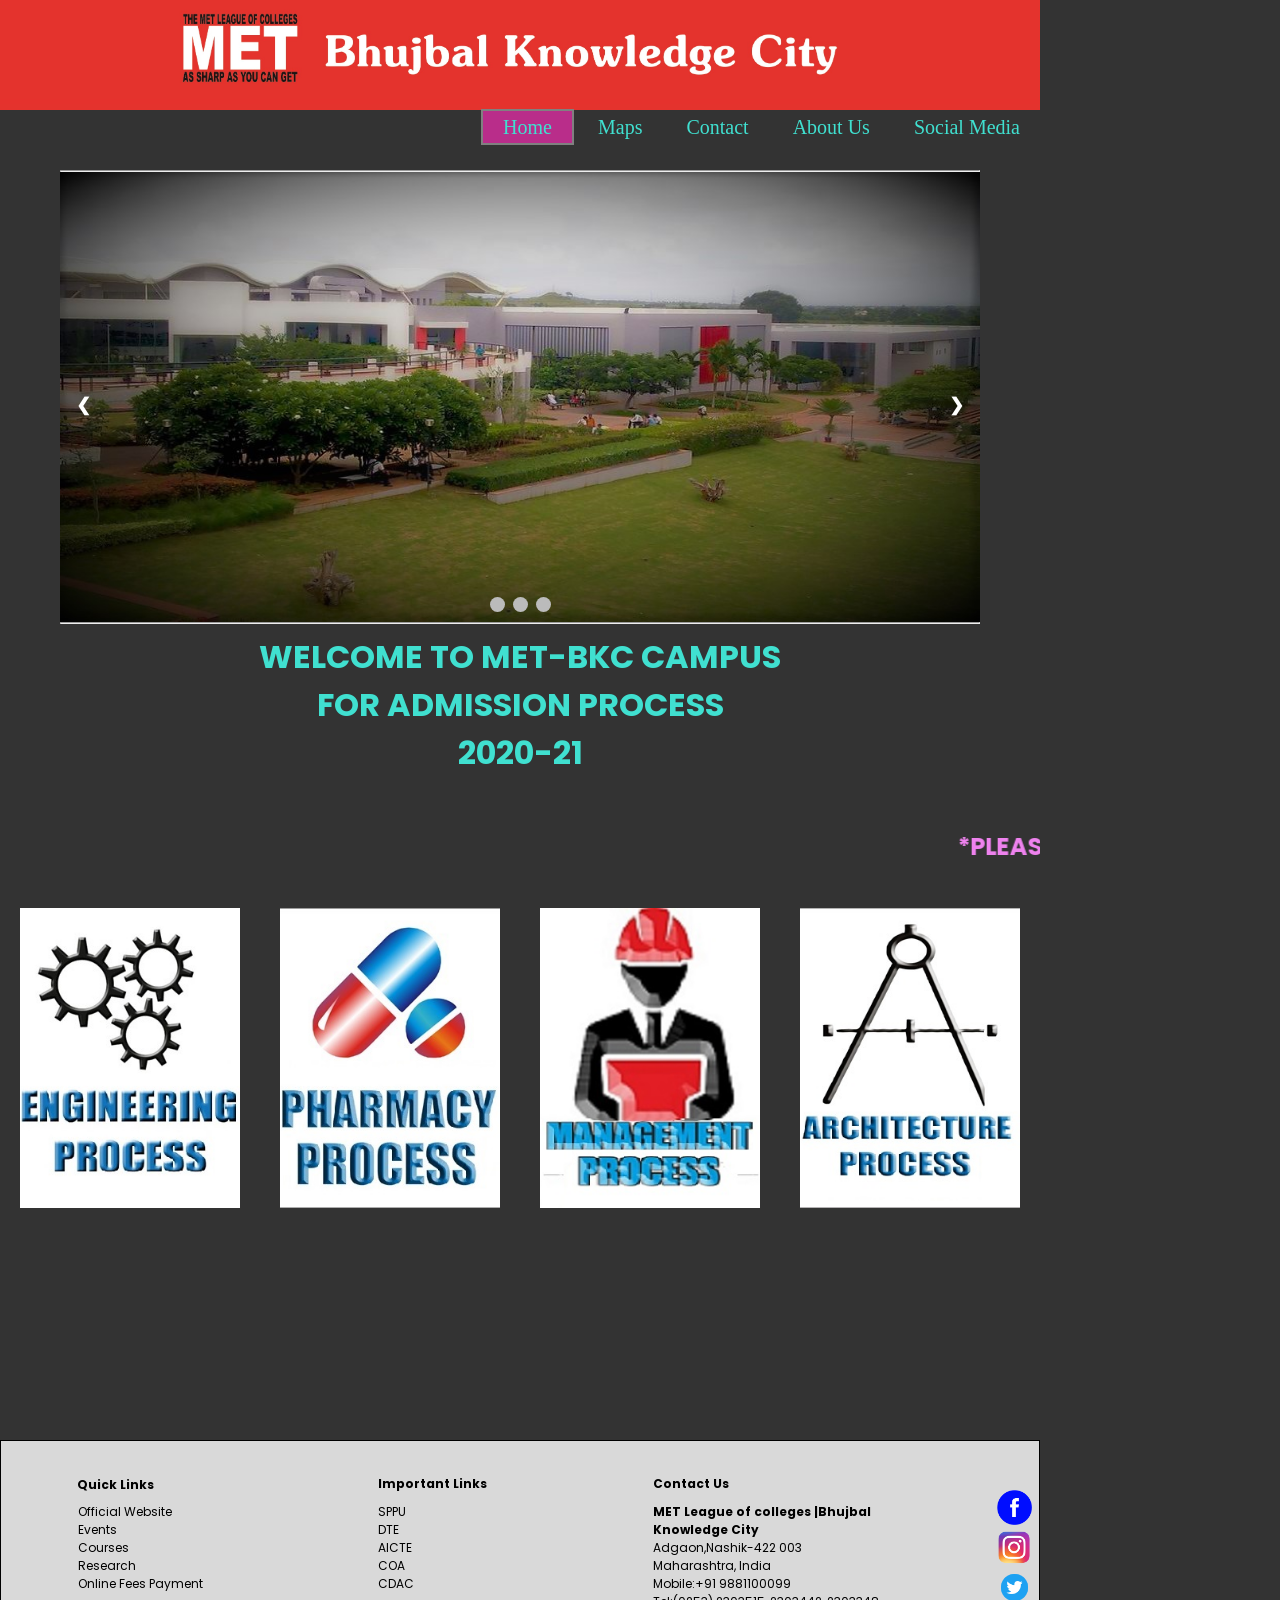
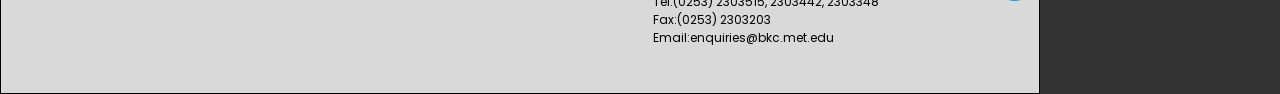
<file: index.htm>
<!DOCTYPE html>
<html lang="en">
<head>
    <meta charset="UTF-8">
    <title>COLLEGE ADMISSION PROJECT</title>
    <meta name="viewport" content="width=device-width, initial-scale=1">
    <link href="style.css" rel="stylesheet">
  
<body bgcolor="#333333">
    <img src="metlogo2.jpg" class="bg1" height="150px" width="100%">
    
        <div class="menu">
            <ul class="nav-menu">
                <li class ="active"><a href="index.htm">Home</a></li>
                <li> <a href="maps.html">Maps</a></li>
                <li> <a href="contact.html">Contact</a></li>
                <li> <a href="about us.html ">About Us</a></li>
                <li> <a href="SocialMedia.html">Social Media</a></li>
            </ul>
        </div>

<div class="slideshow-container">

<hr style="width=100%;">
<div class="mySlides fade">
  <img src="sld1.jpg" style="width:100%" height="450px">
  
</div>

<div class="mySlides fade">
  <img src="sld2.jpg" class="imn" style="width:100%" height="450px">
  </div>

<div class="mySlides fade">
  <img src="sld3.jpg" style="width:100%" height="450px">
</div>
<hr>

<a class="prev" onclick="plusSlides(-1)">&#10094;</a>
<a class="next" onclick="plusSlides(1)">&#10095;</a>

</div>
<br>

<div style="text-align:center">
  <span class="dot" onclick="currentSlide(1)"></span> 
  <span class="dot" onclick="currentSlide(2)"></span> 
  <span class="dot" onclick="currentSlide(3)"></span> 
</div>

<script>
var slideIndex = 1;
showSlides(slideIndex);

function plusSlides(n) {
  showSlides(slideIndex += n);
}

function currentSlide(n) {
  showSlides(slideIndex = n);
}

function showSlides(n) {
  var i;
  var slides = document.getElementsByClassName("mySlides");
  var dots = document.getElementsByClassName("dot");
  if (n > slides.length) {slideIndex = 1}    
  if (n < 1) {slideIndex = slides.length}
  for (i = 0; i < slides.length; i++) {
      slides[i].style.display = "none";  
  }
  for (i = 0; i < dots.length; i++) {
      dots[i].className = dots[i].className.replace(" active", "");
  }
  slides[slideIndex-1].style.display = "block";  
  dots[slideIndex-1].className += " active";
  }
var myIndex = 0;
carousel();

function carousel() {
  var i;
  var x = document.getElementsByClassName("mySlides");
  for (i = 0; i < x.length; i++) {
    x[i].style.display = "none";  
  }
  myIndex++;
  if (myIndex > x.length) {myIndex = 1}    
  x[myIndex-1].style.display = "block";  
  setTimeout(carousel, 2000); // Change image every 2 seconds
}
</script>


        <div class="Welcome">
             <font size="3" color="turquoise">
             <h1 align="center" >WELCOME TO MET-BKC CAMPUS</h1>
             <h1 align="center" >FOR ADMISSION PROCESS</h1>
             <h1 align="center">2020-21</h1></font>
        </div>
        
        <div class="marquee">
            <marquee ><h2>*PLEASE SELECT YOUR ADMISSION COURSE MENTIONED BELOW* *READ INSTRUCTIONS CAREFULLY*  *INCASE OF ANY PROBLEM IN THE WEBSITE PLEASE CONTACT ON 1800-1200-XXX OR VISIT TO NEAR BY STAFF*</h2></marquee>
        </div>
        <div class="container">
            <div class="box">
                <div class="imgBx">
                    <img src="3.jpg">
                </div>
                <div class="content">
                    <h2>ENGINEERING</h2>
                    <p>Proceed for the admission by clicking on Proceed button given below
                    </p>
                    <a href="registration.html">PROCEED</a>
                </div>
            </div>
            <div class="box">
                <div class="imgBx">
                    <img src="2.jpg">
                </div>
                <div class="content">
                    <h2>PHARMACY</h2>
                    <p>Proceed for the admission by clicking on Proceed button given below
                    </p>
                    <a href="#">PROCEED</a>
                </div>
            </div>
            <div class="box">
                <div class="imgBx">
                    <img src="1.jpg">
                </div>
                <div class="content">
                    <h2>MANAGEMENT</h2>
                    <p>Proceed for the admission by clicking on Proceed button given below
                    </p>
                    <a href="#">PROCEED</a>
                </div>
            </div>
            <div class="box">
                <div class="imgBx">
                    <img src="4.jpg">
                </div>
                <div class="content">
                    <h2>ARCHITECHTURE</h2>
                    <p>Proceed for the admission by clicking on Proceed button given below
                    </p>
                    <a href="#">PROCEED</a>
                </div>
            </div>
        </div>

        
        <b class="btm4"><h4>Quick Links</h4></b>
        <p class="btm0">
            <a href="https://metbhujbalknowledgecity.ac.in/">Official Website </br></a>
            <a href="http://metbhujbalknowledgecity.ac.in/bkcevents.php" >Events </br></a>
            <a href="http://metbhujbalknowledgecity.ac.in/index.php/courses/"> Courses </br></a>
            <a href="http://metbhujbalknowledgecity.ac.in/index.php/research/"> Research</br></a>
            <a href="http://onlinepay.metbhujbalknowledgecity.ac.in/" >Online Fees Payment</br></a>
        </p>

        <b class="btm5"><h4>Important Links</h4></b>
        <p class="btm7">
            <a href="http://unipune.ac.in/"> SPPU</br></a>
            <a href="https://www.dtemaharashtra.gov.in/">DTE</br></a>
            <a href="https://www.aicte-india.org/"> AICTE</br></a>
            <a href="https://www.coa.gov.in/"> COA</br></a>
            <a href="https://cdac.in/"> CDAC</br></a>
        </p>


        <b class="btm6"><h4>Contact Us</h4></b>
        <p class="btm3"> <b>MET League of colleges |Bhujbal</br>
            Knowledge City</b></br>
            Adgaon,Nashik-422 003</br>
            Maharashtra, India</br>
            Mobile:+91 9881100099</br>
            Tel:(0253) 2303515, 2303442, 2303348</br>
            Fax:(0253) 2303203</br>
            Email:enquiries@bkc.met.edu
        </p>
        <a href="https://www.facebook.com/metbkc/">
            <img src="facebook1.png" class="fcb"></a></br>
        <a href="https://www.instagram.com/metbhujbalknowledgecity/?hl=en">
            <img src="instagram.png" class="ism"></a></br>
        <a href="https://twitter.com/metbkc?lang=en">
            <img src="twitter.png" class="ttr"></a>

        
        <div/>
</body>
</head>
</html>
</file>
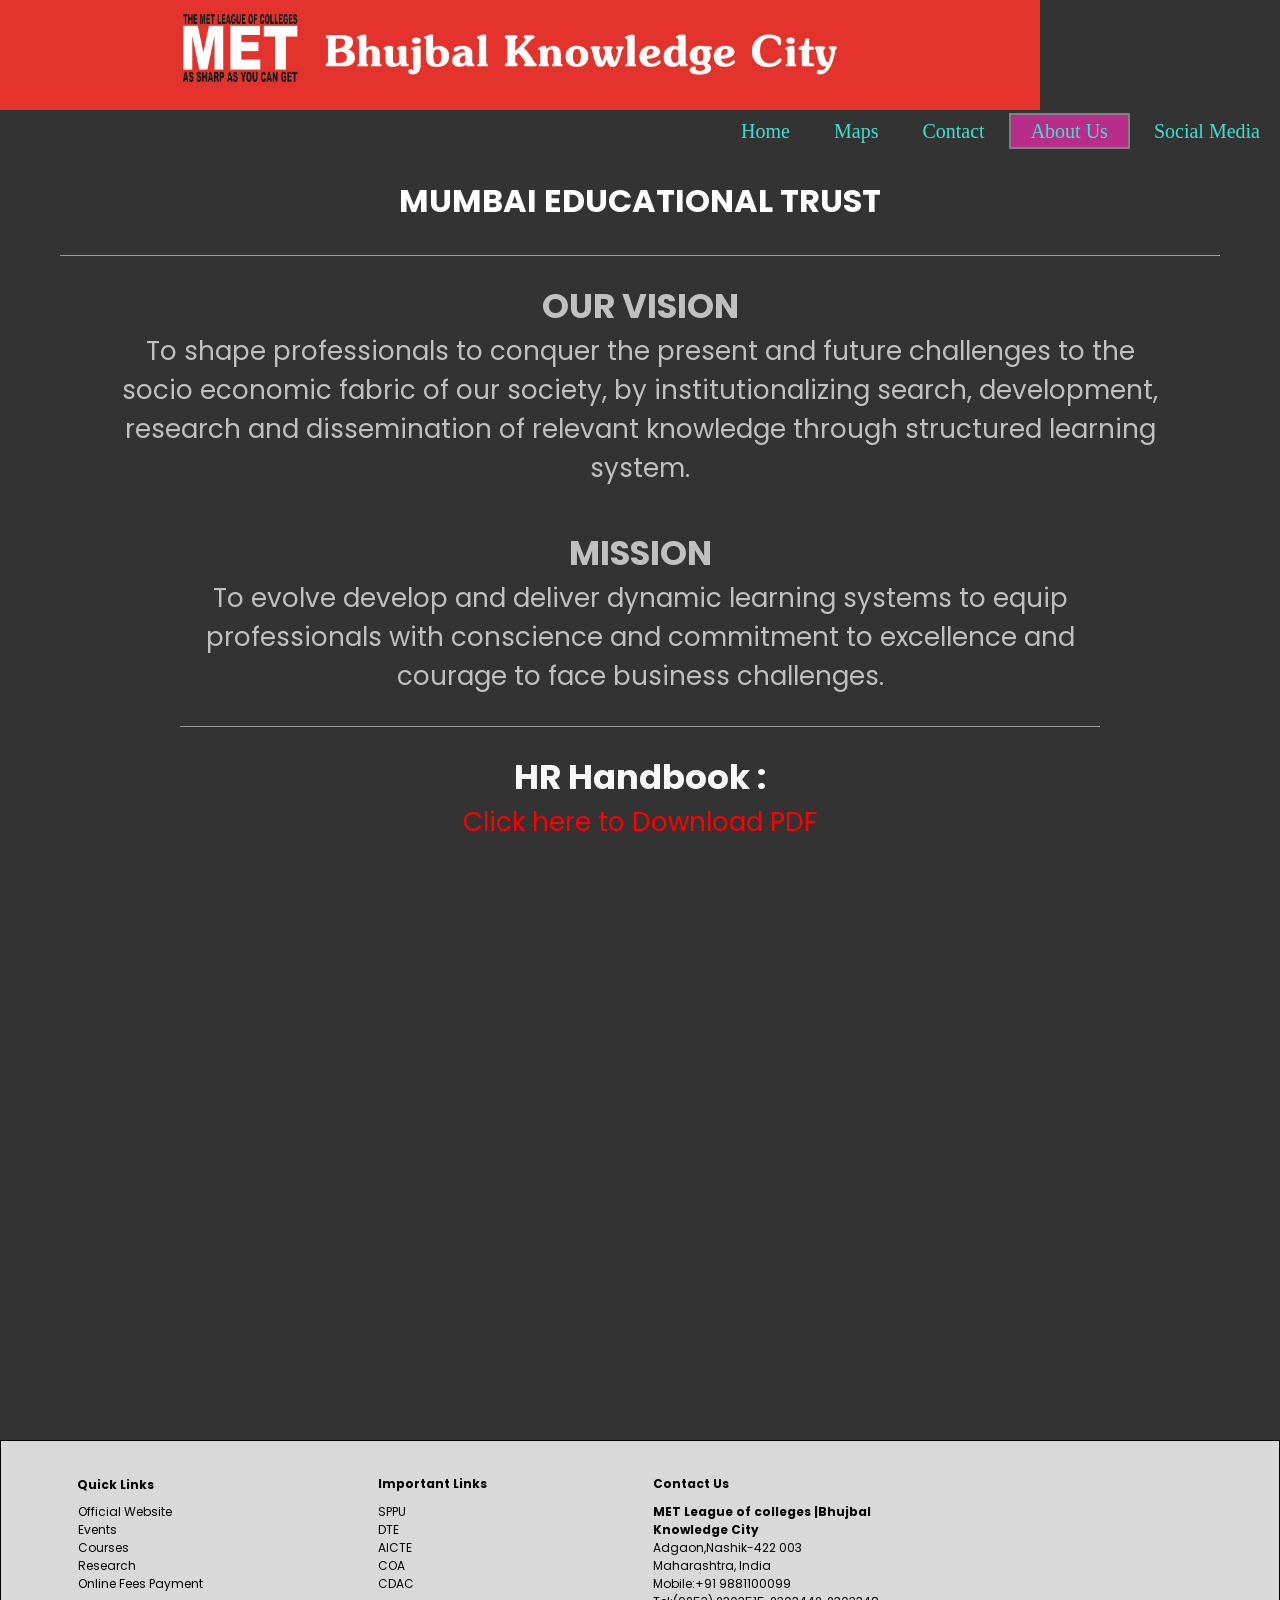
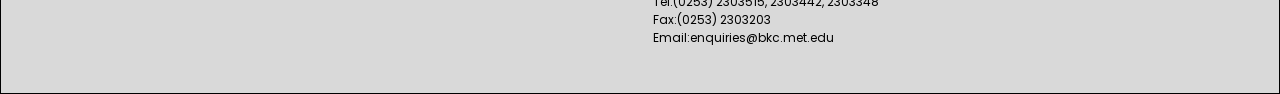
<file: about us.html>
<!DOCTYPE html>
<html lang="en">
<head>
    <meta charset="UTF-8">
    <title>About Us</title>
    <meta name="viewport" content="width=device-width, initial-scale=1">
    <link href="about us.css" rel="stylesheet">
    <style>
  
        @media only screen and (max-width: 360px) {
  .center 
  { 
    position: relative;
    height: 135px;
    width: 135px;
    right: 340px;
        }
  .bg1 {  
            height:110px; width: 680px;
      }
  .btm4  {top:1840px; font-size: 12px; padding: 35px 76px 75px;}
  .btm0  {top:1900px; left:75px;}
  .btm5  {top:1872px; left:275px; font-size: 12px;}
  .btm7  {top:1900px; left:275px;}
  .btm6 {top:1872px; left:450px; font-size: 12px;}
  .btm3 {top:1900px; left:450px;}
}
    @media only screen and (max-width: 640px) {
  .center 
  { 
    position: relative;
    height: 135px;
    width: 135px;
    right: 340px;
        }
  .bg1 {  
            height:110px; width: 640px;
      }
  .btm4  {top:1840px; font-size: 12px; padding: 35px 76px 75px;}
  .btm0  {top:1900px; left:75px;}
  .btm5  {top:1872px; left:275px; font-size: 12px;}
  .btm7  {top:1900px; left:275px;}
  .btm6 {top:1872px; left:450px; font-size: 12px;}
  .btm3 {top:1900px; left:450px;}
}
    @media only screen and (max-width: 411px) {
  .center 
  { 
    position: relative;
    height: 135px;
    width: 135px;
    right: 340px;
        }
  .bg1 {  
            height:110px; width: 640px;
      }
  .btm4  {top:1840px; font-size: 12px; padding: 35px 76px 75px;}
  .btm0  {top:1900px; left:75px;}
  .btm5  {top:1872px; left:275px; font-size: 12px;}
  .btm7  {top:1900px; left:275px;}
  .btm6 {top:1872px; left:450px; font-size: 12px;}
  .btm3 {top:1900px; left:450px;}
}
@media only screen and (max-width: 731px) {
  .center 
  { 
    position: relative;
    height: 135px;
    width: 135px;
    right: 340px;
        }
  .bg1 {  
            height:110px; width: 740px;
      }
  .btm4  {top:1840px; font-size: 12px; padding: 35px 76px 75px;}
  .btm0  {top:1900px; left:75px;}
  .btm5  {top:1872px; left:275px; font-size: 12px;}
  .btm7  {top:1900px; left:275px;}
  .btm6 {top:1872px; left:450px; font-size: 12px;}
  .btm3 {top:1900px; left:450px;}
}
@media only screen and (max-width: 823px) {
  .center 
  { 
    position: relative;
    height: 135px;
    width: 135px;
    right: 340px;
        }

  .bg1 {  
            height:110px; width: 830px;
      }
  .btm4  {top:1840px; font-size: 12px; padding: 35px 76px 75px;}
  .btm0  {top:1900px; left:75px;}
  .btm5  {top:1872px; left:315px; font-size: 12px;}
  .btm7  {top:1900px; left:315px;}
  .btm6 {top:1872px; left:550px; font-size: 12px;}
  .btm3 {top:1900px; left:550px;}
}
@media only screen and (min-width:1024px) {
  .center 
  { 
    position: relative;
    height: 135px;
    width: 135px;
    right: 340px;
        }
  .bg1 {  
            height:110px; width: 1040px;
      }
  .btm4  {top:1440px; font-size: 12px; padding: 35px 76px 75px;}
  .btm0  {top:1500px; left:75px;}
  .btm5  {top:1472px; left:375px; font-size: 12px;}
  .btm7  {top:1500px; left:375px;}
  .btm6 {top:1472px; left:650px; font-size: 12px;}
  .btm3 {top:1500px; left:650px;}
}
@media only screen and (min-width:1366px) { 
  .center 
  { 
    position: relative;
    height: 135px;
    width: 135px;
    right: 340px;
        }
  .bg1 {  
            height:150px; width: 100%;
      }
  .btm4  {top:1440px; font-size: 12px; padding: 35px 76px 75px;}
  .btm0  {top:1500px; left:75px;}
  .btm5  {top:1472px; left:475px; font-size: 12px;}
  .btm7  {top:1500px; left:475px;}
  .btm6 {top:1472px; left:850px; font-size: 12px;}
  .btm3 {top:1500px; left:850px;}
}
  

    </style>

   
<body bgcolor="#333333">
    <img src="metlogo2.jpg" class="bg1" height="150px" width="100%">
    
        <div class="menu">
            <ul class="nav-menu">
                <li ><a href="index.htm">Home</a></li>
                <li> <a href="maps.html">Maps</a></li>
                <li> <a href="contact.html">Contact</a></li>
                <li class="active"> <a href="about us.html ">About Us</a></li>
                <li> <a href="SocialMedia.html">Social Media</a></li>
            </ul>
        </div>
         <b class="btm4"><h4 class="tag">Quick Links</h4></b>
        <p class="btm0">
            <a href="https://metbhujbalknowledgecity.ac.in/">Official Website </br></a>
            <a href="http://metbhujbalknowledgecity.ac.in/bkcevents.php" >Events </br></a>
            <a href="http://metbhujbalknowledgecity.ac.in/index.php/courses/"> Courses </br></a>
            <a href="http://metbhujbalknowledgecity.ac.in/index.php/research/"> Research</br></a>
            <a href="http://onlinepay.metbhujbalknowledgecity.ac.in/" >Online Fees Payment</br></a>
        </p>

        <b class="btm5"><h4 class="tag">Important Links</h4></b>
        <p class="btm7">
            <a href="http://unipune.ac.in/"> SPPU</br></a>
            <a href="https://www.dtemaharashtra.gov.in/">DTE</br></a>
            <a href="https://www.aicte-india.org/"> AICTE</br></a>
            <a href="https://www.coa.gov.in/"> COA</br></a>
            <a href="https://cdac.in/"> CDAC</br></a>
        </p>


        <b class="btm6"><h4 class="tag">Contact Us</h4></b>
        <p class="btm3"> <b class="tag">MET League of colleges |Bhujbal</br>
            Knowledge City</b></br>
            Adgaon,Nashik-422 003</br>
            Maharashtra, India</br>
            Mobile:+91 9881100099</br>
            Tel:(0253) 2303515, 2303442, 2303348</br>
            Fax:(0253) 2303203</br>
            Email:enquiries@bkc.met.edu
        </p>
        <div class="cnt1">
        <h1 class="hd">MUMBAI EDUCATIONAL TRUST</h1>
        <div class="hr">
            <hr size="1">
        </div>
    
        <div class="fc">
            <h2 class="abc">OUR VISION</h2>
            <pr class="abc1">To shape professionals to conquer the present and future challenges to the socio economic fabric of our society, by institutionalizing search, development,
            research and dissemination of relevant knowledge through structured learning system.</pr>
        <div/>
    <div class="mc">
        <h2 class="abc2">MISSION</h2>
        <pr class="abc3">To evolve develop and deliver dynamic learning systems to equip professionals with conscience and commitment to excellence and courage to face business
        challenges.</pr>
    <div/>
        <div class="hr1">
            <hr size="1">
        </div>
    <div class="handbook">
        <h2 class="abc4">HR Handbook :</h2>
        <a class="abc5" href="https://metbhujbalknowledgecity.ac.in/MET%20DATA/HR%20Hand%20Book.pdf">Click here to Download PDF</a>
    </div>

    
       
        
        
</body>
</head>
</html>
</file>
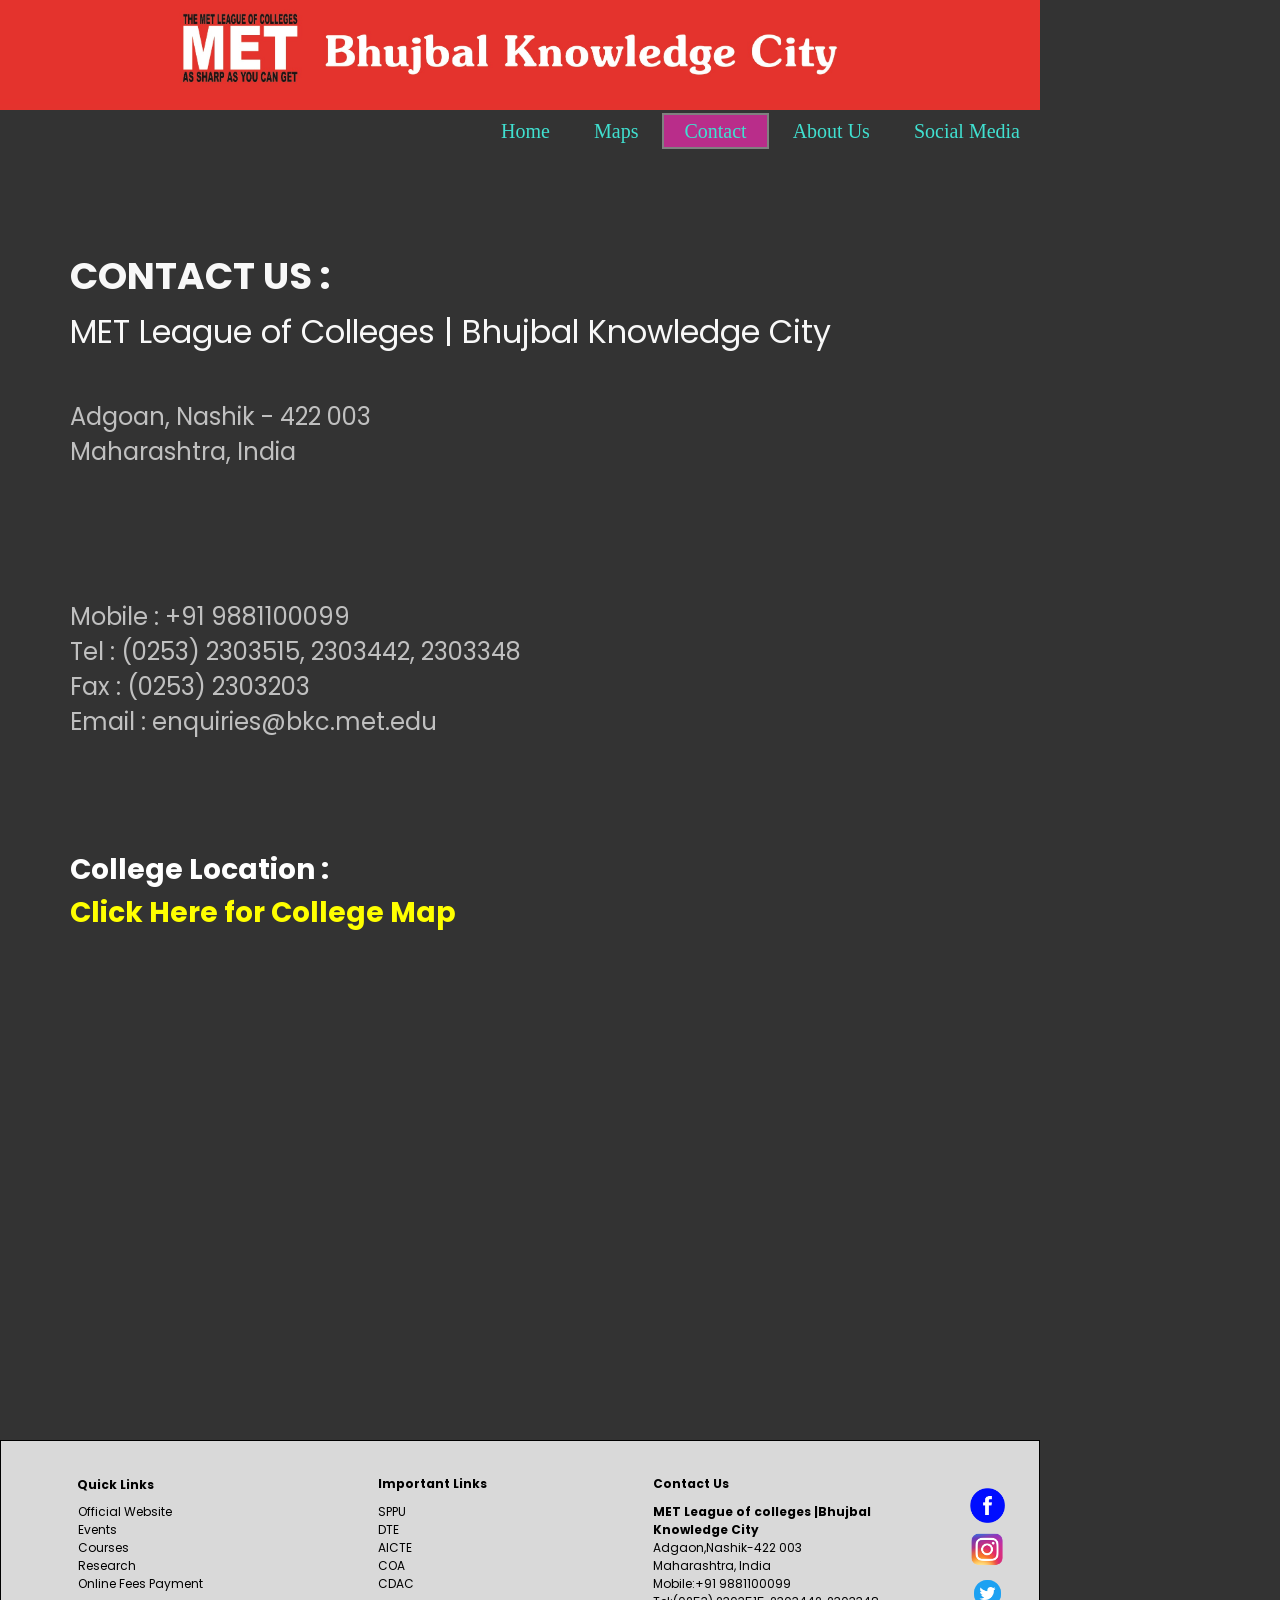
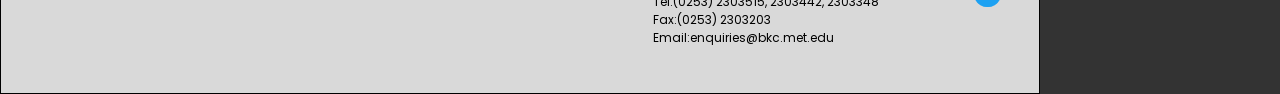
<file: contact.html>
<!DOCTYPE html>
<html lang="en">
<head>
    <meta charset="UTF-8">
    <title>CONTACT US</title>
    <meta name="viewport" content="width=device-width, initial-scale=1">
    <link href="contact.css" rel="stylesheet">
    <style>
             @media only screen and (max-width: 360px) {
  .center 
  { 
    position: relative;
    height: 135px;
    width: 135px;
    right: 340px;
        }
        .cntus {position: absolute;
            top:248px;}
        .cntus1 {position: absolute;
            top:308px;}
        .nm1 {position: relative;
            top:172px;}
        .mob1 {position: relative;
            top:252px;}
        .location1 {position: relative;
            top:332px;}
        .bg {position: absolute;
            top:892px;}
            .fcb,.ism,.ttr {position: relative;
                top:984px;
                left:493px;}
  .bg1 {  
            height:110px; width: 640px;
      }
  .btm4  {top:1540px; font-size: 12px; padding: 35px 76px 75px;}
  .btm0  {top:1600px; left:75px;}
  .btm5  {top:1572px; left:275px; font-size: 12px;}
  .btm7  {top:1600px; left:275px;}
  .btm6 {top:1572px; left:450px; font-size: 12px;}
  .btm3 {top:1600px; left:450px;}
}
 @media only screen and (max-width: 640px) {
  .center 
  { 
    position: relative;
    height: 135px;
    width: 135px;
    right: 340px;
        }
        .cntus {position: absolute;
            top:248px;}
        .cntus1 {position: absolute;
            top:308px;}
        .nm1 {position: relative;
            top:172px;}
        .mob1 {position: relative;
            top:252px;}
        .location1 {position: relative;
            top:332px;}
        .bg {position: absolute;
            top:892px;}
            .fcb,.ism,.ttr {position: relative;
                top:984px;
                left:493px;}
  .bg1 {  
            height:110px; width: 640px;
      }
  .btm4  {top:1840px; font-size: 12px; padding: 35px 76px 75px;}
  .btm0  {top:1900px; left:75px;}
  .btm5  {top:1872px; left:275px; font-size: 12px;}
  .btm7  {top:1900px; left:275px;}
  .btm6 {top:1872px; left:450px; font-size: 12px;}
  .btm3 {top:1900px; left:450px;}
}
    @media only screen and (max-width: 411px) {
  .center 
  { 
    position: relative;
    height: 135px;
    width: 135px;
    right: 340px;
        }
        .cntus {position: absolute;
            top:248px;}
        .cntus1 {position: absolute;
            top:308px;}
        .nm1 {position: relative;
            top:172px;}
        .mob1 {position: relative;
            top:252px;}
        .location1 {position: relative;
            top:332px;}
        .bg {position: absolute;
            top:892px;}
            .fcb,.ism,.ttr {position: relative;
                top:984px;
                left:493px;}
  .bg1 {  
            height:110px; width: 640px;
      }
  .btm4  {top:1840px; font-size: 12px; padding: 35px 76px 75px;}
  .btm0  {top:1900px; left:75px;}
  .btm5  {top:1872px; left:275px; font-size: 12px;}
  .btm7  {top:1900px; left:275px;}
  .btm6 {top:1872px; left:450px; font-size: 12px;}
  .btm3 {top:1900px; left:450px;}
}
@media only screen and (max-width: 731px) {
  .center 
  { 
    position: relative;
    height: 135px;
    width: 135px;
    right: 340px;
        }
        .cntus {position: absolute;
            top:248px;}
        .cntus1 {position: absolute;
            top:308px;}
        .nm1 {position: relative;
            top:172px;}
        .mob1 {position: relative;
            top:252px;}
        .location1 {position: relative;
            top:332px;}
        .bg {position: absolute;
            top:892px;}
            .fcb,.ism,.ttr {position: relative;
                top:984px;
                left:493px;}
  .bg1 {  
            height:110px; width: 740px;
      }
  .btm4  {top:1840px; font-size: 12px; padding: 35px 76px 75px;}
  .btm0  {top:1900px; left:75px;}
  .btm5  {top:1872px; left:275px; font-size: 12px;}
  .btm7  {top:1900px; left:275px;}
  .btm6 {top:1872px; left:450px; font-size: 12px;}
  .btm3 {top:1900px; left:450px;}
}
@media only screen and (max-width: 823px) {
  .center 
  { 
    position: relative;
    height: 135px;
    width: 135px;
    right: 340px;
        }
        .cntus {position: absolute;
            top:248px;}
        .cntus1 {position: absolute;
            top:308px;}
        .nm1 {position: relative;
            top:172px;}
        .mob1 {position: relative;
            top:252px;}
        .location1 {position: relative;
            top:332px;}
        .bg {position: absolute;
            top:892px;}
            .fcb,.ism,.ttr {position: relative;
                top:1294px;
                left:700px;}
  .bg1 {  
            height:110px; width: 830px;
      }
  .btm4  {top:1840px; font-size: 12px; padding: 35px 76px 75px;}
  .btm0  {top:1900px; left:75px;}
  .btm5  {top:1872px; left:315px; font-size: 12px;}
  .btm7  {top:1900px; left:315px;}
  .btm6 {top:1872px; left:550px; font-size: 12px;}
  .btm3 {top:1900px; left:550px;}
}
@media only screen and (min-width:1024px) {
  .center 
  { 
    position: relative;
    height: 135px;
    width: 135px;
    right: 340px;
        }
         .cntus {position: absolute;
            top:248px;}
        .cntus1 {position: absolute;
            top:308px;}
        .nm1 {position: relative;
            top:172px;}
        .mob1 {position: relative;
            top:252px;}
        .location1 {position: relative;
            top:332px;}
        .bg {position: absolute;
            top:892px;}
            .fcb,.ism,.ttr {position: relative;
                top:894px;
                left:900px;}

  .bg1 {  
            height:110px; width: 1040px;
      }
  .btm4  {top:1440px; font-size: 12px; padding: 35px 76px 75px;}
  .btm0  {top:1500px; left:75px;}
  .btm5  {top:1472px; left:375px; font-size: 12px;}
  .btm7  {top:1500px; left:375px;}
  .btm6 {top:1472px; left:650px; font-size: 12px;}
  .btm3 {top:1500px; left:650px;}
}
@media only screen and (min-width:1366px) { 
  .center 
  { 
    position: relative;
    height: 135px;
    width: 135px;
    right: 340px;
        }
        .cntus {position: absolute;
            top:248px;}
        .cntus1 {position: absolute;
            top:308px;}
        .nm1 {position: relative;
            top:172px;}
        .mob1 {position: relative;
            top:252px;}
        .location1 {position: relative;
            top:332px;}
        .bg {position: absolute;
            top:932px;}
            .fcb,.ism,.ttr {position: relative;
                top:874px;
                left:1200px;}
  .bg1 {  
            height:150px; width: 100%;
      }
  .btm4  {top:1440px; font-size: 12px; padding: 35px 76px 75px;}
  .btm0  {top:1500px; left:75px;}
  .btm5  {top:1472px; left:475px; font-size: 12px;}
  .btm7  {top:1500px; left:475px;}
  .btm6 {top:1472px; left:850px; font-size: 12px;}
  .btm3 {top:1500px; left:850px;}
}
  
    </style>

   
<body bgcolor="#333333">
    <img src="metlogo2.jpg" class="bg1" height="150px" width="100%">
    
        <div class="menu">
            <ul class="nav-menu">
                <li ><a href="index.htm">Home</a></li>
                <li> <a href="maps.html">Maps</a></li>
                <li class="active"> <a href="contact.html">Contact</a></li>
                <li> <a href="about us.html ">About Us</a></li>
                <li> <a href="SocialMedia.html">Social Media</a></li>
            </ul>
        </div>
       <div class="cnt">
        <font size="6" color="#F8F8F8">
        <h3 class="cntus">CONTACT US :</h3>
        <pr class="cntus1">MET League of Colleges | Bhujbal Knowledge City</pr><font/>

    <div/>
    <div class="nm">
        <font size="5" color="#C0C0C0">
        <p class="nm1">Adgoan, Nashik - 422 003</p>
        <p class="nm1">Maharashtra, India</p>
    <div/>
    <div class="mob">
        <font size="5" color="#C0C0C0">
        <p class="mob1">Mobile : +91 9881100099</p>
        <p class="mob1">Tel : (0253) 2303515, 2303442, 2303348</p>
        <p class="mob1">Fax : (0253) 2303203</p>
        <p class="mob1">Email : enquiries@bkc.met.edu</p>
    <div/>
    <div class="location">
        <h3 class="location1">College Location : </h3>
        <a href="https://www.google.com/maps/place/MET+Bhujbal+Knowledge+City/@20.040974,73.850663,677m/data=!3m1!1e3!4m5!3m4!1s0x3bddea68870d56c7:0xdcdd72fe89fc2e94!8m2!3d20.0414904!4d73.8502127?hl=en"><h3 class="bg">Click Here for College Map</h3></br></a>
    <div/>

        <b class="btm4"><h4 class="tag">Quick Links</h4></b>
        <p class="btm0">
            <a href="https://metbhujbalknowledgecity.ac.in/">Official Website </br></a>
            <a href="http://metbhujbalknowledgecity.ac.in/bkcevents.php" >Events </br></a>
            <a href="http://metbhujbalknowledgecity.ac.in/index.php/courses/"> Courses </br></a>
            <a href="http://metbhujbalknowledgecity.ac.in/index.php/research/"> Research</br></a>
            <a href="http://onlinepay.metbhujbalknowledgecity.ac.in/" >Online Fees Payment</br></a>
        </p>

        <b class="btm5"><h4 class="tag">Important Links</h4></b>
        <p class="btm7">
            <a href="http://unipune.ac.in/"> SPPU</br></a>
            <a href="https://www.dtemaharashtra.gov.in/">DTE</br></a>
            <a href="https://www.aicte-india.org/"> AICTE</br></a>
            <a href="https://www.coa.gov.in/"> COA</br></a>
            <a href="https://cdac.in/"> CDAC</br></a>
        </p>


        <b class="btm6"><h4 class="tag">Contact Us</h4></b>
        <p class="btm3"> <b class="tag">MET League of colleges |Bhujbal</br>
            Knowledge City</b></br>
            Adgaon,Nashik-422 003</br>
            Maharashtra, India</br>
            Mobile:+91 9881100099</br>
            Tel:(0253) 2303515, 2303442, 2303348</br>
            Fax:(0253) 2303203</br>
            Email:enquiries@bkc.met.edu
        </p>
        <a href="#">
            <img src="facebook1.png" class="fcb"></a></br>
        <a href="#">
            <img src="instagram.png" class="ism"></a></br>
        <a href="#">
            <img src="twitter.png" class="ttr"></a>
        
</body>
</head>
</html>
</file>
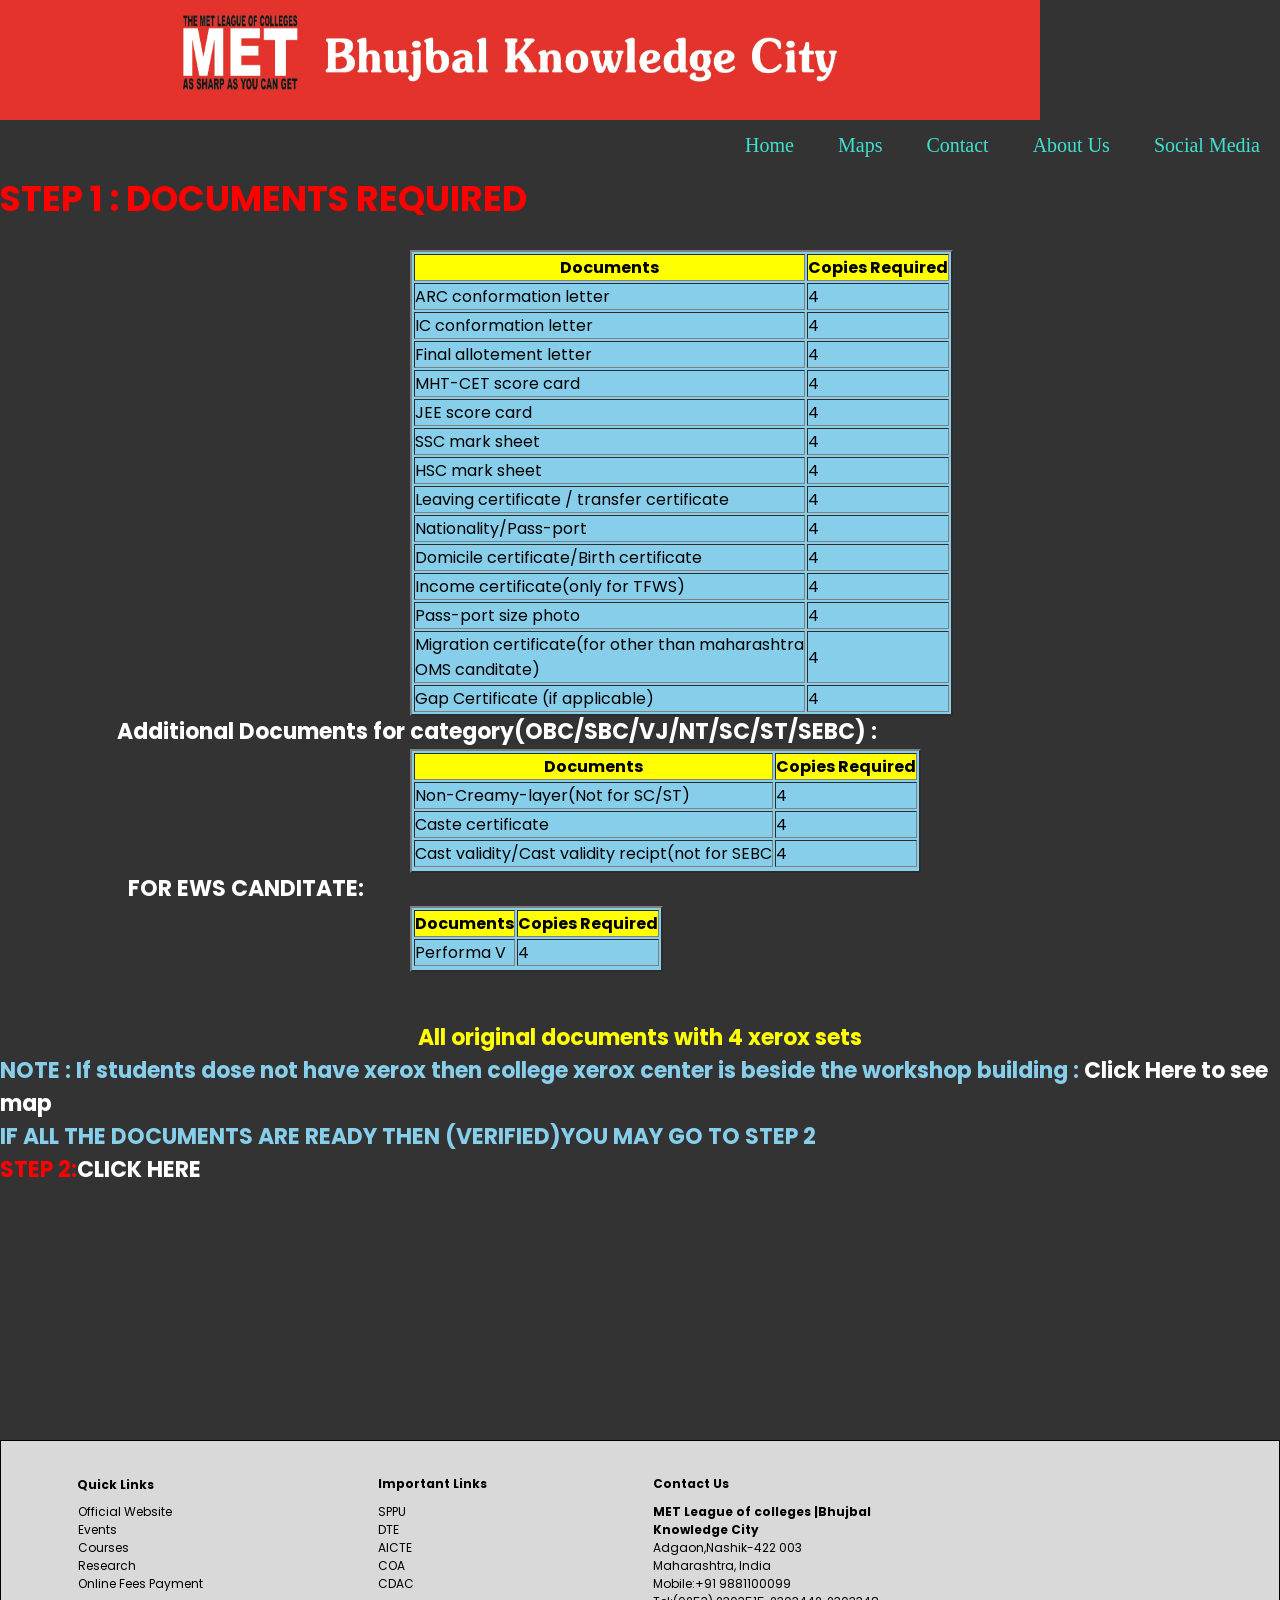
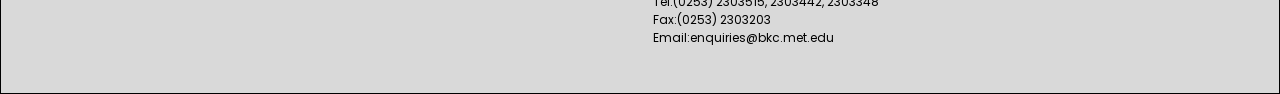
<file: documents required.html>
<!DOCTYPE html>
<html lang="en">
<head>
    <meta charset="UTF-8">
    <title>Step 01</title>
    <meta name="viewport" content="width=device-width, initial-scale=1">
    <link href="step1.css" rel="stylesheet">
    <style>
        @media only screen and (max-width: 360px) {

        .center 
  { 
    position: relative;
    height: 135px;
    width: 135px;
    right: 340px;
        }
        h3.hd{position:relative;
            top:92px;
            font-size: 35px;}
        table {position: relative;
            top: 123px;
        }
        .abc {position: relative;
            top:122px;
            font-size: 22px;}
        .abc1 {position: relative;
            top:122px;
            left:-244px;
            font-size: 22px;}
        h3 {position: relative;
            top:172px;
            font-size: 22px;}
        h2 {position: relative;
            top:172px;
            font-size: 22px;}
        .link {position: relative;
            top:172px;
            left:0px;
            font-size: 22px;}
           
.bg1 {  
            height:110px; width: 640px;
      }
  .btm4  {top:1440px; font-size: 12px; padding: 35px 76px 75px;}
  .btm0  {top:1500px; left:75px;}
  .btm5  {top:1472px; left:275px; font-size: 12px;}
  .btm7  {top:1500px; left:275px;}
  .btm6 {top:1472px; left:450px; font-size: 12px;}
  .btm3 {top:1500px; left:450px;}
 }
 @media only screen and (max-width: 640px) {
  .center 
  { 
    position: relative;
    height: 135px;
    width: 135px;
    right: 340px;
        }
        h3.hd{position:relative;
            top:92px;
            font-size: 35px;}
        table {position: relative;
            top: 123px;
        }
        .abc {position: relative;
            top:122px;
            font-size: 22px;}
        .abc1 {position: relative;
            top:122px;
            left:-244px;
            font-size: 22px;}
        h3 {position: relative;
            top:172px;
            font-size: 22px;}
        h2 {position: relative;
            top:172px;
            font-size: 22px;}
        .link {position: relative;
            top:172px;
            left:0px;
            font-size: 22px;}
           
  .bg1 {  
            height:110px; width: 640px;
      }
  .btm4  {top:1840px; font-size: 12px; padding: 35px 76px 75px;}
  .btm0  {top:1900px; left:75px;}
  .btm5  {top:1872px; left:275px; font-size: 12px;}
  .btm7  {top:1900px; left:275px;}
  .btm6 {top:1872px; left:450px; font-size: 12px;}
  .btm3 {top:1900px; left:450px;}
}
    @media only screen and (max-width: 411px) {
  .center 
  { 
    position: relative;
    height: 135px;
    width: 135px;
    right: 340px;
        }
        h3.hd{position:relative;
            top:92px;
            font-size: 35px;}
        table {position: relative;
            top: 123px;
        }
        .abc {position: relative;
            top:122px;
            font-size: 22px;}
        .abc1 {position: relative;
            top:122px;
            left:-244px;
            font-size: 22px;}
        h3 {position: relative;
            top:172px;
            font-size: 22px;}
        h2 {position: relative;
            top:172px;
            font-size: 22px;}
        .link {position: relative;
            top:172px;
            left:0px;
            font-size: 22px;}
           
  .bg1 {  
            height:110px; width: 640px;
      }
  .btm4  {top:1840px; font-size: 12px; padding: 35px 76px 75px;}
  .btm0  {top:1900px; left:75px;}
  .btm5  {top:1872px; left:275px; font-size: 12px;}
  .btm7  {top:1900px; left:275px;}
  .btm6 {top:1872px; left:450px; font-size: 12px;}
  .btm3 {top:1900px; left:450px;}
}
@media only screen and (max-width: 731px) {
  .center 
  { 
    position: relative;
    height: 135px;
    width: 135px;
    right: 340px;
        }
        h3.hd{position:relative;
            top:92px;
            font-size: 35px;}
        table {position: relative;
            top: 123px;
        }
        .abc {position: relative;
            top:122px;
            font-size: 22px;}
        .abc1 {position: relative;
            top:122px;
            left:-244px;
            font-size: 22px;}
        h3 {position: relative;
            top:172px;
            font-size: 22px;}
        h2 {position: relative;
            top:172px;
            font-size: 22px;}
        .link {position: relative;
            top:172px;
            left:0px;
            font-size: 22px;}
           
  .bg1 {  
            height:110px; width: 740px;
      }
  .btm4  {top:1840px; font-size: 12px; padding: 35px 76px 75px;}
  .btm0  {top:1900px; left:75px;}
  .btm5  {top:1872px; left:275px; font-size: 12px;}
  .btm7  {top:1900px; left:275px;}
  .btm6 {top:1872px; left:450px; font-size: 12px;}
  .btm3 {top:1900px; left:450px;}
}
@media only screen and (max-width: 823px) {
  .center 
  { 
    position: relative;
    height: 135px;
    width: 135px;
    right: 340px;
        }
        h3.hd{position:relative;
            top:92px;
            font-size: 35px;}
        table {position: relative;
            top: 123px;
            left: 18%;
        }
        .abc {position: relative;
            top:122px;
            left: -40px;
            font-size: 22px;}
        .abc1 {position: relative;
            top:122px;
            left:-294px;
            font-size: 22px;}
        h3 {position: relative;
            top:172px;
            font-size: 22px;}
        h2 {position: relative;
            top:172px;
            font-size: 22px;}
        .link {position: relative;
            top:172px;
            left:0px;
            font-size: 22px;}
           
  .bg1 {  
            height:110px; width: 830px;
      }
  .btm4  {top:1840px; font-size: 12px; padding: 35px 76px 75px;}
  .btm0  {top:1900px; left:75px;}
  .btm5  {top:1872px; left:315px; font-size: 12px;}
  .btm7  {top:1900px; left:315px;}
  .btm6 {top:1872px; left:550px; font-size: 12px;}
  .btm3 {top:1900px; left:550px;}
}
@media only screen and (min-width:1024px) {
  .center 
  { 
    position: relative;
    height: 135px;
    width: 135px;
    right: 340px;
        }
        h3.hd{position:absolute;
            top:172px;
            font-size: 35px;}
        table {position: relative;
            top: 123px;
            left: 32%;
        }
        .abc {position: relative;
            top:122px;
            left: -143px;
            font-size: 22px;}
        .abc1 {position: relative;
            top:122px;
            left:-394px;
            font-size: 22px;}
        h3 {position: relative;
            top:172px;
            font-size: 22px;}
        h2 {position: relative;
            top:172px;
            font-size: 22px;}
        .link {position: relative;
            top:172px;
            left:0px;
            font-size: 22px;}
           
  .bg1 {  
            height:120px; width: 1040px;
      }
  .btm4  {top:1440px; font-size: 12px; padding: 35px 76px 75px;}
  .btm0  {top:1500px; left:75px;}
  .btm5  {top:1472px; left:375px; font-size: 12px;}
  .btm7  {top:1500px; left:375px;}
  .btm6 {top:1472px; left:650px; font-size: 12px;}
  .btm3 {top:1500px; left:650px;}
}
@media only screen and (min-width:1366px) { 
  .center 
  { 
    position: relative;
    height: 135px;
    width: 135px;
    right: 340px;
        }
        h3.hd{position:absolute;
            top:212px;
            font-size: 35px;}
        table {position: relative;
            top: 123px;
            left: 32%;
        }
        .abc {position: relative;
            top:122px;
            left: -303px;
            font-size: 22px;}
        .abc1 {position: relative;
            top:122px;
            left:-557px;
            font-size: 22px;}
        h3 {position: relative;
            top:172px;
            font-size: 22px;}
        h2 {position: relative;
            top:172px;
            font-size: 22px;}
        .link {position: relative;
            top:172px;
            left:0px;
            font-size: 22px;}
  .bg1 {  
            height:140px; width: 100%;
      }
  .btm4  {top:1440px; font-size: 12px; padding: 35px 76px 75px;}
  .btm0  {top:1500px; left:75px;}
  .btm5  {top:1472px; left:475px; font-size: 12px;}
  .btm7  {top:1500px; left:475px;}
  .btm6 {top:1472px; left:850px; font-size: 12px;}
  .btm3 {top:1500px; left:850px;}
}
    </style>

   
<body bgcolor="#333333">
    <img src="metlogo2.jpg" class="bg1" height="150px" width="100%">
    
        <div class="menu">
            <ul class="nav-menu">
                <li ><a href="index.htm">Home</a></li>
                <li> <a href="maps.html">Maps</a></li>
                <li> <a href="contact.html">Contact</a></li>
                <li> <a href="about us.html ">About Us</a></li>
                <li> <a href="SocialMedia.html">Social Media</a></li>
            </ul>
        </div>
        <h3 class="hd" STYLE="color:red">STEP 1 :    DOCUMENTS REQUIRED</h3>


<table border="2"align="center" bgcolor="skyblue"   >
    <th bgcolor="yellow">Documents
    <th bgcolor="yellow">Copies Required
    <tr>
    <td>ARC conformation letter
    <td>4
     <tr>
    <td>IC conformation letter
    <td>4
     <tr>
    <td>Final allotement letter
    <td>4
     <tr>
    <td>MHT-CET score card
    <td>4
     <tr>
    <td>JEE score card
    <td>4
     <tr>
    <td>SSC mark sheet
    <td>4
     <tr>
    <td>HSC mark sheet
    <td>4
     <tr>
    <td>Leaving certificate / transfer certificate
    <td>4
         <tr>
    <td>Nationality/Pass-port
    <td>4
         <tr>
    <td>Domicile certificate/Birth certificate
    <td>4
         <tr>
    <td>Income certificate(only for TFWS)
    <td>4
         <tr>
    <td>Pass-port size photo
    <td>4
         <tr>
    <td>Migration certificate(for other than maharashtra<br>OMS canditate)
    <td>4
         <tr>
    <td>Gap Certificate (if applicable)
    <td>4
    </td>
    </tr>
</th>
</table>
<h4 class="abc" align="center" style="color:white" style="font-weight:normal;">Additional Documents for category(OBC/SBC/VJ/NT/SC/ST/SEBC) :</h4>
<table border="2"align="center" bgcolor="skyblue">
    <th bgcolor="yellow">Documents
    <th bgcolor="yellow">Copies Required
    <tr>
    <td>Non-Creamy-layer(Not for SC/ST)
    <td>4
     <tr>
    <td>Caste certificate
    <td>4
     <tr>
    <td>Cast validity/Cast validity recipt(not for SEBC
    <td>4
     <tr>
    </tr></th></table>
<h4 class="abc1" align="center" style="color:white">FOR EWS CANDITATE: </h4>
        <table border="2"align="center" bgcolor="skyblue">
    <th bgcolor="yellow">Documents
    <th bgcolor="yellow">Copies Required
    <tr>
    <td>Performa V
    <td>4
            <tr></tr></th></table><h2 align="center" style="color: yellow">All original documents with 4 xerox sets</h2>
<h3 class="note1" style="color: skyblue">NOTE : If students dose not have xerox then  college xerox center is beside the workshop building : <a href="PG1X.jpg" class="a1"> Click Here to see map</a>
<h3 style="color: skyblue">IF ALL THE DOCUMENTS ARE READY THEN (VERIFIED)YOU MAY GO TO STEP 2</h3>
<h2 class="link">STEP 2:<a href="step2.html" class="a1">CLICK HERE</a></h2>
       

        <b class="btm4"><h4 class="tag">Quick Links</h4></b>
        <p class="btm0">
            <a href="https://metbhujbalknowledgecity.ac.in/">Official Website </br></a>
            <a href="http://metbhujbalknowledgecity.ac.in/bkcevents.php" >Events </br></a>
            <a href="http://metbhujbalknowledgecity.ac.in/index.php/courses/"> Courses </br></a>
            <a href="http://metbhujbalknowledgecity.ac.in/index.php/research/"> Research</br></a>
            <a href="http://onlinepay.metbhujbalknowledgecity.ac.in/" >Online Fees Payment</br></a>
        </p>

        <b class="btm5"><h4 class="tag">Important Links</h4></b>
        <p class="btm7">
            <a href="http://unipune.ac.in/"> SPPU</br></a>
            <a href="https://www.dtemaharashtra.gov.in/">DTE</br></a>
            <a href="https://www.aicte-india.org/"> AICTE</br></a>
            <a href="https://www.coa.gov.in/"> COA</br></a>
            <a href="https://cdac.in/"> CDAC</br></a>
        </p>


        <b class="btm6"><h4 class="tag">Contact Us</h4></b>
        <p class="btm3"> <b class="tag">MET League of colleges |Bhujbal</br>
            Knowledge City</b></br>
            Adgaon,Nashik-422 003</br>
            Maharashtra, India</br>
            Mobile:+91 9881100099</br>
            Tel:(0253) 2303515, 2303442, 2303348</br>
            Fax:(0253) 2303203</br>
            Email:enquiries@bkc.met.edu
        </p>
        
        
</body>
</head>
</html>
</file>
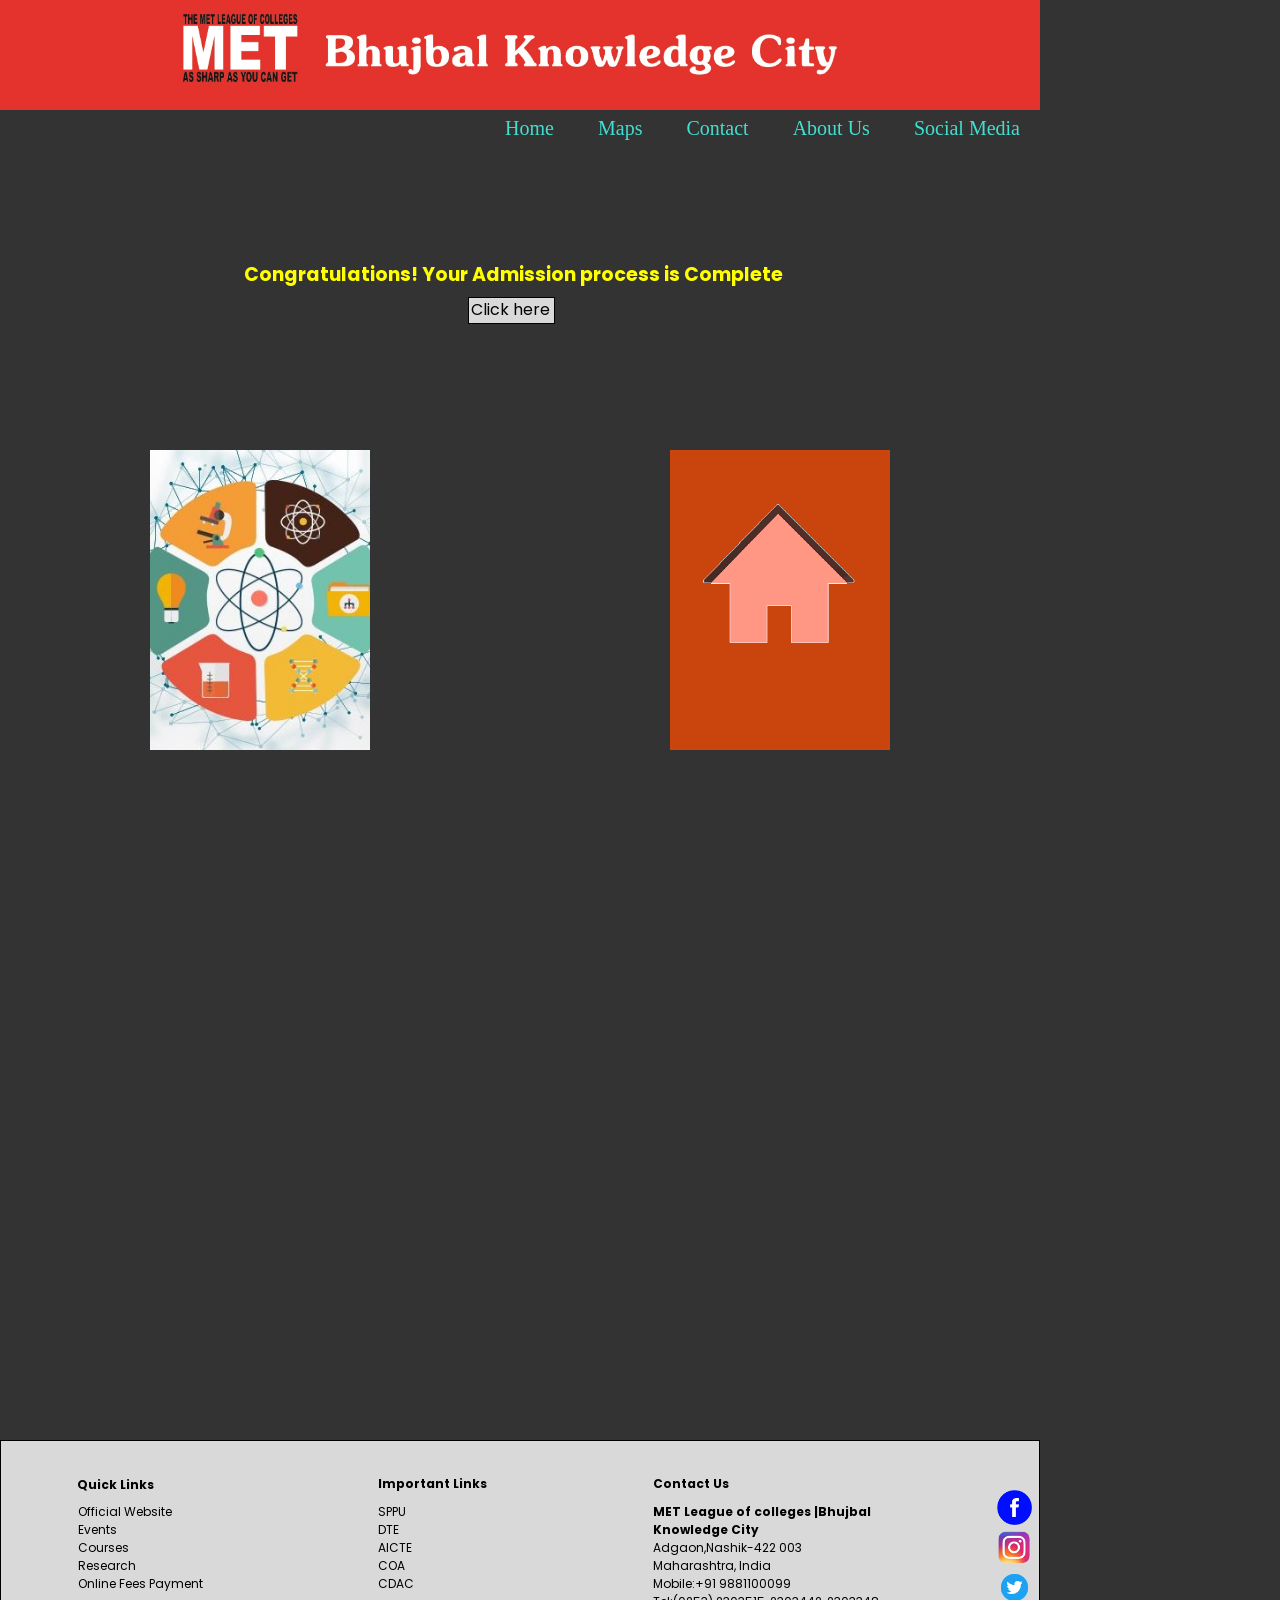
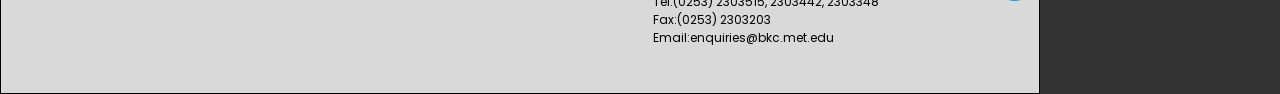
<file: Last Step.html>
<!DOCTYPE html>
<html lang="en">
<head>
    <meta charset="UTF-8">
    <title>Rating & Syllabus</title>
    <meta name="viewport" content="width=device-width, initial-scale=1">
    <link href="Laststep.css" rel="stylesheet">

    <style>
   @media only screen and (max-width: 360px) {
  .center 
  { 
    position: relative;
    height: 135px;
    width: 135px;
    right: 340px;
        }
  .bg1 {  
            height:110px; width: 640px;
      }
  .co   {position: absolute;
        top:190px;
        left: 54px;
        font-size: 19px;}
  
  div.container {position: absolute;
        top:430px;
        left:0px;}
  .btm4  {top:1140px; font-size: 12px; padding: 35px 76px 75px;}
  .btm0  {top:1200px; left:75px;}
  .btm5  {top:1172px; left:275px; font-size: 12px;}
  .btm7  {top:1200px; left:275px;}
  .btm6 {top:1172px; left:450px; font-size: 12px;}
  .btm3 {top:1200px; left:450px;}
}
 @media only screen and (max-width: 640px) {
.center 
  { 
    position: relative;
    height: 135px;
    width: 135px;
    right: 340px;
        }
  .bg1 {  
            height:110px; width: 640px;
      }
  .co   {position: absolute;
        top:190px;
        left: 54px;
        font-size: 19px;}
 
  div.container {position: absolute;
        top:430px;
        left:0px;}
  .btm4  {top:940px; font-size: 12px; padding: 35px 76px 75px;}
  .btm0  {top:1000px; left:75px;}
  .btm5  {top:972px; left:275px; font-size: 12px;}
  .btm7  {top:1000px; left:275px;}
  .btm6 {top:972px; left:450px; font-size: 12px;}
  .btm3 {top:1000px; left:450px;}
}
@media only screen and (max-width: 411px) {
.center 
  { 
    position: relative;
    height: 135px;
    width: 135px;
    right: 340px;
        }
  .bg1 {  
            height:110px; width: 640px;
      }
  .co   {position: absolute;
        top:190px;
        left: 54px;
        font-size: 19px;}
  
  div.container {position: absolute;
        top:430px;
        left:0px;}
  .btm4  {top:1340px; font-size: 12px; padding: 35px 76px 75px;}
  .btm0  {top:1400px; left:75px;}
  .btm5  {top:1372px; left:275px; font-size: 12px;}
  .btm7  {top:1400px; left:275px;}
  .btm6 {top:1372px; left:450px; font-size: 12px;}
  .btm3 {top:1400px; left:450px;}
}
@media only screen and (max-width: 731px) {
.center 
  { 
    position: relative;
    height: 135px;
    width: 135px;
    right: 340px;
        }
  .bg1 {  
            height:110px; width: 740px;
      }
  .co   {position: absolute;
        top:240px;
        left: 104px;
        font-size: 19px;}
  
 div.container {position: absolute;
        top:430px;
        left:0px;
       }
  .btm4  {top:1140px; font-size: 12px; padding: 35px 76px 75px;}
  .btm0  {top:1200px; left:75px;}
  .btm5  {top:1172px; left:275px; font-size: 12px;}
  .btm7  {top:1200px; left:275px;}
  .btm6 {top:1172px; left:450px; font-size: 12px;}
  .btm3 {top:1200px; left:450px;}
}
@media only screen and (max-width: 823px) {
.center 
  { 
    position: relative;
    height: 135px;
    width: 135px;
    right: 340px;
        }

     
  .co   {position: absolute;
        top:240px;
        left: 144px;
        font-size: 19px;}
 .ggl { 
	 position:relative;
	 top:173px;
		left: 45%;}
 div.container {position: absolute;
        top:430px;
        left:0px;
       }
  .bg1 {  
            height:110px; width: 830px;
      }
  .btm4  {top:1840px; font-size: 12px; padding: 35px 76px 75px;}
  .btm0  {top:1900px; left:75px;}
  .btm5  {top:1872px; left:315px; font-size: 12px;}
  .btm7  {top:1900px; left:315px;}
  .btm6 {top:1872px; left:550px; font-size: 12px;}
  .btm3 {top:1900px; left:550px;}
}
@media only screen and (min-width: 1024px) {
.center 
  { 
    position: relative;
    height: 135px;
    width: 135px;
    right: 340px;
        }
  .co   {position: absolute;
        top:260px;
        left: 244px;
        font-size: 19px;}
  
 div.container {position: absolute;
        top:430px;
        left:0px;
       }
       .ggl { 
	 position:relative;
	 top:187px;
		left: 45%;}
  .bg1 {  
            height:110px; width: 1040px;
      }
  .btm4  {top:1440px; font-size: 12px; padding: 35px 76px 75px;}
  .btm0  {top:1500px; left:75px;}
  .btm5  {top:1472px; left:375px; font-size: 12px;}
  .btm7  {top:1500px; left:375px;}
  .btm6 {top:1472px; left:650px; font-size: 12px;}
  .btm3 {top:1500px; left:650px;}
}
@media only screen and (min-width:1366px) { 
  .center 
  { 
    position: relative;
    height: 135px;
    width: 135px;
    right: 340px;
        }
  .co   {position: absolute;
        top:260px;
        left: 426px;
        font-size: 19px;}
  .ggl { 
        position:relative;
top:152px;
left: 48%;}
  
 div.container {position: absolute;
        top:430px;
        left:0px;
       }
  .bg1 {  
            height:150px; width: 100%;
      }
  .btm4  {top:1440px; font-size: 12px; padding: 35px 76px 75px;}
  .btm0  {top:1500px; left:75px;}
  .btm5  {top:1472px; left:475px; font-size: 12px;}
  .btm7  {top:1500px; left:475px;}
  .btm6 {top:1472px; left:850px; font-size: 12px;}
  .btm3 {top:1500px; left:850px;}
}
  





    
    </style>
  
<body bgcolor="#333333">
    <img src="metlogo2.jpg" class="bg1" height="150px" width="100%">
    
        <div class="menu">
            <ul class="nav-menu">
                <li ><a href="index.htm">Home</a></li>
                <li> <a href="maps.html">Maps</a></li>
                <li> <a href="contact.html">Contact</a></li>
                <li> <a href="about us.html ">About Us</a></li>
                <li> <a href="SocialMedia.html">Social Media</a></li>
            </ul>
        </div>
        
        <h2 class="co" style="color: yellow;">Congratulations! Your Admission process is Complete</h2> 
        <a class="ggl" href="https://docs.google.com/forms/d/e/1FAIpQLSfbPi6fsfeFCJGX--ERehLO05GQYxvBnV_m5MN0ABx3NTz4iw/viewform">Click here </a> 
        
    
    <div>
     <div class="container">
            <div class="box">
                <div class="imgBx">
                    <img src="Syllabus.jpg">
                </div>
                <div class="content">
                    <h2>SYLLABUS</h2>
                    <p>Download your syllabus
                    </p>
                    <a href="http://collegecirculars.unipune.ac.in/sites/documents/Syllabus2020/FE_R-A_2019_11.032020.pdf">PROCEED</a>
                </div>
            </div>
            <div class="box">
                <div class="imgBx">
                    <img src="Homepage logo.png">
                </div>
                <div class="content">
                    <h2>HOMEPAGE</h2>
                    <p>Link to the homepage
                    </p>
                    <a href="index.htm">PROCEED</a>
                </div>
            </div>
    </div>


        <b class="btm4"><h4>Quick Links</h4></b>
        <p class="btm0">
            <a href="https://metbhujbalknowledgecity.ac.in/">Official Website </br></a>
            <a href="http://metbhujbalknowledgecity.ac.in/bkcevents.php" >Events </br></a>
            <a href="http://metbhujbalknowledgecity.ac.in/index.php/courses/"> Courses </br></a>
            <a href="http://metbhujbalknowledgecity.ac.in/index.php/research/"> Research</br></a>
            <a href="http://onlinepay.metbhujbalknowledgecity.ac.in/" >Online Fees Payment</br></a>
        </p>

        <b class="btm5"><h4>Important Links</h4></b>
        <p class="btm7">
            <a href="http://unipune.ac.in/"> SPPU</br></a>
            <a href="https://www.dtemaharashtra.gov.in/">DTE</br></a>
            <a href="https://www.aicte-india.org/"> AICTE</br></a>
            <a href="https://www.coa.gov.in/"> COA</br></a>
            <a href="https://cdac.in/"> CDAC</br></a>
        </p>


        <b class="btm6"><h4>Contact Us</h4></b>
        <p class="btm3"> <b>MET League of colleges |Bhujbal</br>
            Knowledge City</b></br>
            Adgaon,Nashik-422 003</br>
            Maharashtra, India</br>
            Mobile:+91 9881100099</br>
            Tel:(0253) 2303515, 2303442, 2303348</br>
            Fax:(0253) 2303203</br>
            Email:enquiries@bkc.met.edu
        </p>
        <a href="https://www.facebook.com/metbkc/">
            <img src="facebook1.png" class="fcb"></a></br>
        <a href="https://www.instagram.com/metbhujbalknowledgecity/?hl=en">
            <img src="instagram.png" class="ism"></a></br>
        <a href="https://twitter.com/metbkc?lang=en">
            <img src="twitter.png" class="ttr"></a>

        <div/>
</body>
</head>
</html>
</file>
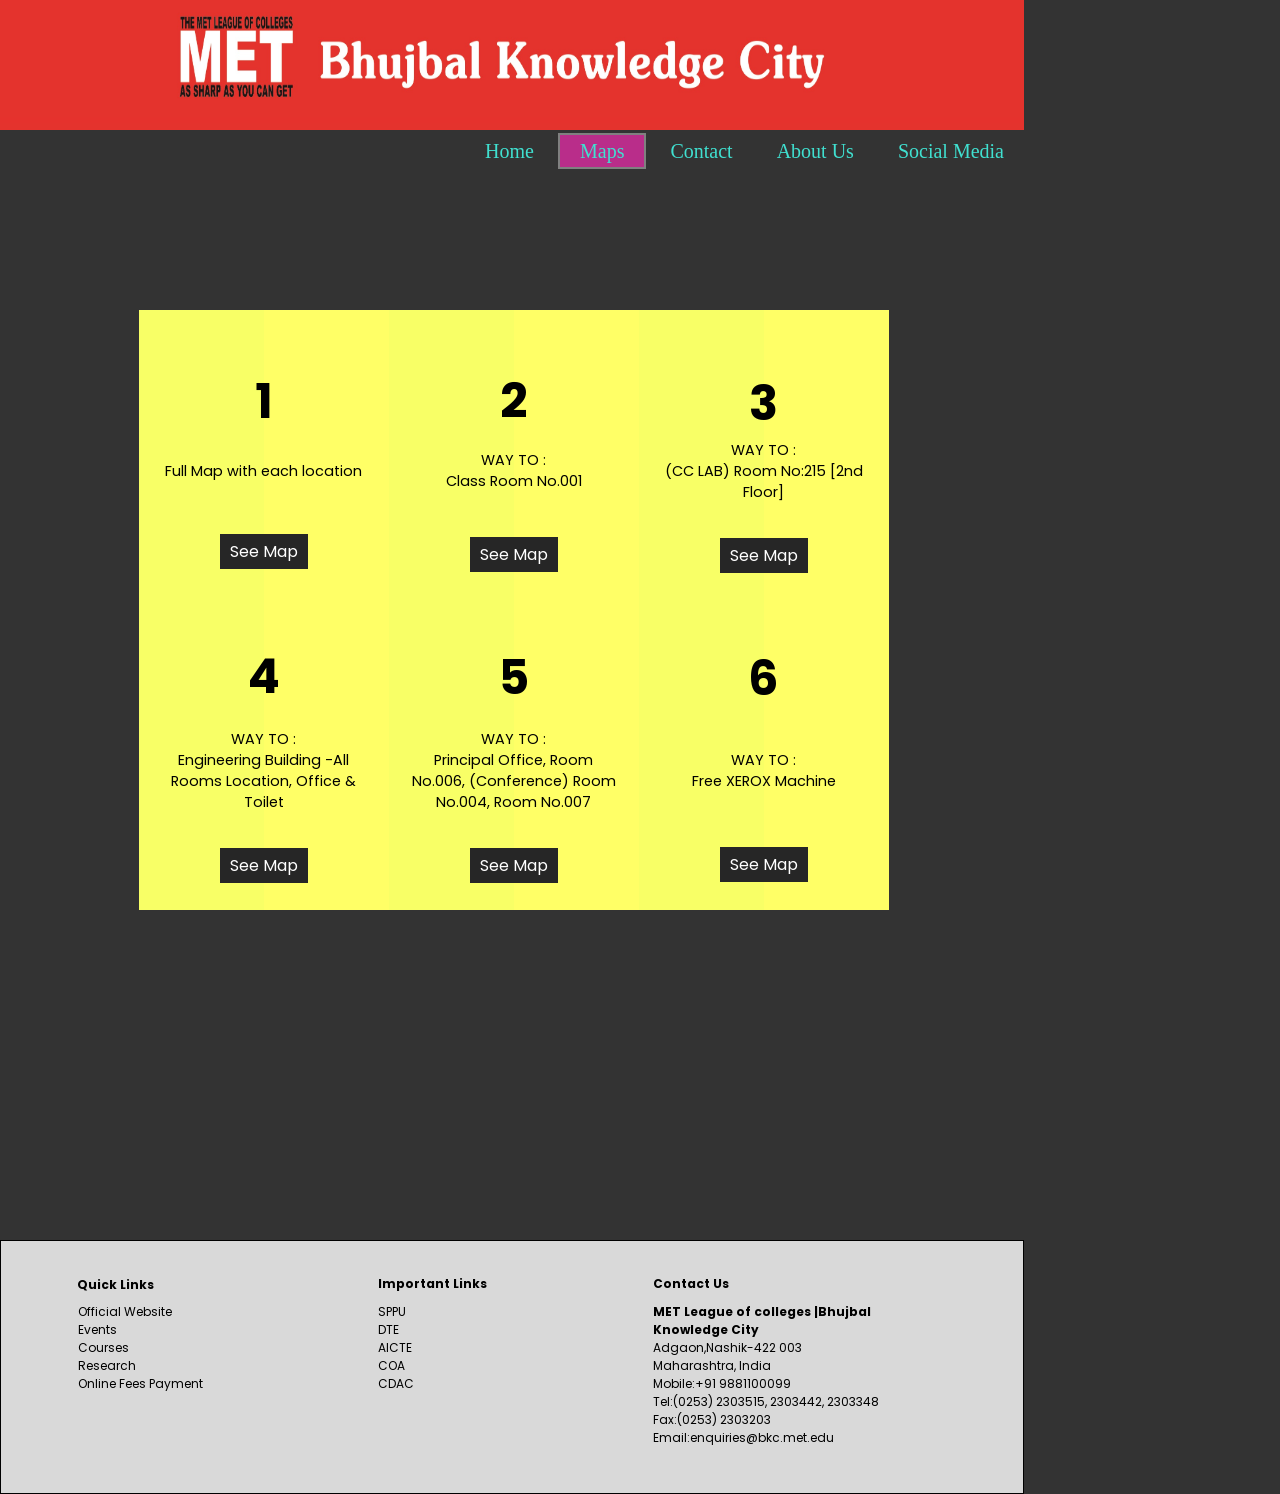
<file: maps.html>
<!DOCTYPE html>
<html lang="en">
<head>
    <meta charset="UTF-8">
    <title>MET-BKC MAPS</title>
    <meta name="viewport" content="width=device-width, initial-scale=1">
    <link href="stylemaps.css" rel="stylesheet">
    <style>
        @media only screen and (max-width: 360px) {

        .center 
  { 
    position: relative;
    height: 135px;
    width: 135px;
    right: 340px;
        }
        .container {position: relative;
            top:-400px;
            left: 32%;
        }
        
       
.bg1 {  
            height:110px; width: 640px;
      }
  .btm4  {top:1740px; font-size: 12px; padding: 35px 76px 75px;}
  .btm0  {top:1800px; left:75px;}
  .btm5  {top:1772px; left:275px; font-size: 12px;}
  .btm7  {top:1800px; left:275px;}
  .btm6 {top:1772px; left:450px; font-size: 12px;}
  .btm3 {top:1800px; left:450px;}
 }
   @media only screen and (max-width: 640px) {
  .center 
  { 
    position: relative;
    height: 135px;
    width: 135px;
    right: 340px;
        }
        .container {position: relative;
            top:-400px;
            left: 32%;
        }
  .bg1 {  
            height:110px; width: 640px;
      }
  .btm4  {top:1840px; font-size: 12px; padding: 35px 76px 75px;}
  .btm0  {top:1900px; left:75px;}
  .btm5  {top:1872px; left:275px; font-size: 12px;}
  .btm7  {top:1900px; left:275px;}
  .btm6 {top:1872px; left:450px; font-size: 12px;}
  .btm3 {top:1900px; left:450px;}
}
    @media only screen and (max-width: 411px) {
  .center 
  { 
    position: relative;
    height: 135px;
    width: 135px;
    right: 340px;
        }
        .container {position: relative;
            top:-400px;
            left: 32%;
        }
  .bg1 {  
            height:110px; width: 640px;
      }
  .btm4  {top:2140px; font-size: 12px; padding: 35px 76px 75px;}
  .btm0  {top:2200px; left:75px;}
  .btm5  {top:2172px; left:315px; font-size: 12px;}
  .btm7  {top:2200px; left:315px;}
  .btm6 {top:2172px; left:550px; font-size: 12px;}
  .btm3 {top:2200px; left:550px;}
}
@media only screen and (max-width: 731px) {
  .center 
  { 
    position: relative;
    height: 135px;
    width: 135px;
    right: 340px;
        }
        .container {position: relative;
            top:-400px;
            left: 32%;
        }
  .bg1 {  
            height:110px; width: 740px;
      }
  .btm4  {top:2140px; font-size: 12px; padding: 35px 76px 75px;}
  .btm0  {top:2200px; left:75px;}
  .btm5  {top:2172px; left:315px; font-size: 12px;}
  .btm7  {top:2200px; left:315px;}
  .btm6 {top:2172px; left:550px; font-size: 12px;}
  .btm3 {top:2200px; left:550px;}
}
@media only screen and (max-width: 823px) {
  .center 
  { 
    position: relative;
    height: 135px;
    width: 135px;
    right: 340px;
        }
        .container {position: relative;
            top:-400px;
            left: 32%;
        }
  .bg1 {  
            height:110px; width: 830px;
      }
  .btm4  {top:2140px; font-size: 12px; padding: 35px 76px 75px;}
  .btm0  {top:2200px; left:75px;}
  .btm5  {top:2172px; left:315px; font-size: 12px;}
  .btm7  {top:2200px; left:315px;}
  .btm6 {top:2172px; left:550px; font-size: 12px;}
  .btm3 {top:2200px; left:550px;}
}
@media only screen and (min-width:1024px) {
  .center 
  { 
    position: relative;
    height: 135px;
    width: 135px;
    right: 340px;
        }
         .container {position: absolute;
                    top:130px;
                    left: -14%;
           
        }      
  .bg1 {  
            height:130px; width: 1024px;
      }
  .btm4  {top:1240px; font-size: 12px; padding: 35px 76px 75px;}
  .btm0  {top:1300px; left:75px;}
  .btm5  {top:1272px; left:375px; font-size: 12px;}
  .btm7  {top:1300px; left:375px;}
  .btm6 {top:1272px; left:650px; font-size: 12px;}
  .btm3 {top:1300px; left:650px;}
}
@media only screen and (min-width:1366px) { 
  .center 
  { 
    position: relative;
    height: 135px;
    width: 135px;
    right: 340px;
        }
        .container {position: absolute;
                    top:230px;
                    left: 1%;
           
        }      
  .bg1 {  
            height:150px; width: 100%;
      }
  .btm4  {top:1440px; font-size: 12px; padding: 35px 76px 75px;}
  .btm0  {top:1500px; left:75px;}
  .btm5  {top:1472px; left:475px; font-size: 12px;}
  .btm7  {top:1500px; left:475px;}
  .btm6 {top:1472px; left:850px; font-size: 12px;}
  .btm3 {top:1500px; left:850px;}
}
  
 
    </style>

   
<body bgcolor="#333333">
    <img src="metlogo2.jpg" class="bg1" height="150px" width="100%">
    
        <div class="menu">
            <ul class="nav-menu">
                 <li ><a href="index.htm">Home</a></li>
                <li class="active"> <a href="maps.html">Maps</a></li>
                <li> <a href="contact.html">Contact</a></li>
                <li> <a href="about us.html ">About Us</a></li>
                <li> <a href="SocialMedia.html">Social Media</a></li>
            </ul>
        </div>
        <div class="container">
                <div class="card">
                    <div class="content">
                        <h2 class="nu">1</h2>
                        <p>Full Map with each location</p>
                        <a class="bx1" href="PG1X.jpg">See Map</a>
                    </div>
                </div>
                <div class="card">
                    <div class="content">
                        <h2 class="nu1">2</h2>
                        <p>WAY TO :</br>Class Room No.001</p>
                        <a class="bx2" href="PG5.jpg">See Map</a>
                    </div>
                </div>
                <div class="card">
                    <div class="content">
                        <h2 class="nu2">3</h2>
                        <p>WAY TO :</br>(CC LAB) Room No:215 [2nd Floor]</p>
                        <a class="bx3" href="PG3.jpg">See Map</a>
                    </div>
                </div>
                <div class="card">
                    <div class="content">
                        <h2 class="nu4">4</h2>
                        <p>WAY TO :</br>Engineering Building -All Rooms Location, Office & Toilet</p>
                        <a class="bx4" href="PG4.jpg">See Map</a>
                    </div>
                </div>
                <div class="card">
                    <div class="content">
                        <h2 class="nu5">5</h2>
                        <p>WAY TO :</br>Principal Office, Room No.006, (Conference) Room No.004, Room No.007</p>
                        <a class="bx5" href="PG2.jpg">See Map</a>
                    </div>
                </div>
                <div class="card">
                    <div class="content">
                        <h2 class="nu6">6</h2>
                        <p>WAY TO :</br>Free XEROX Machine</p>
                        <a class="bx6" href="xerox.jpg">See Map</a>
                    </div>
                </div>
            </div>
    </div>  
       

        <b class="btm4"><h4 class="tag">Quick Links</h4></b>
        <p class="btm0">
            <a href="https://metbhujbalknowledgecity.ac.in/">Official Website </br></a>
            <a href="http://metbhujbalknowledgecity.ac.in/bkcevents.php" >Events </br></a>
            <a href="http://metbhujbalknowledgecity.ac.in/index.php/courses/"> Courses </br></a>
            <a href="http://metbhujbalknowledgecity.ac.in/index.php/research/"> Research</br></a>
            <a href="http://onlinepay.metbhujbalknowledgecity.ac.in/" >Online Fees Payment</br></a>
        </p>

        <b class="btm5"><h4 class="tag">Important Links</h4></b>
        <p class="btm7">
            <a href="http://unipune.ac.in/"> SPPU</br></a>
            <a href="https://www.dtemaharashtra.gov.in/">DTE</br></a>
            <a href="https://www.aicte-india.org/"> AICTE</br></a>
            <a href="https://www.coa.gov.in/"> COA</br></a>
            <a href="https://cdac.in/"> CDAC</br></a>
        </p>


        <b class="btm6"><h4 class="tag">Contact Us</h4></b>
        <p class="btm3"> <b class="tag">MET League of colleges |Bhujbal</br>
            Knowledge City</b></br>
            Adgaon,Nashik-422 003</br>
            Maharashtra, India</br>
            Mobile:+91 9881100099</br>
            Tel:(0253) 2303515, 2303442, 2303348</br>
            Fax:(0253) 2303203</br>
            Email:enquiries@bkc.met.edu
        </p>
        
        
</body>
</head>
</html>
</file>
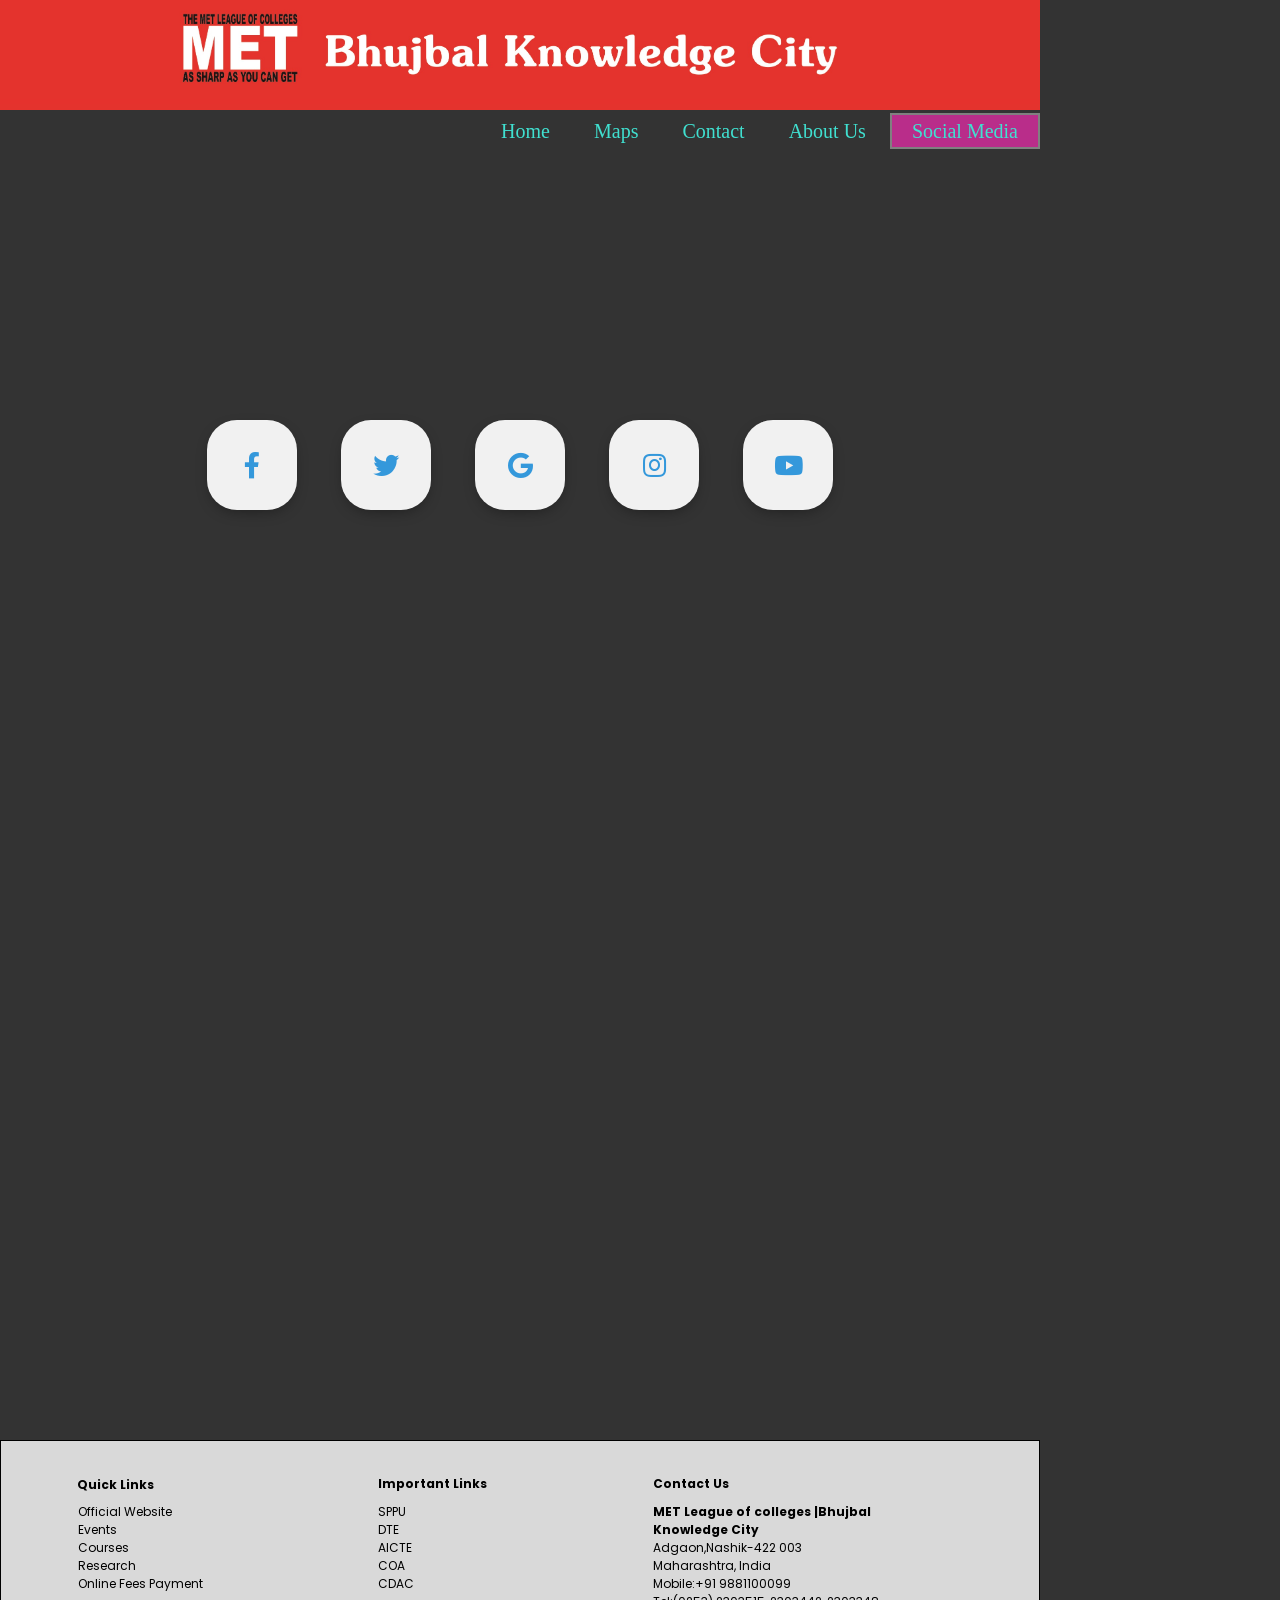
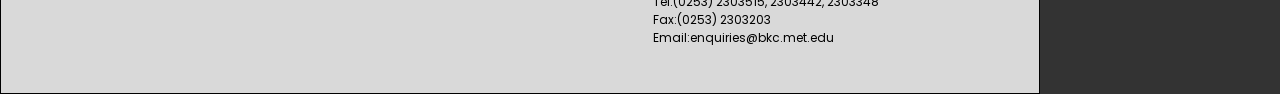
<file: SocialMedia.html>
<!DOCTYPE html>
<html lang="en">
<head>
    <meta charset="UTF-8">
    <title>Social Media</title>
    <meta name="viewport" content="width=device-width, initial-scale=1">
    <link href="social.css" rel="stylesheet">
    <link rel="stylesheet" href="https://use.fontawesome.com/releases/v5.4.1/css/all.css">
    <style>
  
        @media only screen and (max-width: 360px) {
  .center 
  { 
    position: relative;
    height: 135px;
    width: 135px;
    right: 340px;
        }
  .bg1 {  
            height:110px; width: 640px;
      }
  .btm4  {top:1840px; font-size: 12px; padding: 35px 76px 75px;}
  .btm0  {top:1900px; left:75px;}
  .btm5  {top:1872px; left:275px; font-size: 12px;}
  .btm7  {top:1900px; left:275px;}
  .btm6 {top:1872px; left:450px; font-size: 12px;}
  .btm3 {top:1900px; left:450px;}
}
    @media only screen and (max-width: 640px) {
  .center 
  { 
    position: relative;
    height: 135px;
    width: 135px;
    right: 340px;
        }
  .bg1 {  
            height:110px; width: 640px;
      }
  .btm4  {top:1840px; font-size: 12px; padding: 35px 76px 75px;}
  .btm0  {top:1900px; left:75px;}
  .btm5  {top:1872px; left:275px; font-size: 12px;}
  .btm7  {top:1900px; left:275px;}
  .btm6 {top:1872px; left:450px; font-size: 12px;}
  .btm3 {top:1900px; left:450px;}
}
    @media only screen and (max-width: 411px) {
  .center 
  { 
    position: relative;
    height: 135px;
    width: 135px;
    right: 340px;
        }
  .bg1 {  
            height:110px; width: 640px;
      }
  .btm4  {top:1840px; font-size: 12px; padding: 35px 76px 75px;}
  .btm0  {top:1900px; left:75px;}
  .btm5  {top:1872px; left:275px; font-size: 12px;}
  .btm7  {top:1900px; left:275px;}
  .btm6 {top:1872px; left:450px; font-size: 12px;}
  .btm3 {top:1900px; left:450px;}
}
@media only screen and (max-width: 731px) {
  .center 
  { 
    position: relative;
    height: 135px;
    width: 135px;
    right: 340px;
        }
  .bg1 {  
            height:110px; width: 740px;
      }
  .btm4  {top:1840px; font-size: 12px; padding: 35px 76px 75px;}
  .btm0  {top:1900px; left:75px;}
  .btm5  {top:1872px; left:275px; font-size: 12px;}
  .btm7  {top:1900px; left:275px;}
  .btm6 {top:1872px; left:450px; font-size: 12px;}
  .btm3 {top:1900px; left:450px;}
}
@media only screen and (max-width: 823px) {
  .center 
  { 
    position: relative;
    height: 135px;
    width: 135px;
    right: 340px;
        }

  .bg1 {  
            height:110px; width: 830px;
      }
  .btm4  {top:1550px; font-size: 12px; padding: 35px 76px 75px;}
  .btm0  {top:1610px; left:75px;}
  .btm5  {top:1582px; left:315px; font-size: 12px;}
  .btm7  {top:1610px; left:315px;}
  .btm6 {top:1582px; left:550px; font-size: 12px;}
  .btm3 {top:1610px; left:550px;}
}
@media only screen and (min-width:1024px) {
  .center 
  { 
    position: relative;
    height: 135px;
    width: 135px;
    right: 340px;
        }
  .bg1 {  
            height:110px; width: 1040px;
      }
  .btm4  {top:1440px; font-size: 12px; padding: 35px 76px 75px;}
  .btm0  {top:1500px; left:75px;}
  .btm5  {top:1472px; left:375px; font-size: 12px;}
  .btm7  {top:1500px; left:375px;}
  .btm6 {top:1472px; left:650px; font-size: 12px;}
  .btm3 {top:1500px; left:650px;}
}
@media only screen and (min-width:1366px) { 
  .center 
  { 
    position: relative;
    height: 135px;
    width: 135px;
    right: 340px;
        }
  .bg1 {  
            height:150px; width: 100%;
      }
  .btm4  {top:1440px; font-size: 12px; padding: 35px 76px 75px;}
  .btm0  {top:1500px; left:75px;}
  .btm5  {top:1472px; left:475px; font-size: 12px;}
  .btm7  {top:1500px; left:475px;}
  .btm6 {top:1472px; left:850px; font-size: 12px;}
  .btm3 {top:1500px; left:850px;}
}
  

    </style>

   
<body bgcolor="#333333">
    <img src="metlogo2.jpg" class="bg1" height="150px" width="100%">
    
        <div class="menu">
            <ul class="nav-menu">
                 <li ><a href="index.htm">Home</a></li>
                <li> <a href="maps.html">Maps</a></li>
                <li> <a href="contact.html">Contact</a></li>
                <li> <a href="about us.html ">About Us</a></li>
                <li class="active"> <a href="SocialMedia.html">Social Media</a></li>
            </ul>
        </div>

        <div class="middle">
            <a class="btn" href="https://www.facebook.com/metbkc/">
                <i class="fab fa-facebook-f"></i>
            </a>
             <a class="btn" href="https://twitter.com/metbkc?lang=en">
                <i class="fab fa-twitter"></i>
            </a>
             <a class="btn" href="https://www.google.com/search?sxsrf=ALeKk03zAAe4JpipkCbN9z9wNJQOOH_0Kg%3A1590125735745&source=hp&ei=p2THXtTBK5mO4-EPge-UiA0&q=met+bkc&oq=met+bkc&gs_lcp=CgZwc3ktYWIQAzIECCMQJzIECCMQJzIECCMQJzICCAAyAggAMgIIADICCAAyAggAMgIIADICCAA6BAgAEEM6BwgAEIMBEEM6BQgAEIMBOgUIABCRAlCSCliJE2CDFWgAcAB4AIABswGIAYcJkgEDMC43mAEAoAEBqgEHZ3dzLXdpeg&sclient=psy-ab&ved=0ahUKEwiUsYD938bpAhUZxzgGHYE3BdEQ4dUDCAc&uact=5">
                <i class="fab fa-google"></i>
            </a>
             <a class="btn"  href="https://www.instagram.com/metbhujbalknowledgecity/?hl=en">
                <i class="fab fa-instagram"></i>
            </a>
             <a class="btn" href="https://metbhujbalknowledgecity.ac.in/">
                <i class="fab fa-youtube"></i>
            </a>
        </div>
    </div>


        <b class="btm4"><h4 class="tag">Quick Links</h4></b>
        <p class="btm0">
            <a href="https://metbhujbalknowledgecity.ac.in/">Official Website </br></a>
            <a href="http://metbhujbalknowledgecity.ac.in/bkcevents.php" >Events </br></a>
            <a href="http://metbhujbalknowledgecity.ac.in/index.php/courses/"> Courses </br></a>
            <a href="http://metbhujbalknowledgecity.ac.in/index.php/research/"> Research</br></a>
            <a href="http://onlinepay.metbhujbalknowledgecity.ac.in/" >Online Fees Payment</br></a>
        </p>

        <b class="btm5"><h4 class="tag">Important Links</h4></b>
        <p class="btm7">
            <a href="http://unipune.ac.in/"> SPPU</br></a>
            <a href="https://www.dtemaharashtra.gov.in/">DTE</br></a>
            <a href="https://www.aicte-india.org/"> AICTE</br></a>
            <a href="https://www.coa.gov.in/"> COA</br></a>
            <a href="https://cdac.in/"> CDAC</br></a>
        </p>


        <b class="btm6"><h4 class="tag">Contact Us</h4></b>
        <p class="btm3"> <b class="tag">MET League of colleges |Bhujbal</br>
            Knowledge City</b></br>
            Adgaon,Nashik-422 003</br>
            Maharashtra, India</br>
            Mobile:+91 9881100099</br>
            Tel:(0253) 2303515, 2303442, 2303348</br>
            Fax:(0253) 2303203</br>
            Email:enquiries@bkc.met.edu
        </p>
       
    
       
        
        
</body>
</head>
</html>
</file>
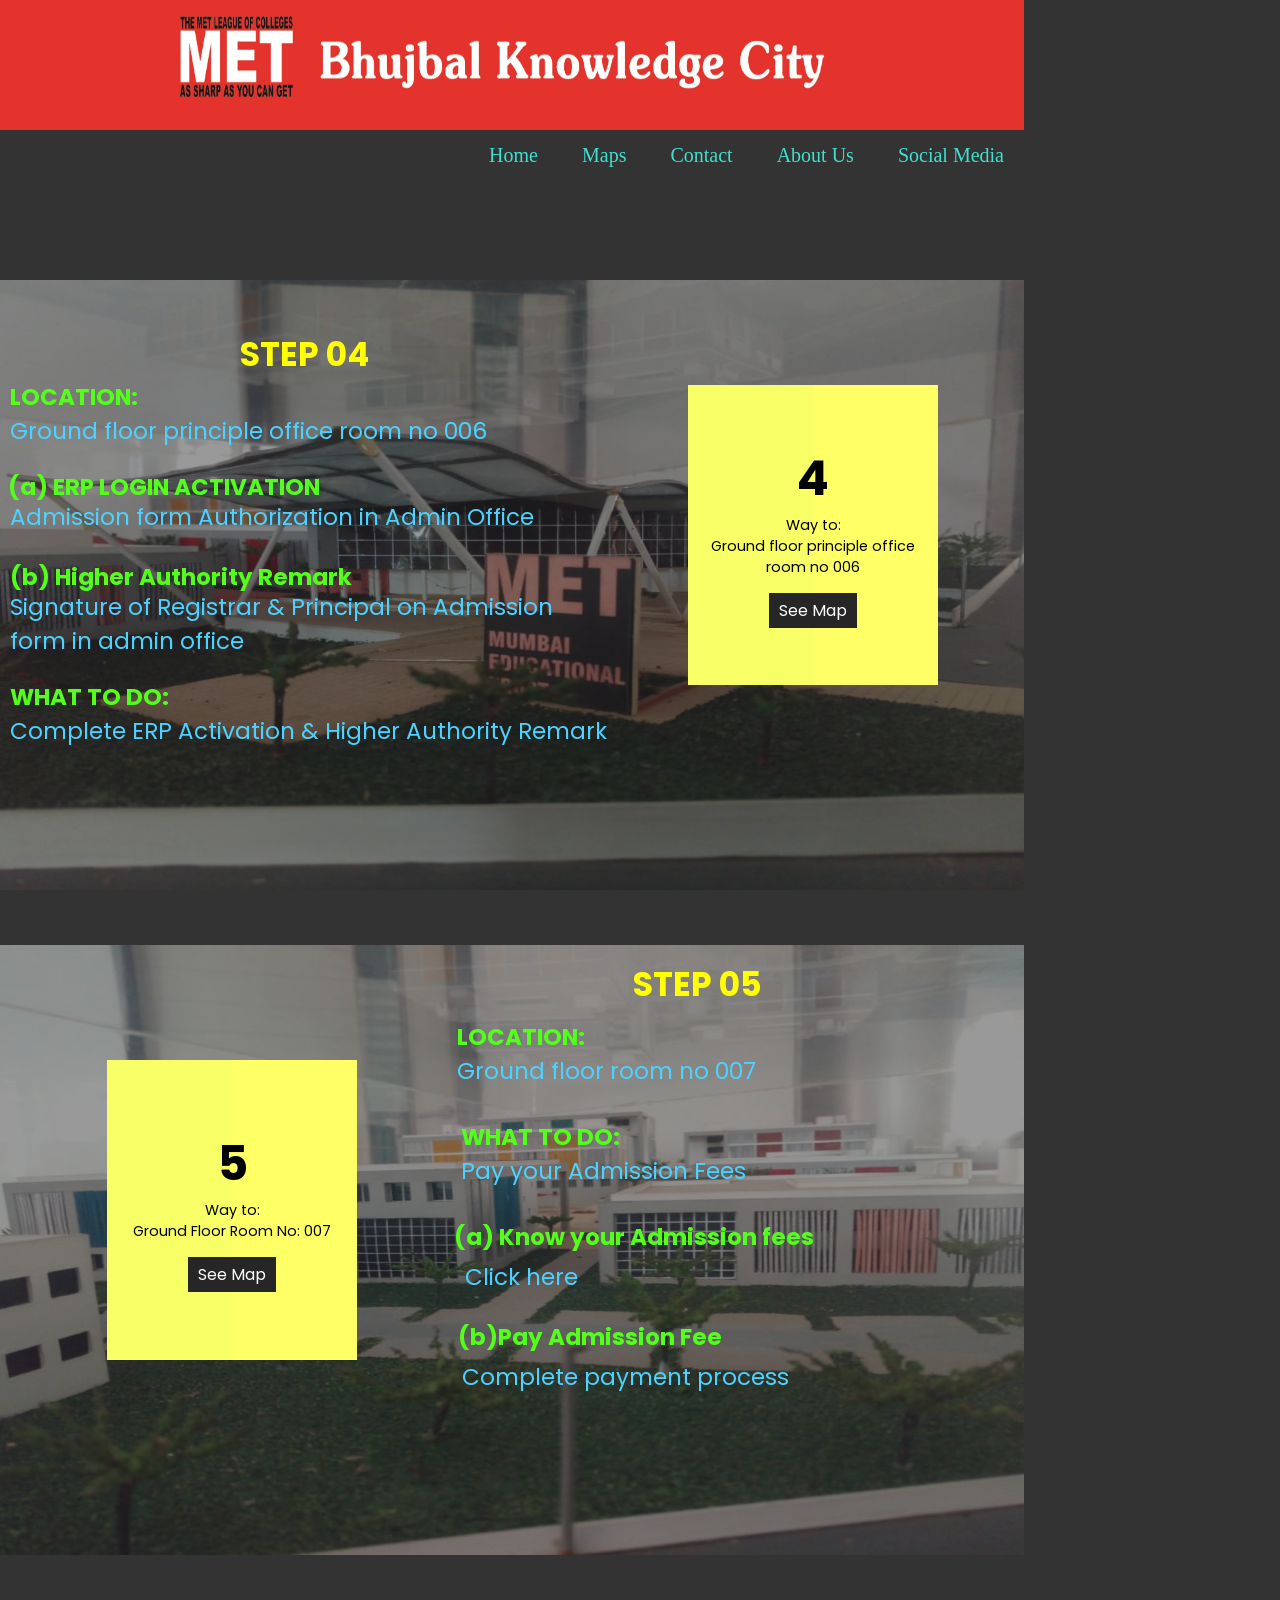
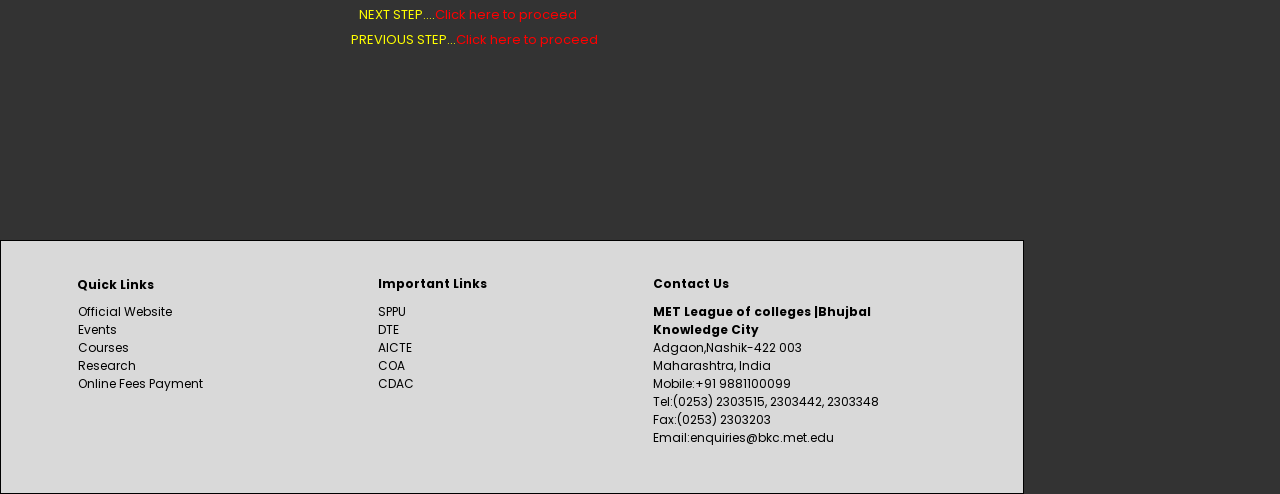
<file: STEP 4 AND 5.html>
<!DOCTYPE html>
<html lang="en">
<head>
    <meta charset="UTF-8">
    <title>Step 4 & 5</title>
    <meta name="viewport" content="width=device-width, initial-scale=1">
    <link href="step1.css" rel="stylesheet">
    <style>
    @media only screen and (max-width: 360px) {

        .center 
  { 
    position: relative;
    height: 135px;
    width: 135px;
    right: 340px;
        }
        div.container {
        position: absolute; 
        top:230px;
        left:-370px;
    }
    div.container1 {
        position: absolute; 
        top: 224px;
        left: 195px;
    }
    .links4 {position: absolute;
    left:0px;
    font-size: 13px;}
    .links5 {position: absolute;
    left:-24px;
    font-size: 13px;}
    
    .head {position: absolute; left: 245px;}
    .head1,.head2,.head3,.head4,.head5,.head6 {
        font-size: 17px; }

    .head7 {position: absolute; left: 245px;}
    .head8,.head9,.head10,.head11,.head12,.head13 { position: absolute;
        left:10px;
        font-size: 21px; }
.bg1 {  
            height:110px; width: 640px;
      }
  .btm4  {top:1840px; font-size: 12px; padding: 35px 76px 75px;}
  .btm0  {top:1900px; left:75px;}
  .btm5  {top:1872px; left:275px; font-size: 12px;}
  .btm7  {top:1900px; left:275px;}
  .btm6 {top:1872px; left:450px; font-size: 12px;}
  .btm3 {top:1900px; left:450px;}
 }
 @media only screen and (max-width: 640px) {
  .center 
  { 
    position: relative;
    height: 135px;
    width: 135px;
    right: 340px;
        }
         div.container {
        position: absolute; 
        top:230px;
        left:-370px;
    }
    div.container1 {
        position: absolute; 
        top: 224px;
        left: 195px;
    }
    .links4 {position: absolute;
    left:0px;
    font-size: 13px;}
    .links5 {position: absolute;
    left:-24px;
    font-size: 13px;}
    
    .head {position: absolute; left: 245px;}
    .head1,.head2,.head3,.head4,.head5,.head6 {
        font-size: 17px; }

    .head7 {position: absolute; left: 245px;}
    .head8,.head9,.head10,.head11,.head12,.head13 { position: absolute;
        left:10px;
        font-size: 21px; }
  .bg1 {  
            height:110px; width: 640px;
      }
      
  .btm4  {top:1840px; font-size: 12px; padding: 35px 76px 75px;}
  .btm0  {top:1900px; left:75px;}
  .btm5  {top:1872px; left:275px; font-size: 12px;}
  .btm7  {top:1900px; left:275px;}
  .btm6 {top:1872px; left:450px; font-size: 12px;}
  .btm3 {top:1900px; left:450px;}
}
@media only screen and (max-width: 411px) {
  .center 
  { 
    position: relative;
    height: 135px;
    width: 135px;
    right: 340px;
        }
  .bg1 {  
            height:110px; width: 640px;
      }
        div.container {
        position: absolute; 
        top:230px;
        left:-370px;
    }
    div.container1 {
        position: absolute; 
        top: 224px;
        left: 195px;
    }
    .links4 {position: absolute;
    left:0px;
    font-size: 13px;}
    .links5 {position: absolute;
    left:-24px;
    font-size: 13px;}
    
    .head {position: absolute; left: 245px;}
    .head1,.head2,.head3,.head4,.head5,.head6 {
        font-size: 17px; }

    .head7 {position: absolute; left: 245px;}
    .head8,.head9,.head10,.head11,.head12,.head13 { position: absolute;
        left:10px;
        font-size: 21px; }
  .btm4  {top:1840px; font-size: 12px; padding: 35px 76px 75px;}
  .btm0  {top:1900px; left:75px;}
  .btm5  {top:1872px; left:275px; font-size: 12px;}
  .btm7  {top:1900px; left:275px;}
  .btm6 {top:1872px; left:450px; font-size: 12px;}
  .btm3 {top:1900px; left:450px;}
}
@media only screen and (max-width: 731px) {
  .center 
  { 
    position: relative;
    height: 135px;
    width: 135px;
    right: 340px;
        }
         div.container {
        position: absolute; 
        top:230px;
        left:-370px;
    }
    div.container1 {
        position: absolute; 
        top: 224px;
        left: 195px;
    }
    .links4 {position: absolute;
    left:0px;
    font-size: 13px;}
    .links5 {position: absolute;
    left:-24px;
    font-size: 13px;}
    
    .head {position: absolute; left: 245px;}
    .head1,.head2,.head3,.head4,.head5,.head6 {
        font-size: 17px; }

    .head7 {position: absolute; left: 245px;}
    .head8,.head9,.head10,.head11,.head12,.head13 { position: absolute;
        left:10px;
        font-size: 21px; }
  .bg1 {  
            height:110px; width: 740px;
      }
  .btm4  {top:1840px; font-size: 12px; padding: 35px 76px 75px;}
  .btm0  {top:1900px; left:75px;}
  .btm5  {top:1872px; left:275px; font-size: 12px;}
  .btm7  {top:1900px; left:275px;}
  .btm6 {top:1872px; left:450px; font-size: 12px;}
  .btm3 {top:1900px; left:450px;}
}
@media only screen and (max-width: 823px) {
  .center 
  { 
    position: relative;
    height: 135px;
    width: 135px;
    right: 340px;
        }
         div.container {
        position: absolute; 
        top:230px;
        left:-370px;
    }
    div.container1 {
        position: absolute; 
        top: 224px;
        left: 195px;
    }
    .links4 {position: absolute;
    left:0px;
    font-size: 13px;}
    .links5 {position: absolute;
    left:-24px;
    font-size: 13px;}
    
    .head {position: absolute; left: 245px;}
    .head1,.head2,.head3,.head4,.head5,.head6 {
        font-size: 17px; }

    .head7 {position: absolute; left: 245px;}
    .head8,.head9,.head10,.head11,.head12,.head13 { position: absolute;
        left:10px;
        font-size: 21px; }
  .bg1 {  
            height:110px; width: 830px;
      }
  .btm4  {top:1840px; font-size: 12px; padding: 35px 76px 75px;}
  .btm0  {top:1900px; left:75px;}
  .btm5  {top:1872px; left:315px; font-size: 12px;}
  .btm7  {top:1900px; left:315px;}
  .btm6 {top:1872px; left:550px; font-size: 12px;}
  .btm3 {top:1900px; left:550px;}
}
@media only screen and (min-width:1024px) {
  .center 
  { 
    position: relative;
    height: 135px;
    width: 135px;
    right: 340px;
        }
         div.container {
        position: absolute; 
        top:230px;
        left:-170px;
    }
    div.container1 {
        position: absolute; 
        top: 244px;
        left:-185px;
    }
    .links4 {position: absolute;
    left:0px;
    font-size: 13px;}
    .links5 {position: absolute;
    left:-24px;
    font-size: 13px;}
  .bg1 {  
            height:130px; width: 1024px;
      }
  .btm4  {top:1840px; font-size: 12px; padding: 35px 76px 75px;}
  .btm0  {top:1900px; left:75px;}
  .btm5  {top:1872px; left:375px; font-size: 12px;}
  .btm7  {top:1900px; left:375px;}
  .btm6 {top:1872px; left:650px; font-size: 12px;}
  .btm3 {top:1900px; left:650px;}
}

@media only screen and (min-width:1366px) { 
  .center 
  { 
    position: relative;
    height: 135px;
    width: 135px;
    right: 340px;
        }
         div.container {
        position: absolute; 
        top:230px;
        left:140px;
      }
        
  .bg1 {  
            height:140px; width: 100%;
      }
  .btm4  {top:1840px; font-size: 12px; padding: 35px 76px 75px;}
  .btm0  {top:1900px; left:75px;}
  .btm5  {top:1872px; left:475px; font-size: 12px;}
  .btm7  {top:1900px; left:475px;}
  .btm6 {top:1872px; left:850px; font-size: 12px;}
  .btm3 {top:1900px; left:850px;}
}

    }

   
    </style>

   
<body bgcolor="#333333">
    <img src="metlogo2.jpg" class="bg1" height="150px" width="100%">
    
        <div class="menu">
            <ul class="nav-menu">
                <li ><a href="index.htm">Home</a></li>
                <li> <a href="maps.html">Maps</a></li>
                <li> <a href="contact.html">Contact</a></li>
                <li> <a href="about us.html ">About Us</a></li>
                <li> <a href="SocialMedia.html">Social Media</a></li>
            </ul>
        </div>
        <img src="met gate.jpg" class="back">
        <img src="side view.jpg" class="back1">
        <b class="head"> STEP 04 </b></br>
        <p class="head1"><b>LOCATION:</b></br> Ground floor principle office room no 006</p>
        <p class="head6"><b>WHAT TO DO:</b></br> Complete ERP Activation & Higher Authority Remark</p>
        <div class="container">
                <div class="card">
                    <div class="content">
                        <h2 class="nu">4</h2>
                        <p>Way to:</br>  Ground floor principle office room no 006</p>
                        <a class="bx1" href="PG2.jpg">See Map</a>
                    </div>
                </div>
        </div>
        <div class="container1">
                <div class="card1">
                    <div class="content">
                        <h2 class="nu">5</h2>
                        <p>Way to:</br> Ground Floor Room No: 007</p>
                        <a class="bx1" href="PG2.jpg">See Map</a>
                    </div>
                </div>
        </div>
            <b class="head2">(a) ERP LOGIN ACTIVATION</b></br>
            <p class="head3">Admission form Authorization in Admin Office</p></br>
                </div>
                 <b class="head4">(b) Higher Authority Remark</b></br>
            <p class="head5">Signature of Registrar & Principal on Admission </br>form in admin office </p></br>
            </div>
            
        <b class="head7"> STEP 05</b></br>
        <p class="head8"><b>LOCATION:</b></br> Ground floor room no 007</p>
        <p class="head9"><b>WHAT TO DO:</b></br>Pay your Admission Fees</p>
         <b class="head10">(a) Know your Admission fees</b></br>
            <p><a href="#" class="head11">Click here</a></p></br>                    </div>
            </div>
            <b class="head12">(b)Pay Admission Fee</b></br>
            <p class="head13">Complete payment process</p></br>
        

       

        <b class="btm4"><h4 class="tag">Quick Links</h4></b>
        <p class="btm0">
            <a href="https://metbhujbalknowledgecity.ac.in/">Official Website </br></a>
            <a href="http://metbhujbalknowledgecity.ac.in/bkcevents.php" >Events </br></a>
            <a href="http://metbhujbalknowledgecity.ac.in/index.php/courses/"> Courses </br></a>
            <a href="http://metbhujbalknowledgecity.ac.in/index.php/research/"> Research</br></a>
            <a href="http://onlinepay.metbhujbalknowledgecity.ac.in/" >Online Fees Payment</br></a>
        </p>

        <b class="btm5"><h4 class="tag">Important Links</h4></b>
        <p class="btm7">
            <a href="http://unipune.ac.in/"> SPPU</br></a>
            <a href="https://www.dtemaharashtra.gov.in/">DTE</br></a>
            <a href="https://www.aicte-india.org/"> AICTE</br></a>
            <a href="https://www.coa.gov.in/"> COA</br></a>
            <a href="https://cdac.in/"> CDAC</br></a>
        </p>


        <b class="btm6"><h4 class="tag">Contact Us</h4></b>
        <p class="btm3"> <b class="tag">MET League of colleges |Bhujbal</br>
            Knowledge City</b></br>
            Adgaon,Nashik-422 003</br>
            Maharashtra, India</br>
            Mobile:+91 9881100099</br>
            Tel:(0253) 2303515, 2303442, 2303348</br>
            Fax:(0253) 2303203</br>
            Email:enquiries@bkc.met.edu
        </p>
        <div class="links4">NEXT STEP....<a href="step 6 and 7.html" style="color: red">Click here to proceed </a></div>
        <div class="links5">PREVIOUS STEP...<a href="step2.html" style="color: red">Click here to proceed </a></div>
    
        
</body>
</head>
</html>
</file>
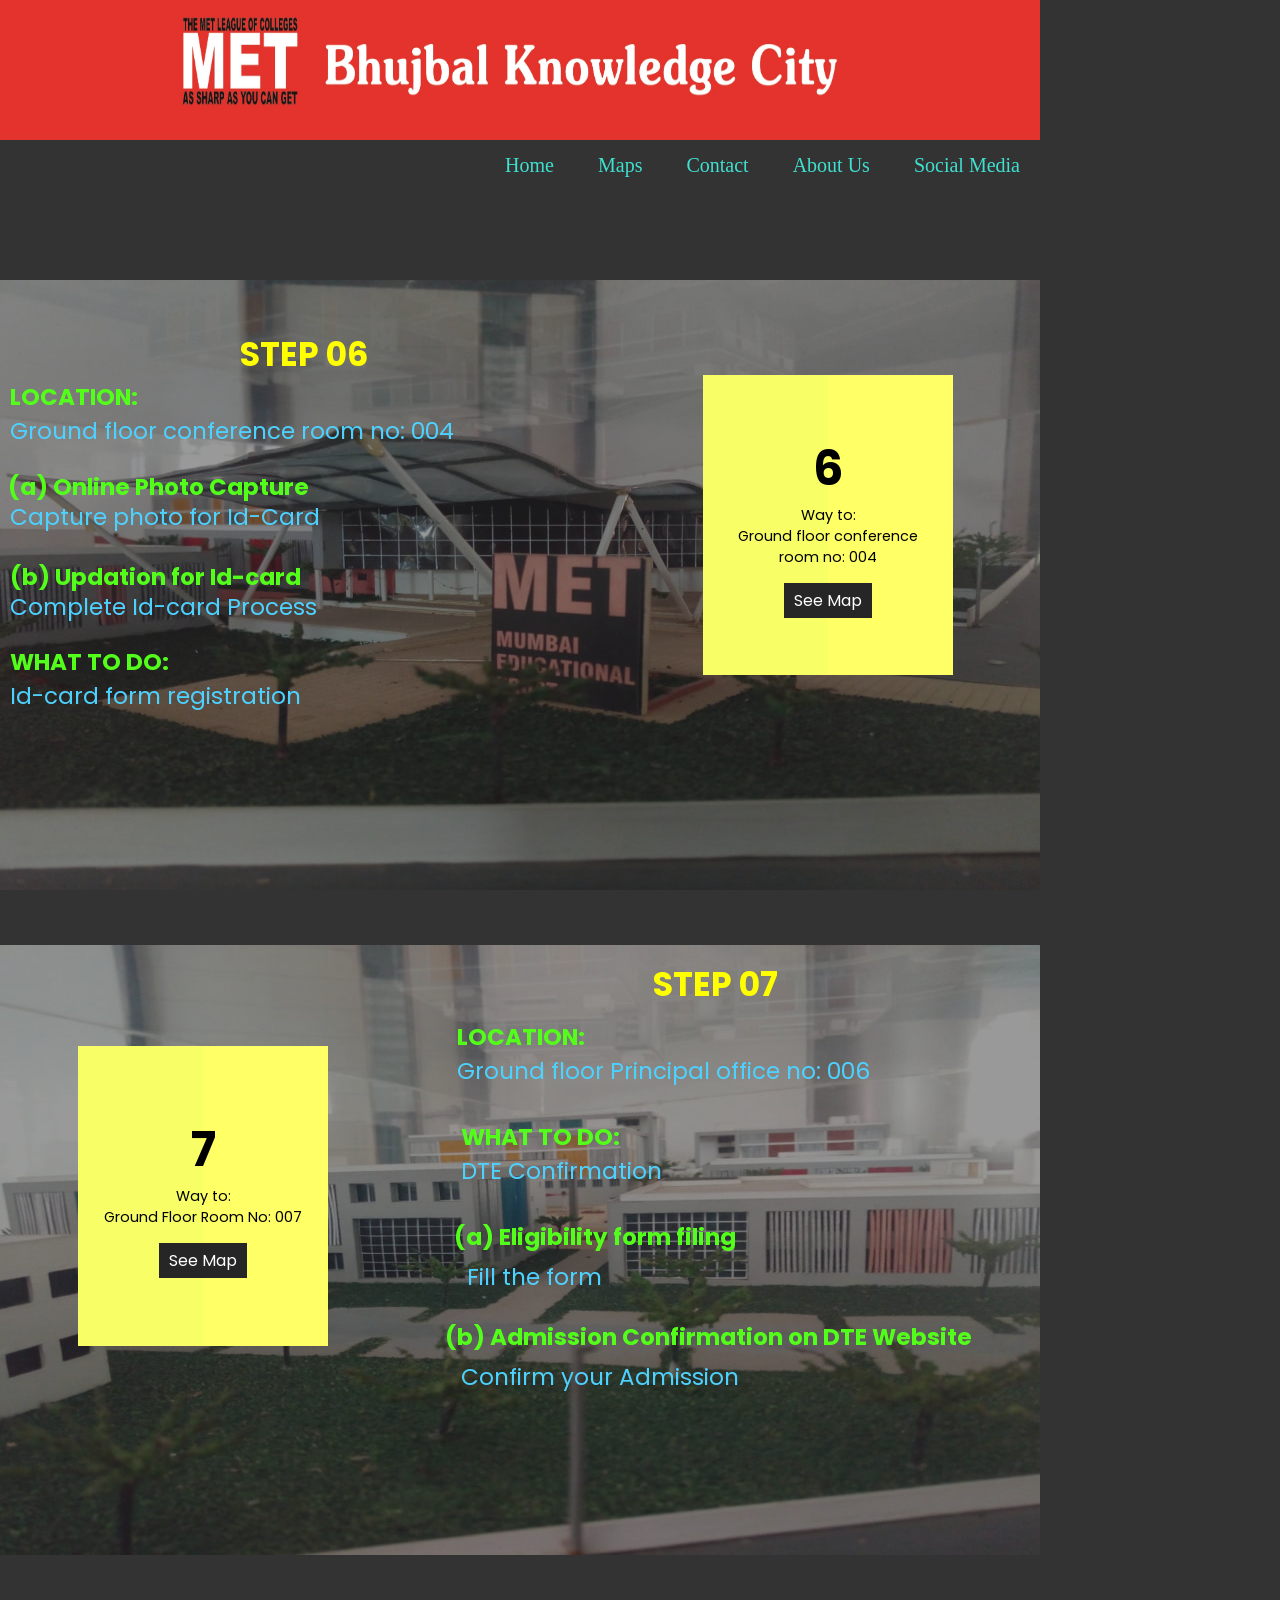
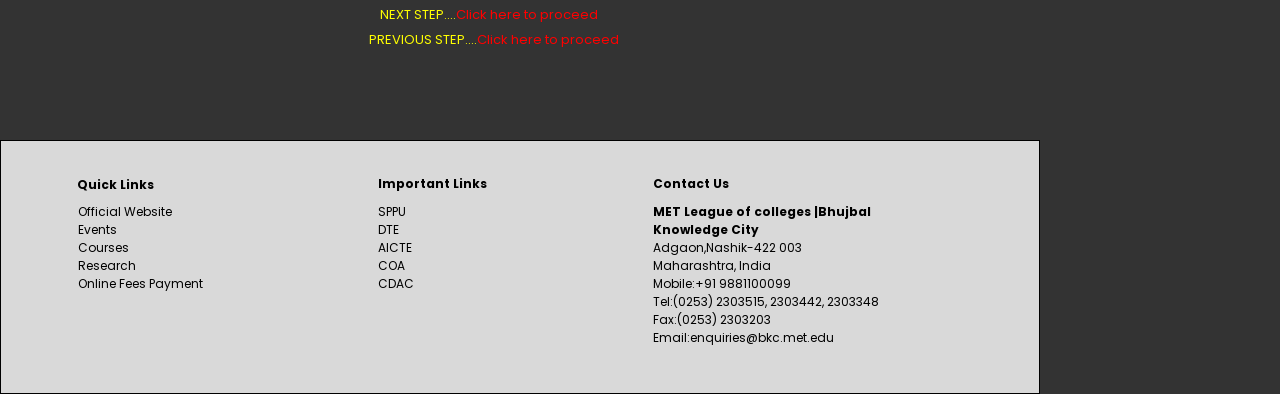
<file: step 6 and 7.html>
<!DOCTYPE html>
<html lang="en">
<head>
    <meta charset="UTF-8">
    <title>Step 6 & 7</title>
    <meta name="viewport" content="width=device-width, initial-scale=1">
    <link href="step2.css" rel="stylesheet">
    <style>
         @media only screen and (max-width: 360px) {
  .center 
  { 
    position: relative;
    height: 135px;
    width: 135px;
    right: 340px;
        }
    .head7 {position: absolute; left: 245px;}
    .head8,.head9,.head10,.head11,.head12,.head13 { position: absolute;
        left:10px; }
    div.container {
        position: absolute;
        left: -425px;
    }
    div.container1 {
        position: absolute;
        top:60px;
        left: 304px;
    }
    .links4 {position: absolute;
    left:31px;}
    .links5 {position: absolute;
    left:0px;}
    
  .bg1 {  
            height:110px; width: 640px;
      }
  .btm4  {top:1840px; font-size: 12px; padding: 35px 76px 75px;}
  .btm0  {top:1900px; left:75px;}
  .btm5  {top:1872px; left:275px; font-size: 12px;}
  .btm7  {top:1900px; left:275px;}
  .btm6 {top:1872px; left:450px; font-size: 12px;}
  .btm3 {top:1900px; left:450px;}
}
   @media only screen and (max-width: 640px) {
  .center 
  { 
    position: relative;
    height: 135px;
    width: 135px;
    right: 340px;
        }
   .head7 {position: absolute; left: 245px;}
    .head8,.head9,.head10,.head11,.head12,.head13 { position: absolute;
        left:10px; }
    div.container {
        position: absolute;
        left: -425px;
    }
    div.container1 {
        position: absolute;
        top:60px;
        left: 304px;
    }
    .links4 {font-size: 13px;
        position: absolute;
    left:27px;}
    .links5 {font-size: 13px;
        position: absolute;
    left:0px;}
    
    
  .bg1 {  
            height:110px; width: 640px;
      }
  .btm4  {top:1840px; font-size: 12px; padding: 35px 76px 75px;}
  .btm0  {top:1900px; left:75px;}
  .btm5  {top:1872px; left:275px; font-size: 12px;}
  .btm7  {top:1900px; left:275px;}
  .btm6 {top:1872px; left:450px; font-size: 12px;}
  .btm3 {top:1900px; left:450px;}
}
    @media only screen and (max-width: 411px) {
  .center 
  { 
    position: relative;
    height: 135px;
    width: 135px;
    right: 340px;
        }
    .head7 {position: absolute; left: 245px;}
    .head8,.head9,.head10,.head11,.head12,.head13 { position: absolute;
        left:10px; }
    div.container {
        position: absolute;
        left: -425px;
    }
    div.container1 {
        position: absolute;
        top:60px;
        left: 304px;
    }
    .links4 {font-size: 13px;
        position: absolute;
    left:27px;}
    .links5 {font-size: 13px;
        position: absolute;
    left:0px;}
    
  .bg1 {  
            height:110px; width: 640px;
      }
  .btm4  {top:1840px; font-size: 12px; padding: 35px 76px 75px;}
  .btm0  {top:1900px; left:75px;}
  .btm5  {top:1872px; left:275px; font-size: 12px;}
  .btm7  {top:1900px; left:275px;}
  .btm6 {top:1872px; left:450px; font-size: 12px;}
  .btm3 {top:1900px; left:450px;}
}
@media only screen and (max-width: 731px) {
.center 
  { 
    position: relative;
    height: 135px;
    width: 135px;
    right: 340px;
        }
   .head7 {position: absolute; left: 245px;}
    .head8,.head9,.head10,.head11,.head12,.head13 { position: absolute;
        left:10px; }
    div.container {
        position: absolute;
        left: -425px;
    }
    div.container1 {
        position: absolute;
        top:60px;
        left: 304px;
    }
    .links4 {font-size: 13px;
        position: absolute;
    left:27px;}
    .links5 {font-size: 13px;
        position: absolute;
    left:0px;}
    
  .bg1 {  
            height:110px; width: 740px;
      }
  .btm4  {top:1840px; font-size: 12px; padding: 35px 76px 75px;}
  .btm0  {top:1900px; left:75px;}
  .btm5  {top:1872px; left:275px; font-size: 12px;}
  .btm7  {top:1900px; left:275px;}
  .btm6 {top:1872px; left:450px; font-size: 12px;}
  .btm3 {top:1900px; left:450px;}
}
@media only screen and (max-width: 823px) {
 .center 
  { 
    position: relative;
    height: 135px;
    width: 135px;
    right: 340px;
        }
   .head7 {position: absolute; left: 245px;}
    .head8,.head9,.head10,.head11,.head12,.head13 { position: absolute;
        left:10px; }
    div.container {
        position: absolute;
        left: -425px;
    }
    div.container1 {
        position: absolute;
        top:60px;
        left: 304px;
    }
    .links4 {font-size: 13px;
        position: absolute;
    left:27px;}
    .links5 {font-size: 13px;
        position: absolute;
    left:0px;}
    
  .bg1 {  
            height:110px; width: 823px;
      }
  .btm4  {top:1840px; font-size: 12px; padding: 35px 76px 75px;}
  .btm0  {top:1900px; left:75px;}
  .btm5  {top:1872px; left:315px; font-size: 12px;}
  .btm7  {top:1900px; left:315px;}
  .btm6 {top:1872px; left:550px; font-size: 12px;}
  .btm3 {top:1900px; left:550px;}
}
@media only screen and (min-width:1024px) {
  .center 
  { 
    position: relative;
    height: 135px;
    width: 135px;
    right: 340px;
        }

        div.container {
        position: absolute;
        top:140px;
        left: -185px;
    }
    div.container1 {
        position: absolute;
        top:100px;
        left: -84px;
    }
    .links4 {font-size: 13px;
        position: absolute;
    left:27px;}
    .links5 {font-size: 13px;
        position: absolute;
    left:0px;}
  .bg1 {  
            height:140px; width: 1040px;
      }
  .btm4  {top:1740px; font-size: 12px; padding: 35px 76px 75px;}
  .btm0  {top:1800px; left:75px;}
  .btm5  {top:1772px; left:375px; font-size: 12px;}
  .btm7  {top:1800px; left:375px;}
  .btm6 {top:1772px; left:650px; font-size: 12px;}
  .btm3 {top:1800px; left:650px;}
}
@media only screen and (min-width:1366px) { 
  .center 
  { 
    position: relative;
    height: 135px;
    width: 135px;
    right: 340px;
        }
     div.container {
        position: absolute;
        top:140px;
        left: 132px;
    }
    
   
  .bg1 {  
            height:140px; width: 100%;
      }
  .btm4  {top:1740px; font-size: 12px; padding: 35px 76px 75px;}
  .btm0  {top:1800px; left:75px;}
  .btm5  {top:1772px; left:475px; font-size: 12px;}
  .btm7  {top:1800px; left:475px;}
  .btm6 {top:1772px; left:850px; font-size: 12px;}
  .btm3 {top:1800px; left:850px;}
}
    </style>

   
<body bgcolor="#333333">
    <img src="metlogo2.jpg" class="bg1" height="150px" width="100%">
    
        <div class="menu">
            <ul class="nav-menu">
                <li ><a href="index.htm">Home</a></li>
                <li> <a href="maps.html">Maps</a></li>
                <li> <a href="contact.html">Contact</a></li>
                <li> <a href="about us.html ">About Us</a></li>
                <li> <a href="SocialMedia.html">Social Media</a></li>
            </ul>
        </div>
        <img src="met gate.jpg" class="back">
        <img src="side view.jpg" class="back1">
        <b class="head"> STEP 06</b></br>
        <p class="head1"><b>LOCATION:</b></br> Ground floor conference room no: 004</p>
        <p class="head6"><b>WHAT TO DO:</b></br> Id-card form registration</p>
        <div class="container">
                <div class="card">
                    <div class="content">
                        <h2 class="nu">6</h2>
                        <p>Way to:</br>  Ground floor conference room no: 004</p>
                        <a class="bx1" href="PG6.jpg">See Map</a>
                    </div>
                </div>
        </div>
        <div class="container1">
                <div class="card1">
                    <div class="content">
                        <h2 class="nu">7</h2>
                        <p>Way to:</br> Ground Floor Room No: 007</p>
                        <a class="bx1" href="PG6.jpg">See Map</a>
                    </div>
                </div>
        </div>
            <b class="head2">(a) Online Photo Capture</b></br>
            <p class="head3">Capture photo for Id-Card</p></br>
                </div>
                 <b class="head4">(b) Updation for Id-card</b></br>
            <p class="head5">Complete Id-card Process </p></br>
            </div>
            
        <b class="head7"> STEP 07</b></br>
        <p class="head8"><b>LOCATION:</b></br> Ground floor Principal office no: 006</p>
        <p class="head9"><b>WHAT TO DO:</b></br>DTE Confirmation</p>
         <b class="head10">(a) Eligibility form filing</b></br>
            <p class="head11" >Fill the form</p></br>                    </div>
            </div>
            <b class="head12">(b) Admission Confirmation on DTE Website</b></br>
            <p class="head13">Confirm your Admission</p></br>


        

       

        <b class="btm4"><h4 class="tag">Quick Links</h4></b>
        <p class="btm0">
            <a href="https://metbhujbalknowledgecity.ac.in/">Official Website </br></a>
            <a href="http://metbhujbalknowledgecity.ac.in/bkcevents.php" >Events </br></a>
            <a href="http://metbhujbalknowledgecity.ac.in/index.php/courses/"> Courses </br></a>
            <a href="http://metbhujbalknowledgecity.ac.in/index.php/research/"> Research</br></a>
            <a href="http://onlinepay.metbhujbalknowledgecity.ac.in/" >Online Fees Payment</br></a>
        </p>

        <b class="btm5"><h4 class="tag">Important Links</h4></b>
        <p class="btm7">
            <a href="http://unipune.ac.in/"> SPPU</br></a>
            <a href="https://www.dtemaharashtra.gov.in/">DTE</br></a>
            <a href="https://www.aicte-india.org/"> AICTE</br></a>
            <a href="https://www.coa.gov.in/"> COA</br></a>
            <a href="https://cdac.in/"> CDAC</br></a>
        </p>


        <b class="btm6"><h4 class="tag">Contact Us</h4></b>
        <p class="btm3"> <b class="tag">MET League of colleges |Bhujbal</br>
            Knowledge City</b></br>
            Adgaon,Nashik-422 003</br>
            Maharashtra, India</br>
            Mobile:+91 9881100099</br>
            Tel:(0253) 2303515, 2303442, 2303348</br>
            Fax:(0253) 2303203</br>
            Email:enquiries@bkc.met.edu
        </p>
        <div class="links4">NEXT STEP....<a href="step 8.html" style="color: red">Click here to proceed </a></div>
        <div class="links5">PREVIOUS STEP....<a href="STEP 4 AND 5.html" style="color: red">Click here to proceed </a></div>
    
</body>
</head>
</html>
</file>
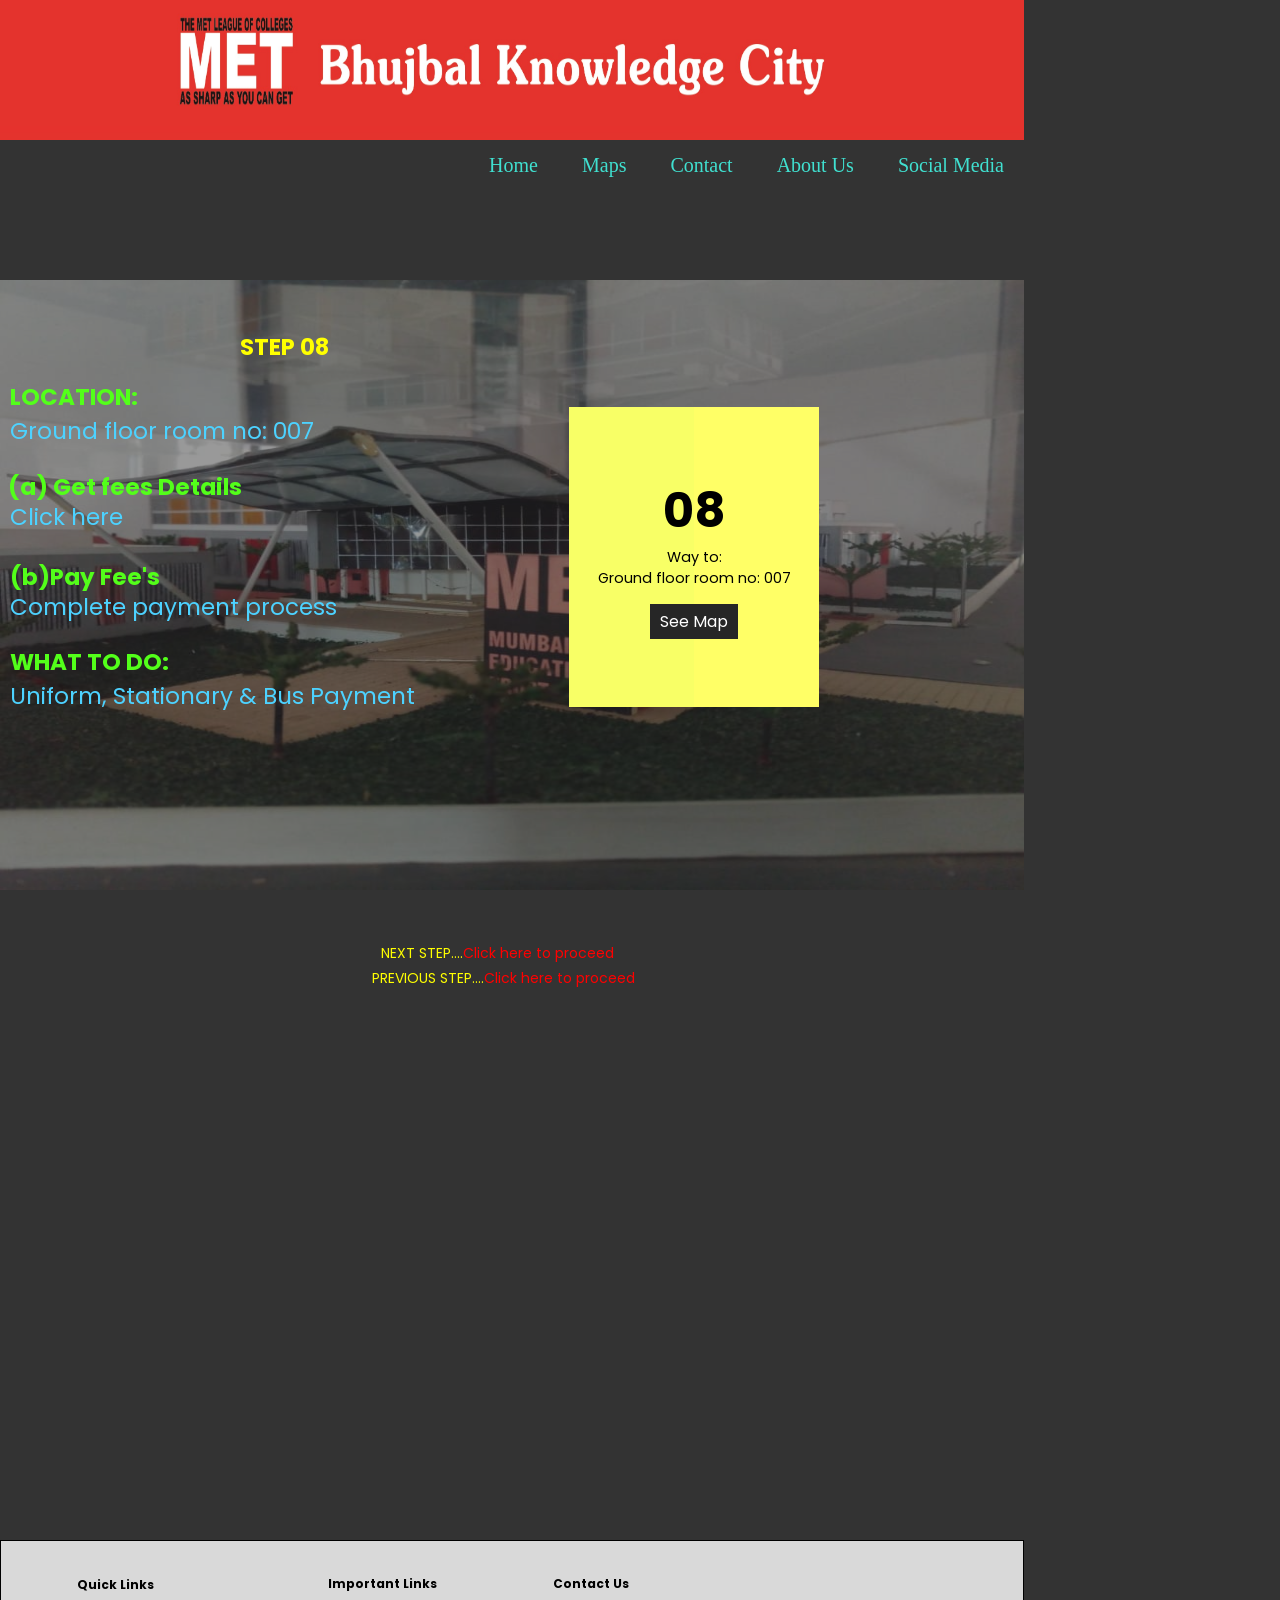
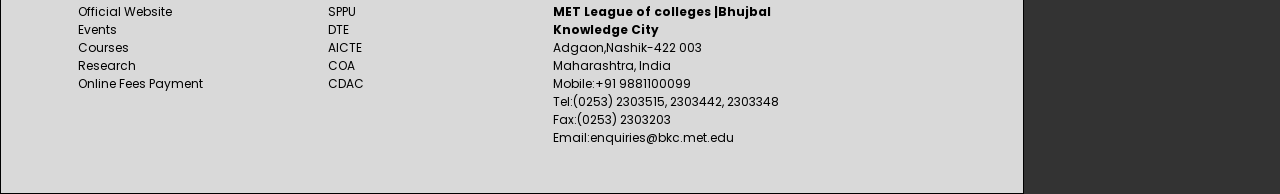
<file: step 8.html>
<!DOCTYPE html>
<html lang="en">
<head>
    <meta charset="UTF-8">
    <title>Step 08</title>
    <meta name="viewport" content="width=device-width, initial-scale=1">
    <link href="step3.css" rel="stylesheet">
    <style>
         @media only screen and (max-width: 360px) {
  .center 
  { 
    position: relative;
    height: 135px;
    width: 135px;
    right: 340px;
        }
   div.container {position: absolute;
    left:-519px;}
  .head {
    position:absolute;
    top: 330px;
    left:240px;
    font-size: 23px;
    color: Yellow;
    }
  .links4 {  
    color: yellow;
    position:absolute;
    top: 913px;
    right: 35%;
    font-size: 14px;}
  .links5 {
    color: yellow;
    position:absolute;
    top: 968px;
    right: 33%;
    font-size: 14px;
    }
  .bg1 {  
            height:110px; width: 640px;
      }
  .btm4  {top:1340px; font-size: 12px; padding: 35px 76px 75px;}
  .btm0  {top:1200px; left:75px;}
  .btm5  {top:1172px; left:275px; font-size: 12px;}
  .btm7  {top:1200px; left:275px;}
  .btm6 {top:1172px; left:450px; font-size: 12px;}
  .btm3 {top:1200px; left:450px;}
}
 @media only screen and (max-width: 375px) {
  .center 
  { 
    position: relative;
    height: 135px;
    width: 135px;
    right: 340px;
        }
   div.container {position: absolute;
    left:-519px;}
  .head {
    position:absolute;
    top: 330px;
    left:240px;
    font-size: 23px;
    color: Yellow;
    }
  .links4 {  
    color: yellow;
    position:absolute;
    top: 913px;
    right: 35%;
    font-size: 14px;}
  .links5 {
    color: yellow;
    position:absolute;
    top: 968px;
    right: 33%;
    font-size: 14px;
    }
  .bg1 {  
            height:110px; width: 640px;
      }
  .btm4  {top:1340px; font-size: 12px; padding: 35px 76px 75px;}
  .btm0  {top:1200px; left:75px;}
  .btm5  {top:1172px; left:275px; font-size: 12px;}
  .btm7  {top:1200px; left:275px;}
  .btm6 {top:1172px; left:450px; font-size: 12px;}
  .btm3 {top:1200px; left:450px;}
}
@media only screen and (max-width: 411px) {
  .center 
  { 
    position: relative;
    height: 135px;
    width: 135px;
    right: 340px;
        }
   div.container {position: absolute;
    left:-519px;}
  .head {
    position:absolute;
    top: 330px;
    left:240px;
    font-size: 23px;
    color: Yellow;
    }
  .links4 {  
    color: yellow;
    position:absolute;
    top: 913px;
    right: 35%;
    font-size: 14px;}
  .links5 {
    color: yellow;
    position:absolute;
    top: 968px;
    right: 33%;
    font-size: 14px;
    }
  .bg1 {  
            height:110px; width: 640px;
      }
  .btm4  {top:1240px; font-size: 12px; padding: 35px 76px 75px;}
  .btm0  {top:1200px; left:75px;}
  .btm5  {top:1172px; left:275px; font-size: 12px;}
  .btm7  {top:1200px; left:275px;}
  .btm6 {top:1172px; left:450px; font-size: 12px;}
  .btm3 {top:1200px; left:450px;}
}


@media only screen and (max-width: 640px) {
  .center 
  { 
    position: relative;
    height: 135px;
    width: 135px;
    right: 340px;
        }
   div.container {position: absolute;
    left:-519px;}
  .head {
    position:absolute;
    top: 330px;
    left:240px;
    font-size: 23px;
    color: Yellow;
    }
  .links4 {  
    color: yellow;
    position:absolute;
    top: 913px;
    right: 35%;
    font-size: 14px;}
  .links5 {
    color: yellow;
    position:absolute;
    top: 968px;
    right: 33%;
    font-size: 14px;
    }
  .bg1 {  
            height:110px; width: 640px;
      }
  .btm4  {top:1540px; font-size: 12px; padding: 35px 76px 75px;}
  .btm0  {top:1200px; left:75px;}
  .btm5  {top:1172px; left:275px; font-size: 12px;}
  .btm7  {top:1200px; left:275px;}
  .btm6 {top:1172px; left:450px; font-size: 12px;}
  .btm3 {top:1200px; left:450px;}
}
@media only screen and (max-width: 731px) {
  .center 
  { 
    position: relative;
    height: 135px;
    width: 135px;
    right: 340px;
        }
   div.container {position: absolute;
    left:-439px;}
  .head {
    position:absolute;
    top: 330px;
    left:240px;
    font-size: 23px;
    color: Yellow;
    }
  .links4 {  
    color: yellow;
    position:absolute;
    top: 913px;
    right: 35%;
    font-size: 14px;}
  .links5 {
    color: yellow;
    position:absolute;
    top: 968px;
    right: 38%;
    font-size: 14px;
    }
  .bg1 {  
            height:110px; width: 731px;
      }
  .btm4  {top:1140px; font-size: 12px; padding: 35px 76px 75px;}
  .btm0  {top:1200px; left:75px;}
  .btm5  {top:1172px; left:275px; font-size: 12px;}
  .btm7  {top:1200px; left:275px;}
  .btm6 {top:1172px; left:450px; font-size: 12px;}
  .btm3 {top:1200px; left:450px;}
}
@media only screen and (max-width: 823px) {
  .center 
  { 
    position: relative;
    height: 135px;
    width: 135px;
    right: 340px;
        }
   div.container {position: absolute;
    left:-399px;}
  .head {
    position:absolute;
    top: 330px;
    left:240px;
    font-size: 23px;
    color: Yellow;
    }
  .links4 {  
    color: yellow;
    position:absolute;
    top: 943px;
    right: 40%;
    font-size: 14px;}
  .links5 {
    color: yellow;
    position:absolute;
    top: 968px;
    right: 38%;
    font-size: 14px;
    }
  .bg1 {  
            height:110px; width: 823px;
      }
  .btm4  {top:1540px; font-size: 12px; padding: 35px 76px 75px;}
  .btm0  {top:1600px; left:75px;}
  .btm5  {top:1572px; left:325px; font-size: 12px;}
  .btm7  {top:1600px; left:325px;}
  .btm6 {top:1572px; left:550px; font-size: 12px;}
  .btm3 {top:1600px; left:550px;}
}
@media only screen and (min-width: 1024px) {
  .center 
  { 
    position: relative;
    height: 135px;
    width: 135px;
    right: 340px;
        }
   div.container {position: absolute;
    left:-319px;}
  .head {
    position:absolute;
    top: 330px;
    left:240px;
    font-size: 23px;
    color: Yellow;
    }
  
    .links4 {  
    color: yellow;
    position:absolute;
    top: 943px;
    right: 40%;
    font-size: 14px;}
  .links5 {
    color: yellow;
    position:absolute;
    top: 968px;
    right: 38%;
    font-size: 14px;
    }
  .bg1 {  
            height:140px; width: 1024px;
      }
  .btm4  {top:1540px; font-size: 12px; padding: 35px 76px 75px;}
  .btm0  {top:1600px; left:75px;}
  .btm5  {top:1572px; left:325px; font-size: 12px;}
  .btm7  {top:1600px; left:325px;}
  .btm6 {top:1572px; left:550px; font-size: 12px;}
  .btm3 {top:1600px; left:550px;}
}
@media only screen and (min-width: 1366px) {
  .center 
  { 
    position: relative;
    height: 135px;
    width: 135px;
    right: 340px;
        }
   div.container {position: absolute;
    left:-79px;}
  .head {
    position:absolute;
    top: 330px;
    left:240px;
    font-size: 23px;
    color: Yellow;
    }
  .links4 {  
    color: yellow;
    position:absolute;
    top: 943px;
    right: 40%;
    font-size: 14px;}
  .links5 {
    color: yellow;
    position:absolute;
    top: 968px;
    right: 38%;
    font-size: 14px;
    }
  .bg1 {  
            height:140px; width: 100%;
      }
  .btm4  {top:1540px; font-size: 12px; padding: 35px 76px 75px;}
  .btm0  {top:1600px; left:75px;}
  .btm5  {top:1572px; left:475px; font-size: 12px;}
  .btm7  {top:1600px; left:475px;}
  .btm6 {top:1572px; left:850px; font-size: 12px;}
  .btm3 {top:1600px; left:850px;}
}

    </style>

   
<body bgcolor="#333333">
    <img src="metlogo2.jpg" class="bg1" height="150px" width="100%">
    
        <div class="menu">
            <ul class="nav-menu">
                <li ><a href="index.htm">Home</a></li>
                <li> <a href="maps.html">Maps</a></li>
                <li> <a href="contact.html">Contact</a></li>
                <li> <a href="about us.html ">About Us</a></li>
                <li> <a href="SocialMedia.html">Social Media</a></li>
            </ul>
        </div>

        <img src="met gate.jpg" class="back">
        
        <b class="head"> STEP 08</b></br>
        <p class="head1"><b>LOCATION:</b></br> Ground floor room no: 007</p>
        <p class="head6"><b>WHAT TO DO:</b></br> Uniform, Stationary & Bus Payment</p>
        <div class="container">
                <div class="card">
                    <div class="content">
                        <h2 class="nu">08</h2>
                        <p>Way to:</br> Ground floor room no: 007</p>
                        <a class="bx1" href="PG2.jpg">See Map</a>
                    </div>
                </div>
        </div>
    
            <b class="head2">(a) Get fees Details</b></br>
            <p><a href="#" class="head3">Click here</a></p></br>
            <b class="head4">(b)Pay Fee's</b></br>
            <p class="head5">Complete payment process</p></br>
        
        

       

        <b class="btm4"><h4 class="tag">Quick Links</h4></b>
        <p class="btm0">
            <a href="https://metbhujbalknowledgecity.ac.in/">Official Website </br></a>
            <a href="http://metbhujbalknowledgecity.ac.in/bkcevents.php" >Events </br></a>
            <a href="http://metbhujbalknowledgecity.ac.in/index.php/courses/"> Courses </br></a>
            <a href="http://metbhujbalknowledgecity.ac.in/index.php/research/"> Research</br></a>
            <a href="http://onlinepay.metbhujbalknowledgecity.ac.in/" >Online Fees Payment</br></a>
        </p>

        <b class="btm5"><h4 class="tag">Important Links</h4></b>
        <p class="btm7">
            <a href="http://unipune.ac.in/"> SPPU</br></a>
            <a href="https://www.dtemaharashtra.gov.in/">DTE</br></a>
            <a href="https://www.aicte-india.org/"> AICTE</br></a>
            <a href="https://www.coa.gov.in/"> COA</br></a>
            <a href="https://cdac.in/"> CDAC</br></a>
        </p>


        <b class="btm6"><h4 class="tag">Contact Us</h4></b>
        <p class="btm3"> <b class="tag">MET League of colleges |Bhujbal</br>
            Knowledge City</b></br>
            Adgaon,Nashik-422 003</br>
            Maharashtra, India</br>
            Mobile:+91 9881100099</br>
            Tel:(0253) 2303515, 2303442, 2303348</br>
            Fax:(0253) 2303203</br>
            Email:enquiries@bkc.met.edu
        </p>

        <div class="links4">NEXT STEP....<a href="Last Step.html" style="color: red">Click here to proceed </a></div>
        <div class="links5">PREVIOUS STEP....<a href="step 6 and 7.html" style="color: red">Click here to proceed </a></div>
    
        
</body>
</head>
</html>
</file>
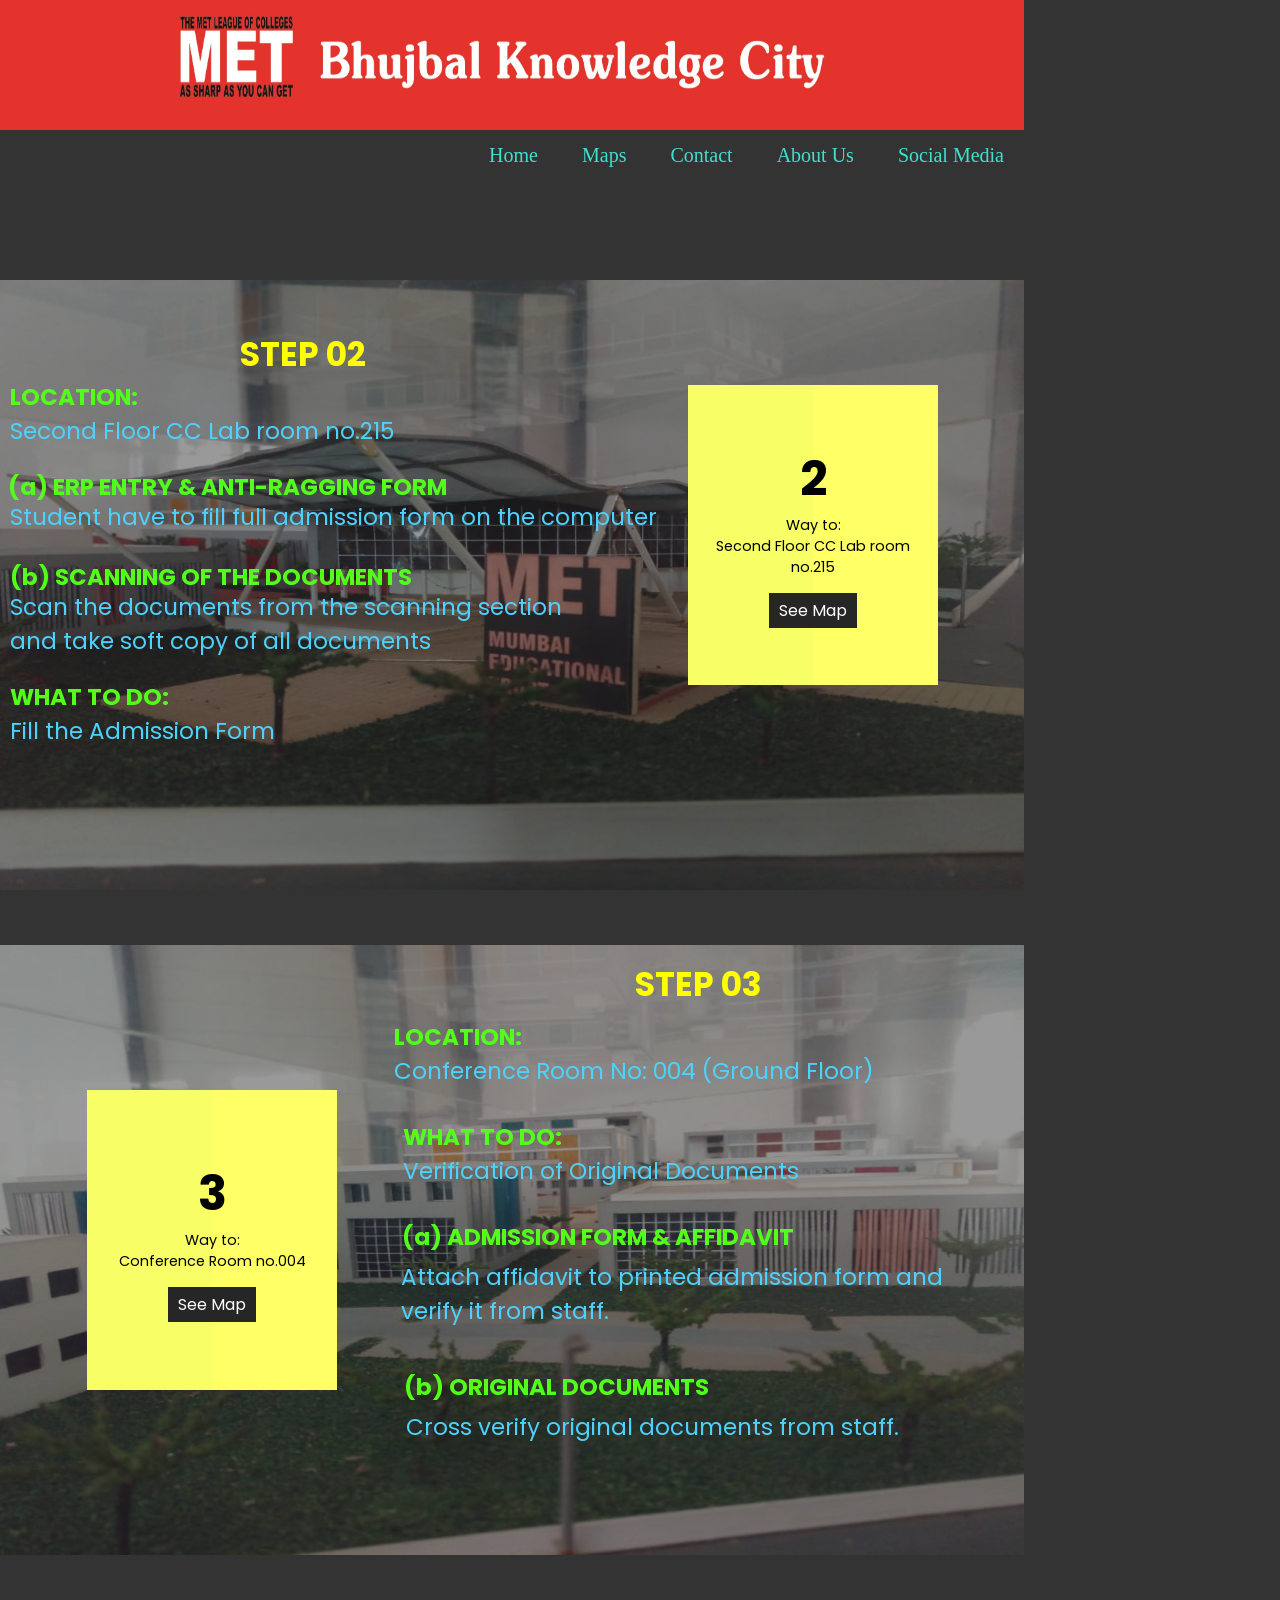
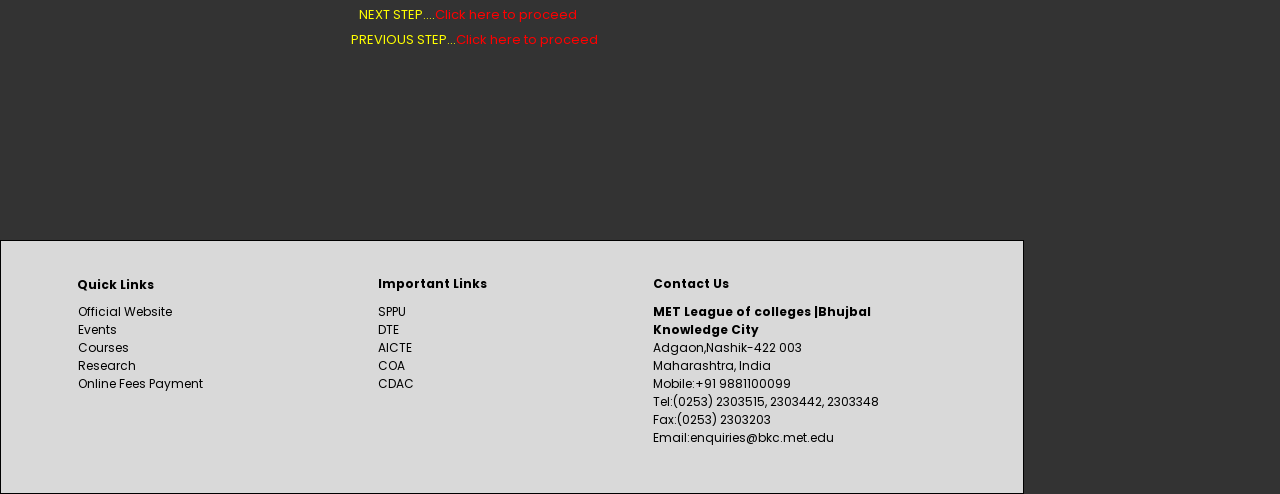
<file: step2.html>
<!DOCTYPE html>
<html lang="en">
<head>
    <meta charset="UTF-8">
    <title>Step 2 & 3</title>
    <meta name="viewport" content="width=device-width, initial-scale=1">
    <link href="step.css" rel="stylesheet">
    <style>
        @media only screen and (max-width: 360px) {

        .center 
  { 
    position: relative;
    height: 135px;
    width: 135px;
    right: 340px;
        }
        div.container {
        position: absolute; 
        top:230px;
        left:-340px;
    }
    div.container1 {
        position: absolute; 
        top: 144px;
        left: 355px;
    }
    .links4 {position: absolute;
    left:0px;
    font-size: 13px;}
    .links5 {position: absolute;
    left:-24px;
    font-size: 13px;}
    
    .head {position: absolute; left: 245px;}
    .head1,.head2,.head3,.head4,.head5,.head6 {
        font-size: 17px; }

    .head7 {position: absolute; left: 245px;}
    .head8,.head9,.head10,.head11,.head12,.head13 { position: absolute;
        left:10px;
        font-size: 21px; }
.bg1 {  
            height:110px; width: 640px;
      }
  .btm4  {top:1840px; font-size: 12px; padding: 35px 76px 75px;}
  .btm0  {top:1900px; left:75px;}
  .btm5  {top:1872px; left:275px; font-size: 12px;}
  .btm7  {top:1900px; left:275px;}
  .btm6 {top:1872px; left:450px; font-size: 12px;}
  .btm3 {top:1900px; left:450px;}
 }
 @media only screen and (max-width: 640px) {
  .center 
  { 
    position: relative;
    height: 135px;
    width: 135px;
    right: 340px;
        }
         div.container {
        position: absolute; 
        top:230px;
        left:-340px;
    }
    div.container1 {
        position: absolute; 
        top: 144px;
        left: 355px;
    }
    .links4 {position: absolute;
    left:0px;
    font-size: 13px;}
    .links5 {position: absolute;
    left:-24px;
    font-size: 13px;}
    
    .head {position: absolute; left: 245px;}
    .head1,.head2,.head3,.head4,.head5,.head6 {
        font-size: 17px; }

    .head7 {position: absolute; left: 245px;}
    .head8,.head9,.head10,.head11,.head12,.head13 { position: absolute;
        left:10px;
        font-size: 21px; }
  .bg1 {  
            height:110px; width: 640px;
      }
      
  .btm4  {top:1840px; font-size: 12px; padding: 35px 76px 75px;}
  .btm0  {top:1900px; left:75px;}
  .btm5  {top:1872px; left:275px; font-size: 12px;}
  .btm7  {top:1900px; left:275px;}
  .btm6 {top:1872px; left:450px; font-size: 12px;}
  .btm3 {top:1900px; left:450px;}
}
@media only screen and (max-width: 411px) {
  .center 
  { 
    position: relative;
    height: 135px;
    width: 135px;
    right: 340px;
        }
        div.container {
        position: absolute; 
        top:230px;
        left:-340px;
    }
    div.container1 {
        position: absolute; 
        top: 144px;
        left: 355px;
    }
    .links4 {position: absolute;
    left:0px;
    font-size: 13px;}
    .links5 {position: absolute;
    left:-24px;
    font-size: 13px;}
    
    .head {position: absolute; left: 245px;}
    .head1,.head2,.head3,.head4,.head5,.head6 {
        font-size: 17px; }

    .head7 {position: absolute; left: 245px;}
    .head8,.head9,.head10,.head11,.head12,.head13 { position: absolute;
        left:10px;
        font-size: 21px; }
  .bg1 {  
            height:110px; width: 640px;
      }
        
  .btm4  {top:1840px; font-size: 12px; padding: 35px 76px 75px;}
  .btm0  {top:1900px; left:75px;}
  .btm5  {top:1872px; left:275px; font-size: 12px;}
  .btm7  {top:1900px; left:275px;}
  .btm6 {top:1872px; left:450px; font-size: 12px;}
  .btm3 {top:1900px; left:450px;}
}
@media only screen and (max-width: 731px) {
  .center 
  { 
    position: relative;
    height: 135px;
    width: 135px;
    right: 340px;
        }
        div.container {
        position: absolute; 
        top:230px;
        left:-340px;
    }
    div.container1 {
        position: absolute; 
        top: 144px;
        left: 355px;
    }
    .links4 {position: absolute;
    left:0px;
    font-size: 13px;}
    .links5 {position: absolute;
    left:-24px;
    font-size: 13px;}
    
    .head {position: absolute; left: 245px;}
    .head1,.head2,.head3,.head4,.head5,.head6 {
        font-size: 17px; }

    .head7 {position: absolute; left: 245px;}
    .head8,.head9,.head10,.head11,.head12,.head13 { position: absolute;
        left:10px;
        font-size: 21px; }
       
  .bg1 {  
            height:110px; width: 740px;
      }
  .btm4  {top:1840px; font-size: 12px; padding: 35px 76px 75px;}
  .btm0  {top:1900px; left:75px;}
  .btm5  {top:1872px; left:275px; font-size: 12px;}
  .btm7  {top:1900px; left:275px;}
  .btm6 {top:1872px; left:450px; font-size: 12px;}
  .btm3 {top:1900px; left:450px;}
}
@media only screen and (max-width: 823px) {
  .center 
  { 
    position: relative;
    height: 135px;
    width: 135px;
    right: 340px;
        }
        div.container {
        position: absolute; 
        top:230px;
        left:-340px;
    }
    div.container1 {
        position: absolute; 
        top: 144px;
        left: 355px;
    }
    .links4 {position: absolute;
    left:0px;
    font-size: 13px;}
    .links5 {position: absolute;
    left:-24px;
    font-size: 13px;}
    
    .head {position: absolute; left: 245px;}
    .head1,.head2,.head3,.head4,.head5,.head6 {
        font-size: 17px; }

    .head7 {position: absolute; left: 245px;}
    .head8,.head9,.head10,.head11,.head12,.head13 { position: absolute;
        left:10px;
        font-size: 21px; }
         
  .bg1 {  
            height:110px; width: 830px;
      }
  .btm4  {top:1840px; font-size: 12px; padding: 35px 76px 75px;}
  .btm0  {top:1900px; left:75px;}
  .btm5  {top:1872px; left:315px; font-size: 12px;}
  .btm7  {top:1900px; left:315px;}
  .btm6 {top:1872px; left:550px; font-size: 12px;}
  .btm3 {top:1900px; left:550px;}
}
@media only screen and (min-width:1024px) {
  .center 
  { 
    position: relative;
    height: 135px;
    width: 135px;
    right: 340px;
        }
         div.container {
        position: absolute; 
        top:230px;
        left:-170px;
    }
    div.container1 {
        position: absolute; 
        top: 144px;
        left: -75px;
    }
    .links4 {position: absolute;
    left:0px;
    font-size: 13px;}
    .links5 {position: absolute;
    left:-24px;
    font-size: 13px;}
  .bg1 {  
            height:130px; width: 1024px;
      }
  .btm4  {top:1840px; font-size: 12px; padding: 35px 76px 75px;}
  .btm0  {top:1900px; left:75px;}
  .btm5  {top:1872px; left:375px; font-size: 12px;}
  .btm7  {top:1900px; left:375px;}
  .btm6 {top:1872px; left:650px; font-size: 12px;}
  .btm3 {top:1900px; left:650px;}
}

@media only screen and (min-width:1366px) { 
  .center 
  { 
    position: relative;
    height: 135px;
    width: 135px;
    right: 340px;
        }
        div.container {
        position: absolute; 
        top:230px;
        left:170px;}
        
  .bg1 {  
            height:140px; width: 100%;
      }
  .btm4  {top:1840px; font-size: 12px; padding: 35px 76px 75px;}
  .btm0  {top:1900px; left:75px;}
  .btm5  {top:1872px; left:475px; font-size: 12px;}
  .btm7  {top:1900px; left:475px;}
  .btm6 {top:1872px; left:850px; font-size: 12px;}
  .btm3 {top:1900px; left:850px;}
}
   
    </style>

   
<body bgcolor="#333333">
    <img src="metlogo2.jpg" class="bg1" height="150px" width="100%">
    
        <div class="menu">
            <ul class="nav-menu">
                <li class ="active1"><a href="">Home</a></li>
                <li> <a href="">Maps</a></li>
                <li> <a href="">Contact</a></li>
                <li> <a href="">About Us</a></li>
                <li> <a href="">Social Media</a></li>
            </ul>
        </div>
        <img src="met gate.jpg" class="back">
        <img src="side view.jpg" class="back1">
        <b class="head"> STEP 02 </b></br>
        <p class="head1"><b>LOCATION:</b></br> Second Floor CC Lab room no.215</p> 
        <p class="head6"><b>WHAT TO DO:</b></br> Fill the Admission Form</p>
        <div class="container">
                <div class="card">
                    <div class="content">
                        <h2 class="nu">2</h2>
                        <p>Way to:</br>Second Floor CC Lab room no.215</p>
                        <a class="bx1" href="PG3.jpg">See Map</a>
                    </div>
                </div>
        </div>
        <div class="container1">
                <div class="card1">
                    <div class="content">
                        <h2 class="nu">3</h2>
                        <p>Way to:</br>Conference Room no.004</p>
                        <a class="bx1" href="PG4.jpg">See Map</a>
                    </div>
                </div>
        </div>
            <b class="head2">(a) ERP ENTRY & ANTI-RAGGING FORM</b></br>
            <p class="head3">Student have to fill full admission form on the computer</p></br>                  
                </div>
            </div>
            <b class="head4">(b) SCANNING OF THE DOCUMENTS</b></br>
            <p class="head5">Scan the documents from the scanning section</br>and take soft copy of all documents</p></br>

        <b class="head7"> STEP 03</b></br>
        <p class="head8"><b>LOCATION:</b></br> Conference Room No: 004 (Ground Floor)</p> 
        <p class="head9"><b>WHAT TO DO:</b></br> Verification of Original Documents</p>


        <b class="head10">(a) ADMISSION FORM & AFFIDAVIT</b></br>
            <p class="head11">Attach affidavit to printed admission form and </br>verify it from staff.</p></br>                    </div>
            </div>
            <b class="head12">(b) ORIGINAL DOCUMENTS</b></br>
            <p class="head13">Cross verify original documents from staff.</p></br>
       

        <b class="btm4"><h4 class="tag">Quick Links</h4></b>
        <p class="btm0">
            <a href="https://metbhujbalknowledgecity.ac.in/">Official Website </br></a>
            <a href="http://metbhujbalknowledgecity.ac.in/bkcevents.php" >Events </br></a>
            <a href="http://metbhujbalknowledgecity.ac.in/index.php/courses/"> Courses </br></a>
            <a href="http://metbhujbalknowledgecity.ac.in/index.php/research/"> Research</br></a>
            <a href="http://onlinepay.metbhujbalknowledgecity.ac.in/" >Online Fees Payment</br></a>
        </p>

        <b class="btm5"><h4 class="tag">Important Links</h4></b>
        <p class="btm7">
            <a href="http://unipune.ac.in/"> SPPU</br></a>
            <a href="https://www.dtemaharashtra.gov.in/">DTE</br></a>
            <a href="https://www.aicte-india.org/"> AICTE</br></a>
            <a href="https://www.coa.gov.in/"> COA</br></a>
            <a href="https://cdac.in/"> CDAC</br></a>
        </p>


        <b class="btm6"><h4 class="tag">Contact Us</h4></b>
        <p class="btm3"> <b class="tag">MET League of colleges |Bhujbal</br>
            Knowledge City</b></br>
            Adgaon,Nashik-422 003</br>
            Maharashtra, India</br>
            Mobile:+91 9881100099</br>
            Tel:(0253) 2303515, 2303442, 2303348</br>
            Fax:(0253) 2303203</br>
            Email:enquiries@bkc.met.edu
        </p>
        <div class="links4">NEXT STEP....<a href="STEP 4 AND 5.html" style="color: red">Click here to proceed </a></div>
        <div class="links5">PREVIOUS STEP...<a href="documents required.html" style="color: red">Click here to proceed </a></div>
    
        
</body>
</head>
</html>
</file>
<file: style.css>
@import url('https://fonts.googleapis.com/css?family=Poppins:300,400,500,600,700,800&display=swap');
*
{
    margin: 0;
    padding:0;
    box-sizing: border-box;
    font-family: 'Poppins', sans-serif;
}
body
{
    position: absolute;
    padding-right: 500;
    margin-bottom: 00px;
    height: 800px;
    width: auto;

}
     .nav-menu {
        float: right;
        list-style:square;
        position: relative;
        top: 06px;
    }
    .nav-menu li {
        display: inline-block;
    }
    .nav-menu li  a {
        color:turquoise;
        text-decoration:none;
        padding:5px 20px;
        font-family:"verdana","sans-serif";
        font-size:20px;
    }
    .nav-menu li a:hover{
        border:2px solid grey;
        background:#b92d8a;
    }
    .active a {
        border: 2px solid grey;
        background-colour: white;
        background:#b92d8a;
    }
    .nav-menu li a:hover{
        border:2px solid grey;
    }
.Welcome {
        color:turquoise;
        font-size:100px;
        font-family:"verdana","sans-serif";
        text-align:center;
        margin-top:-101px;
    }
.center{   
    display: block;
        margin-left:500px;
        margin-right:auto;
        height: 200px;
        width: 200px;
        margin-top:22px;
    }
.marquee{
        color:violet;
        position: absolute;
        top:829px;
    }
.center:hover{
        border:3px solid black;
    }
.build{
        position:absolute;
        top:860px;
        right:1000px;
        display: block;
        margin-left:auto;
        margin-right:auto;
        height: 200px;
        width: 200px;
        margin-top:40px;
    }
.build:hover{
        border:3px solid black;
    }
.list{
    position:absolute;
        top:860px;
        right:290px;
        display: block;
        margin-left:auto;
        margin-right:auto;
        height: 200px;
        width: 200px;
        margin-top:40px;
    }
.list:hover{
        border:3px solid black;
    }

.last {
        margin-top:85px;
        width:100%;
        height:150px;
        background-image: url('black.jpg');
        color:turquoise;
    }
.links{
        position:absolute;
        top:1398px;
        margin-left:150px;
    }
.social{
        position:absolute;
        top:1px;
        left:700px;
    }
.sm
    {
        position: relative;
        margin-right: 45px;
    }


.mySlides {display: none}
img {vertical-align: middle;}

/* Slideshow container */
.slideshow-container {
  max-width: 100%;
  position: relative;
  margin: 60px;
}

/* Next & previous buttons */
.prev, .next {
  cursor: pointer;
  position: absolute;
  top: 50%;
  width: auto;
  padding: 16px;
  margin-top: -22px;
  color: white;
  font-weight: bold;
  font-size: 18px;
  transition: 0.6s ease;
  border-radius: 0 3px 3px 0;
  user-select: none;
}

/* Position the "next button" to the right */
.next {
  right: 0;
  border-radius: 3px 0 0 3px;
}

/* On hover, add a black background color with a little bit see-through */
 .next:hover {
  background-color: rgba(0,0,0,0.8);
}

/* Caption text */
/*.text {
  color: #f2f2f2;
  font-size: 12px;
  padding: 8px 12px;
  position: absolute;
  bottom: 8px;
  width: 100%;
  text-align: center;
}*/

/* Number text (1/3 etc) */
/*.numbertext {
  color: #f2f2f2;
  font-size: 12px;
  padding: 8px 12px;
  position: absolute;
  top: 0;
}*/

/* The dots/bullets/indicators */
.dot {
  position: relative;
  top: -115px;
  cursor: pointer;
  height: 15px;
  width: 15px;
  margin: 0 2px;
  background-color: #bbb;
  border-radius: 50%;
  display: inline-block;
  transition: background-color 0.6s ease;
}

 .dot:hover {
  background-color: red;
}

/* Fading animation */
.fade {
  -webkit-animation-name: fade;
  -webkit-animation-duration: 1.5s;
  animation-name: fade;
  animation-duration: 1.5s;
}

@-webkit-keyframes fade {
  from {opacity: .4} 
  to {opacity: 1}
}

@keyframes fade {
  from {opacity: .4} 
  to {opacity: 1}
}






.container
{
    position: relative;
    top:111px;
    width: 100%;
    display: flex;
    flex-wrap: wrap;
    justify-content: space-around;
}
.container .box
{
    position: relative;
    width: 220px;
    height: 400px;
    margin: 20px 0;
    box-sizing: border-box;
    overflow: hidden;
}
.container .box .imgBx
{
    position: absolute;
    top: 0;
    left: 0;
    width: 220px;
    height: 300px;
    background: #000;
    clip-path: circle(400px at center 100px);
    transition: 0.5s;
    transition-delay: 0.5s;
}
.container .box:hover .imgBx
{
    clip-path: circle(80px at center 100px);
    transition-delay: 0s;
}
.container .box .imgBx img
{
    position: absolute;
    top: 0;
    left: 0;
    width: 100%;
    height: 100%;
    object-fit: cover;
}
.container .box .content
{
    position: absolute;
    left: 0;
    bottom: 0;
    width: 100%;
    height: 55%;
    padding: 20px;
    box-sizing: border-box;
    text-align: center;
}
.container .box .content h2
{
    margin: 0;
    padding: 0;
}
.container .box .content a
{
    text-decoration: none;
    background: #000;
    color: #fff;
    padding: 5px;
    display: inline-block;
}
.container .box .content h2,
.container .box .content p,
.container .box .content a
{
    opacity: 0;
    transition: 0.5s;
    transform: translateY(20px);
}
.container .box:hover .content h2
{
    opacity: 1;
    transform: translateY(0);
    transition-delay: 0.5s
}
.container .box:hover .content p
{
    opacity: 1;
    transform: translateY(0);
    transition-delay: 0.7s
}
.container .box:hover .content a
{
    opacity: 1;
    transform: translateY(0);
    transition-delay: 0.9s
}
.content h2 ,p
{
    color: yellow;
}

.btm7
  {
   padding:3px;
   position:absolute;
   top:1572px;
   left:538px;
   font-family: 'Poppins', sans-serif;
   font-size: 12px;
  }
  .btm0
  {
   padding:3px;
   position:absolute;
   top:1572px;
   left:135px;
   font-family: 'Poppins', sans-serif;
   font-size: 12px;
  }
  .btm3 /*MET LEAGUE OF COLLEGES*/
  {
    padding:3px;
    position:absolute;
    top:1572px;
    left: 938px;
    font-family: 'Poppins', sans-serif;
    font-size: 12px;
    color: black;
  }
  .btm4 /*quick links*/
  {
    padding:3px;
    position:absolute;
    top:1502px;
    left: 0px;
    font-family: 'Poppins', sans-serif;
    border: 1px solid black;
    padding: 35px 136px 75px;
    width: 100%;
    height: 254px;
    background: #d9d9d9;  
    
  }
  .btm5
  {
    padding:3px;
    position:absolute;
    top:1535px;
    left:538px;
    font-family: 'Poppins', sans-serif;

    
  }
  .btm6
  {
    padding:3px;
    position:absolute;
    top:1534.5px;
    left:938px;
    font-family: 'Poppins', sans-serif;
  }
  a
  {
    color: black;
    text-decoration: none;
  }
  .fcb
  { 
    position: absolute;
    height: 35px;
    width: 35px;
    top: 1490px;
    right: 8px;
  }
  .ism
  { 
    position: absolute;
    height: 35px;
    width: 35px;
    top: 1530px;
    right: 8px;
  }
  .ttr
  { 
    position: absolute;
    height: 35px;
    width: 35px;
    top: 1570px;
    right: 8px;
  }
 
        @media only screen and (max-width: 360px) {
  .center 
  { 
    position: relative;
    height: 135px;
    width: 135px;
    right: 340px;
        }
  .bg1 {  
            height:110px; width: 640px;
      }
  .btm4  {top:1840px; font-size: 12px; padding: 35px 76px 75px;}
  .btm0  {top:1900px; left:75px;}
  .btm5  {top:1872px; left:275px; font-size: 12px;}
  .btm7  {top:1900px; left:275px;}
  .btm6 {top:1872px; left:450px; font-size: 12px;}
  .btm3 {top:1900px; left:450px;}
}
    @media only screen and (max-width: 640px) {
  .center 
  { 
    position: relative;
    height: 135px;
    width: 135px;
    right: 340px;
        }
  .bg1 {  
            height:110px; width: 640px;
      }
  .btm4  {top:1840px; font-size: 12px; padding: 35px 76px 75px;}
  .btm0  {top:1900px; left:75px;}
  .btm5  {top:1872px; left:275px; font-size: 12px;}
  .btm7  {top:1900px; left:275px;}
  .btm6 {top:1872px; left:450px; font-size: 12px;}
  .btm3 {top:1900px; left:450px;}
}
    @media only screen and (max-width: 411px) {
  .center 
  { 
    position: relative;
    height: 135px;
    width: 135px;
    right: 340px;
        }
  .bg1 {  
            height:110px; width: 640px;
      }
  .btm4  {top:1840px; font-size: 12px; padding: 35px 76px 75px;}
  .btm0  {top:1900px; left:75px;}
  .btm5  {top:1872px; left:275px; font-size: 12px;}
  .btm7  {top:1900px; left:275px;}
  .btm6 {top:1872px; left:450px; font-size: 12px;}
  .btm3 {top:1900px; left:450px;}
}
@media only screen and (max-width: 731px) {
  .center 
  { 
    position: relative;
    height: 135px;
    width: 135px;
    right: 340px;
        }
  .bg1 {  
            height:110px; width: 740px;
      }
  .btm4  {top:1840px; font-size: 12px; padding: 35px 76px 75px;}
  .btm0  {top:1900px; left:75px;}
  .btm5  {top:1872px; left:275px; font-size: 12px;}
  .btm7  {top:1900px; left:275px;}
  .btm6 {top:1872px; left:450px; font-size: 12px;}
  .btm3 {top:1900px; left:450px;}
}
@media only screen and (max-width: 823px) {
  .center 
  { 
    position: relative;
    height: 135px;
    width: 135px;
    right: 340px;
        }
  .bg1 {  
            height:110px; width: 830px;
      }
  .btm4  {top:1840px; font-size: 12px; padding: 35px 76px 75px;}
  .btm0  {top:1900px; left:75px;}
  .btm5  {top:1872px; left:315px; font-size: 12px;}
  .btm7  {top:1900px; left:315px;}
  .btm6 {top:1872px; left:550px; font-size: 12px;}
  .btm3 {top:1900px; left:550px;}
}
@media only screen and (min-width:1024px) {
  .center 
  { 
    position: relative;
    height: 135px;
    width: 135px;
    right: 340px;
        }
  .bg1 {  
            height:110px; width: 1040px;
      }
  .btm4  {top:1440px; font-size: 12px; padding: 35px 76px 75px;}
  .btm0  {top:1500px; left:75px;}
  .btm5  {top:1472px; left:375px; font-size: 12px;}
  .btm7  {top:1500px; left:375px;}
  .btm6 {top:1472px; left:650px; font-size: 12px;}
  .btm3 {top:1500px; left:650px;}
}
@media only screen and (min-width:1366px) { 
  .center 
  { 
    position: relative;
    height: 135px;
    width: 135px;
    right: 340px;
        }
  .bg1 {  
            height:150px; width: 100%;
      }
  .btm4  {top:1440px; font-size: 12px; padding: 35px 76px 75px;}
  .btm0  {top:1500px; left:75px;}
  .btm5  {top:1472px; left:475px; font-size: 12px;}
  .btm7  {top:1500px; left:475px;}
  .btm6 {top:1472px; left:850px; font-size: 12px;}
  .btm3 {top:1500px; left:850px;}
}
  


    

/*<div class="last">
            <hr size="2px" color="white" width="100%">
                <div class="contact">
                    <font size="5" color="white">
                    <h5 align="center">CONTACT US<h5/>
                        <font size="4" color="grey">
                        <h5 align="center"> MET-LEAGUE OF COLLEGES | BKC <h5/>
                        <h5 align="center"> Adgoan, Nashik-422003, Maharashtra, India<h5/>
                        <h5 align="center"> Mobile:- +91 4545454545<h5/>
                        <h5 align="center"> Telephone:- 0253 2323232<h5/>
                        <font/>
                </div>
                <div/>
            <div class="hr"></div>

            </div>
                <div class="links">
                    <font size="5" color="white">
                    <h5 align="left">IMPORTANT LINKS<h5/>
                        <div class="link">
                            <font size="4" color="grey">
                            <a href=""><h5 align="center"> * SPPU</h5><a/>
                            <a href=""><h5 align="center"> * DTE</h5><a/>
                            <a href=""><h5 align="center"> * CDAC</h5><a/>
                            <a href=""><h5 align="center"> * AICTE</h5><a/>
                        <div/>
                    <font/>
                <div/>
                <div class="social">
                    <font size="5" color="white">
                    <h5 align="" class="sm">SOCIAL MEDIA</h5></font>
                        <a href="">
                            <img src="instagram.png"  height="35px" width="35px">
                        </a>
                        <a href="">
                            <img src="facebook.png" height="35px" width="35px">
                        </a>
                        <a href="">
                            <img src="twitter.png" height="35px" width="35px">
                        </a>
                </div>
                */
</file>
<file: about us.css>
@import url('https://fonts.googleapis.com/css?family=Poppins:300,400,500,600,700,800&display=swap');
*
{
    margin: 0;
    padding:0;
    box-sizing: border-box;
    font-family: 'Poppins', sans-serif;
}
body
{
    position: absolute;
    padding-right: 500;
    margin-bottom: 00px;
    height: 800px;
    width: auto;

}
    .nav-menu {
        float: right;
        list-style:square;
        position: relative;
        top: 03px;
    }
    .nav-menu li {
        display: inline-block;
    }
    .nav-menu li  a {
        color:turquoise;
        text-decoration:none;
        padding:5px 20px;
        font-family:"verdana","sans-serif";
        font-size:20px;
    }
    .nav-menu li a:hover{
        border:2px solid grey;
        background:#b92d8a;
    }
    .active a {
        border: 2px solid grey;
        background-colour: white;
        background:#b92d8a;
    }
    .nav-menu li a:hover{
        border:2px solid grey;
    }


.btm7
  {
   padding:3px;
   position:absolute;
   top:1572px;
   left:538px;
   font-family: 'Poppins', sans-serif;
   font-size: 12px;
  }
  .btm0
  {
   padding:3px;
   position:absolute;
   top:1572px;
   left:135px;
   font-family: 'Poppins', sans-serif;
   font-size: 12px;
  }
  .btm3 /*MET LEAGUE OF COLLEGES*/
  {
    padding:3px;
    position:absolute;
    top:1572px;
    left: 938px;
    font-family: 'Poppins', sans-serif;
    font-size: 12px;
    color: black;
  }
  .btm4 /*quick links*/
  {
    padding:3px;
    position:absolute;
    top:1502px;
    left: 0px;
    font-family: 'Poppins', sans-serif;
    border: 1px solid black;
    padding: 35px 136px 75px;
    width: 100%;
    height: 254px;
    background: #d9d9d9;  
    
  }
  .btm5
  {
    padding:3px;
    position:absolute;
    top:1535px;
    left:538px;
    font-family: 'Poppins', sans-serif;

    
  }
  .btm6
  {
    padding:3px;
    position:absolute;
    top:1534.5px;
    left:938px;
    font-family: 'Poppins', sans-serif;
  }
  a
  {
    color: black;
    text-decoration: none;
  }
  .cnt1 {
        padding:60px 60px;
        text-align: center;
    }
    .hr {
        margin-top:30px;
    }
    .fc {
        padding:25px 60px;
        text-align: center;
        font-family:"verdana","serif";
    }
    .mc {
        padding:40px 60px;
        text-align: center;
        font-family:"verdana","serif";
    }
    .hr1 {
        margin-top:30px;
    }
    .handbook {
        padding: 25px 60px;
        font-family:"verdana","serif";
    }
    .hnd
    {
      color: red;
    }
    .hd {
      color: white;
    }
  .abc{
    color: #C0C0C0; 
    font-size:34px;
  }
  .abc1{
    color: #C0C0C0; 
    font-size:26px;
  }
  .abc2{
    color: #C0C0C0; 
    font-size:34px;
  }
  .abc3{
    color: #C0C0C0; 
    font-size:26px;
  }
  .abc4{
    color: #F8F8F8; 
    font-size:34px;
  }
  .abc5 {
    color: red; 
    font-size:26px;
  }
</file>
<file: contact.css>
@import url('https://fonts.googleapis.com/css?family=Poppins:300,400,500,600,700,800&display=swap');
*
{
    margin: 0;
    padding:0;
    box-sizing: border-box;
    font-family: 'Poppins', sans-serif;
}
body
{
    position: absolute;
    padding-right: 500;
    margin-bottom: 00px;
    height: 800px;
    width: auto;

}
    .nav-menu {
        float: right;
        list-style:square;
        position: relative;
        top: 03px;
    }
    .nav-menu li {
        display: inline-block;
    }
    .nav-menu li  a {
        color:turquoise;
        text-decoration:none;
        padding:5px 20px;
        font-family:"verdana","sans-serif";
        font-size:20px;
    }
    .nav-menu li a:hover{
        border:2px solid grey;
        background:#b92d8a;
    }
    .active a {
        border: 2px solid grey;
        background-colour: white;
        background:#b92d8a;
    }
    .nav-menu li a:hover{
        border:2px solid grey;
    }


.btm7
  {
   padding:3px;
   position:absolute;
   top:1572px;
   left:538px;
   font-family: 'Poppins', sans-serif;
   font-size: 12px;
  }
  .btm0
  {
   padding:3px;
   position:absolute;
   top:1572px;
   left:135px;
   font-family: 'Poppins', sans-serif;
   font-size: 12px;
  }
  .btm3 /*MET LEAGUE OF COLLEGES*/
  {
    padding:3px;
    position:absolute;
    top:1572px;
    left: 938px;
    font-family: 'Poppins', sans-serif;
    font-size: 12px;
    color: black;
  }
  .btm4 /*quick links*/
  {
    padding:3px;
    position:absolute;
    top:1502px;
    left: 0px;
    font-family: 'Poppins', sans-serif;
    border: 1px solid black;
    padding: 35px 136px 75px;
    width: 100%;
    height: 254px;
    background: #d9d9d9;  
    
  }
  .btm5
  {
    padding:3px;
    position:absolute;
    top:1535px;
    left:538px;
    font-family: 'Poppins', sans-serif;

    
  }
  .btm6
  {
    padding:3px;
    position:absolute;
    top:1534.5px;
    left:938px;
    font-family: 'Poppins', sans-serif;
  }
  a
  {
    color: black;
    text-decoration: none;
  }
.cnt {
        padding:100px 70px;
        color:turquoise;
        font-family:"verdana","serif";
    }
    .nm {
        margin-top:10px;
    }
    .mob {
        margin-top:50px;
    }
    .location {
        margin-top:30px;
        color:white;
    }
.bg {
    color: yellow;
    text-decoration: none;
}
.tag
  {
    color: black;
    font-size: 12px;
  }
.fcb
  { 
    position: absolute;
    height: 35px;
    width: 35px;
    top: 1120px;
    right: 8px;
  }
  .ism
  { 
    position: absolute;
    height: 35px;
    width: 35px;
    top: 1160px;
    right: 8px;
  }
  .ttr
  { 
    position: absolute;
    height: 35px;
    width: 35px;
    top: 1200px;
    right: 8px;
  }
</file>
<file: step1.css>
@import url('https://fonts.googleapis.com/css?family=Poppins:300,400,500,600,700,800&display=swap');
*
{
    margin: 0;
    padding:0;
    box-sizing: border-box;
    font-family: 'Poppins', sans-serif;
}
body
{
    position: absolute;
    padding-right: 500;
    margin-bottom: 00px;
    height: 800px;
    width: auto;

}
    .nav-menu {
        float: right;
        list-style:square;
        margin-top:7px;
    }
    .nav-menu li {
        display: inline-block;
    }
    .nav-menu li  a {
        color:turquoise;
        text-decoration:none;
        padding:5px 20px;
        font-family:"verdana","sans-serif";
        font-size:20px;
    }
    .nav-menu li a:hover{
        border:2px solid grey;
        background:#b92d8a;
    }



.btm7
  {
   padding:3px;
   position:absolute;
   top:1572px;
   left:538px;
   font-family: 'Poppins', sans-serif;
   font-size: 12px;
  }
  .btm0
  {
   padding:3px;
   position:absolute;
   top:1572px;
   left:135px;
   font-family: 'Poppins', sans-serif;
   font-size: 12px;
  }
  .btm3 /*MET LEAGUE OF COLLEGES*/
  {
    padding:3px;
    position:absolute;
    top:1572px;
    left: 938px;
    font-family: 'Poppins', sans-serif;
    font-size: 12px;
    color: black;
  }
  .btm4 /*quick links*/
  {
    padding:3px;
    position:absolute;
    top:1502px;
    left: 0px;
    font-family: 'Poppins', sans-serif;
    border: 1px solid black;
    padding: 35px 136px 75px;
    width: 100%;
    height: 254px;
    background: #d9d9d9;  
    
  }
  .btm5
  {
    padding:3px;
    position:absolute;
    top:1535px;
    left:538px;
    font-family: 'Poppins', sans-serif;

    
  }
  .btm6
  {
    padding:3px;
    position:absolute;
    top:1534.5px;
    left:938px;
    font-family: 'Poppins', sans-serif;
  }
  a
  {
    color: black;
    text-decoration: none;
  }
  .head
{
    position:absolute;
    top: 330px;
    left:240px;
    font-size: 33px;
    color: Yellow;
}

.head1
{
    position:absolute;
    top: 380px;
    left:10px;
    font-size: 23px;
    color: #4dd2ff;
}
.head6
{
    position:absolute;
    top: 680px;
    left:10px;
    font-size: 23px;
    color: #4dd2ff;
}
.container
{
    margin: 00px;
    transform: translate(858px,155px);
    max-width: 900px;
    position: absolute;
    
    display: flex;
    justify-content: center;
    flex-wrap: wrap;
    transition: 0.5s;
    font-family: 'Poppins', sans-serif;
}
.container:hover .card
{
    filter: blur(5px);
    transform: scale(.7);
}
.container .card
{
    position: relative;
    width: 250px;
    height: 300px;
    background: #fff;
    display: flex;
    justify-content: center;
    align-items: center;
    transition: 0.5s;

}
.container .card:hover
{
    filter: blur(0px);
    transform: scale(1);
}
.container .card:before
{
    content: '';
    position: absolute;
    width: 100%;
    height: 100%;
    background: #ffff66;
    z-index: 1;
    transition: 0.5s;
}
.container .card:hover:before
{
    background: #b3ff1a;
    transform: scaleY(1.15);
    box-shadow: 0 5px 15px rgba(186,251,95,.2);
}
.container .card:after
{
    content: '';
    position: absolute;
    top: 0;
    left: 0;
    width: 50%;
    height: 100%;
    transition: 0.5s;
    background: rgba(186,251,95,.1);
    z-index: 1;
}
.container .card:hover:after
{
    transform: scaleY(1.15);
}
.container .card:hover
{
    z-index: 1;
}
.container .card .content
{
    text-align: center;
    z-index: 2;
    padding: 0 20px;
    transition: 0.5s;
}
.container .card:hover .content
{
    color: #ff0000;
}
.container .card .content h2
{
    font-size: 3em;
}
.container .card .content p
{
    font-size: 0.9em;
}
.container .card .content a
{
    display: inline-block;
    margin-top: 15px;
    padding: 5px 10px;
    background: #262626;
    color: #fff;
    text-decoration: none;
}
.container .card:hover .content a
{
    background: #ff0000;
}
.head2
{
    position:absolute;
    top: 470px;
    left:08px;
    font-size: 23px;
    color:#53ff1a;
}
.head3
{
    position:absolute;
    top: 500px;
    left:10px;
    font-size: 23px;
    color: #4dd2ff;
}
.head4
{
    position:absolute;
    top: 560px;
    left:10px;
    font-size: 23px;
    color: #53ff1a;
}
.head5
{
    position:absolute;
    top: 590px;
    left:10px;
    font-size: 23px;
    color: #4dd2ff;
}
.head7
{
    position:absolute;
    top: 960px;
    right:262px;
    font-size: 33px;
    color: Yellow;
}
.head8
{
    position:absolute;
    top: 1020px;
    right:268px;
    font-size: 23px;
    color: #4dd2ff;
}
.head9
{
    position:absolute;
    top: 1120px;
    right:278px;
    font-size: 23px;
    color: #4dd2ff;
}
.head10
{
    position:absolute;
    top: 1220px;
    right:210px;
    font-size: 23px;
    color:#53ff1a;
}
.head11
{
    position:absolute;
    top: 1260px;
    right:446px;
    font-size: 23px;
    color: #4dd2ff;
}
.head12
{
    position:absolute;
    top: 1320px;
    right:302px;
    font-size: 23px;
    color: #53ff1a;
}
.head13
{
    position:absolute;
    top: 1360px;
    right:235px;
    font-size: 23px;
    color: #4dd2ff;
}
b
{
    color: #53ff1a;
}
.back
{
    position: absolute;
    top: 280px;
    height:610px;
    width:100%;
    opacity:0.5;
}
.back1
{
    position: absolute;
    top: 945px;
    right: 0px;
    height:610px;
    width:100%;
    opacity:0.5;
}
.container1
{
    margin: 00px;
    transform: translate(292px,816px);
    max-width: 900px;
    position: absolute;
    
    display: flex;
    justify-content: center;
    flex-wrap: wrap;
    transition: 0.5s;
    font-family: 'Poppins', sans-serif;
}
.container1:hover .card1
{
    filter: blur(5px);
    transform: scale(.7);
}
.container1 .card1
{
    position: relative;
    width: 250px;
    height: 300px;
    background: #fff;
    display: flex;
    justify-content: center;
    align-items: center;
    transition: 0.5s;

}
.container1 .card1:hover
{
    filter: blur(0px);
    transform: scale(1);
}
.container1 .card1:before
{
    content: '';
    position: absolute;
    width: 100%;
    height: 100%;
    background: #ffff66;
    z-index: 1;
    transition: 0.5s;
}
.container1 .card1:hover:before
{
    background: #b3ff1a;
    transform: scaleY(1.15);
    box-shadow: 0 5px 15px rgba(186,251,95,.2);
}
.container1 .card1:after
{
    content: '';
    position: absolute;
    top: 0;
    left: 0;
    width: 50%;
    height: 100%;
    transition: 0.5s;
    background: rgba(186,251,95,.1);
    z-index: 1;
}
.container1 .card1:hover:after
{
    transform: scaleY(1.15);
}
.container1 .card1:hover
{
    z-index: 1;
}
.container1 .card1 .content
{
    text-align: center;
    z-index: 2;
    padding: 0 20px;
    transition: 0.5s;
}
.container1 .card1:hover .content
{
    color: #ff0000;
}
.container1 .card1 .content h2
{
    font-size: 3em;
}
.container1 .card1 .content p
{
    font-size: 0.9em;
}
.container1 .card1 .content a
{
    display: inline-block;
    margin-top: 15px;
    padding: 5px 10px;
    background: #262626;
    color: #fff;
    text-decoration: none;
}
.container1 .card1:hover .content a
{
    background: #ff0000;
}
.tag
  {
    color: black;
  }
.links4
{
    text-align: center;
    color: yellow;
    position:absolute;
    top: 1605px;
    right: 8.5%;
}
.links5
{
    text-align: center;
    color: yellow;
    position:absolute;
    top: 1630px;
    right:5%;
}
.a1 {position: relative;
color: white}
.link {position: relative;
color: red;}
</file>
<file: Laststep.css>
@import url('https://fonts.googleapis.com/css?family=Poppins:300,400,500,600,700,800&display=swap');
*
{
    margin: 0;
    padding:0;
    box-sizing: border-box;
    font-family: 'Poppins', sans-serif;
}
body
{
    position: absolute;
    padding-right: 500;
    margin-bottom: 00px;
    height: 800px;
    width: auto;

}
    .nav-menu {
        float: right;
        list-style:square;
        margin-top:7px;
    }
    .nav-menu li {
        display: inline-block;
    }
    .nav-menu li  a {
        color:turquoise;
        text-decoration:none;
        padding:5px 20px;
        font-family:"verdana","sans-serif";
        font-size:20px;
    }
    .nav-menu li a:hover{
        border:2px solid grey;
        background:#b92d8a;
    }
.Welcome {
        color:turquoise;
        font-size:100px;
        font-family:"verdana","sans-serif";
        text-align:center;
        margin-top:-101px;
    }
.center{   
    display: block;
        margin-left:500px;
        margin-right:auto;
        height: 200px;
        width: 200px;
        margin-top:22px;
    }
.marquee{
        color:violet;
        position: absolute;
        top:829px;
    }
.center:hover{
        border:3px solid black;
    }
.build{
        position:absolute;
        top:860px;
        right:1000px;
        display: block;
        margin-left:auto;
        margin-right:auto;
        height: 200px;
        width: 200px;
        margin-top:40px;
    }
.build:hover{
        border:3px solid black;
    }
.list{
    position:absolute;
        top:860px;
        right:290px;
        display: block;
        margin-left:auto;
        margin-right:auto;
        height: 200px;
        width: 200px;
        margin-top:40px;
    }
.list:hover{
        border:3px solid black;
    }

.last {
        margin-top:85px;
        width:100%;
        height:150px;
        background-image: url('black.jpg');
        color:turquoise;
    }
.links{
        position:absolute;
        top:1398px;
        margin-left:150px;
    }
.social{
        position:absolute;
        top:1px;
        left:700px;
    }
.sm
    {
        position: relative;
        margin-right: 45px;
    }


.mySlides {display: none}
img {vertical-align: middle;}

/* Slideshow container */
.slideshow-container {
  max-width: 100%;
  position: relative;
  margin: 60px;
}

/* Next & previous buttons */
.prev, .next {
  cursor: pointer;
  position: absolute;
  top: 50%;
  width: auto;
  padding: 16px;
  margin-top: -22px;
  color: white;
  font-weight: bold;
  font-size: 18px;
  transition: 0.6s ease;
  border-radius: 0 3px 3px 0;
  user-select: none;
}

/* Position the "next button" to the right */
.next {
  right: 0;
  border-radius: 3px 0 0 3px;
}

/* On hover, add a black background color with a little bit see-through */
 .next:hover {
  background-color: rgba(0,0,0,0.8);
}

/* Caption text */
/*.text {
  color: #f2f2f2;
  font-size: 12px;
  padding: 8px 12px;
  position: absolute;
  bottom: 8px;
  width: 100%;
  text-align: center;
}*/

/* Number text (1/3 etc) */
/*.numbertext {
  color: #f2f2f2;
  font-size: 12px;
  padding: 8px 12px;
  position: absolute;
  top: 0;
}*/

/* The dots/bullets/indicators */
.dot {
  position: relative;
  top: -115px;
  cursor: pointer;
  height: 15px;
  width: 15px;
  margin: 0 2px;
  background-color: #bbb;
  border-radius: 50%;
  display: inline-block;
  transition: background-color 0.6s ease;
}

 .dot:hover {
  background-color: red;
}

/* Fading animation */
.fade {
  -webkit-animation-name: fade;
  -webkit-animation-duration: 1.5s;
  animation-name: fade;
  animation-duration: 1.5s;
}

@-webkit-keyframes fade {
  from {opacity: .4} 
  to {opacity: 1}
}

@keyframes fade {
  from {opacity: .4} 
  to {opacity: 1}
}






.container
{
    position: relative;
    top:111px;
    width: 100%;
    display: flex;
    flex-wrap: wrap;
    justify-content: space-around;
}
.container .box
{
    position: relative;
    width: 220px;
    height: 400px;
    margin: 20px 0;
    box-sizing: border-box;
    overflow: hidden;
}
.container .box .imgBx
{
    position: absolute;
    top: 0;
    left: 0;
    width: 220px;
    height: 300px;
    background: #000;
    clip-path: circle(400px at center 100px);
    transition: 0.5s;
    transition-delay: 0.5s;
}
.container .box:hover .imgBx
{
    clip-path: circle(80px at center 100px);
    transition-delay: 0s;
}
.container .box .imgBx img
{
    position: absolute;
    top: 0;
    left: 0;
    width: 100%;
    height: 100%;
    object-fit: cover;
}
.container .box .content
{
    position: absolute;
    left: 0;
    bottom: 0;
    width: 100%;
    height: 55%;
    padding: 20px;
    box-sizing: border-box;
    text-align: center;
}
.container .box .content h2
{
    margin: 0;
    padding: 0;
}
.container .box .content a
{
    text-decoration: none;
    background: #000;
    color: #fff;
    padding: 5px;
    display: inline-block;
}
.container .box .content h2,
.container .box .content p,
.container .box .content a
{
    opacity: 0;
    transition: 0.5s;
    transform: translateY(20px);
}
.container .box:hover .content h2
{
    opacity: 1;
    transform: translateY(0);
    transition-delay: 0.5s
}
.container .box:hover .content p
{
    opacity: 1;
    transform: translateY(0);
    transition-delay: 0.7s
}
.container .box:hover .content a
{
    opacity: 1;
    transform: translateY(0);
    transition-delay: 0.9s
}
.content h2 ,p
{
    color: yellow;
}

.btm7
  {
   padding:3px;
   position:absolute;
   top:1572px;
   left:538px;
   font-family: 'Poppins', sans-serif;
   font-size: 12px;
  }
  .btm0
  {
   padding:3px;
   position:absolute;
   top:1572px;
   left:135px;
   font-family: 'Poppins', sans-serif;
   font-size: 12px;
  }
  .btm3 /*MET LEAGUE OF COLLEGES*/
  {
    padding:3px;
    position:absolute;
    top:1572px;
    left: 938px;
    font-family: 'Poppins', sans-serif;
    font-size: 12px;
    color: black;
  }
  .btm4 /*quick links*/
  {
    padding:3px;
    position:absolute;
    top:1502px;
    left: 0px;
    font-family: 'Poppins', sans-serif;
    border: 1px solid black;
    padding: 35px 136px 75px;
    width: 100%;
    height: 254px;
    background: #d9d9d9;  
    
  }
  .btm5
  {
    padding:3px;
    position:absolute;
    top:1535px;
    left:538px;
    font-family: 'Poppins', sans-serif;

    
  }
  .btm6
  {
    padding:3px;
    position:absolute;
    top:1534.5px;
    left:938px;
    font-family: 'Poppins', sans-serif;
  }
  a
  {
    color: black;
    text-decoration: none;
  }
  .fcb
  { 
    position: fixed;
    height: 35px;
    width: 35px;
    top: 220px;
    right: 8px;
  }
  .ism
  { 
    position: fixed;
    height: 35px;
    width: 35px;
    top: 260px;
    right: 8px;
  }
  .ttr
  { 
    position: fixed;
    height: 35px;
    width: 35px;
    top: 300px;
    right: 8px;
  }
 
 
.co
{
  position: absolute;
  top:190px;
  left:10%;
}
.co1
{
  position: absolute;
  top:225px;
  left:35%;
}
div.stars {
  position: relative;
  top:80px;
  width: 270px;
  left:37%;
  display: inline-block;
}
 
input.star { display: none; }
 
label.star {
  float: right;
  padding: 10px;
  font-size: 36px;
  color: red;
  transition: all .2s;
}
 
input.star:checked ~ label.star:before {
  content: '\f005';
  color: white;
  transition: all .25s;
}
 
input.star-5:checked ~ label.star:before {
  color: #FE7;
  text-shadow: 0 0 20px #952;
}
 
input.star-1:checked ~ label.star:before { color: #F62; }
 
label.star:hover { transform: rotate(-15deg) scale(1.3); }
 
label.star:before {
  content: '\f006';
  font-family: FontAwesome;
}
.container
{
    position: relative;
    top:201px;
    left: -10px;
    width: 100%;
    display: flex;
    flex-wrap: wrap;
    justify-content: space-around;
}
.container .box
{
    position: relative;
    width: 220px;
    height: 400px;
    left: 0px;
    margin: 20px 0;
    box-sizing: border-box;
    overflow: hidden;
}
.container .box .imgBx
{
    position: absolute;
    top: 0;
    left: 0;
    width: 220px;
    height: 300px;
    background: #000;
    clip-path: circle(400px at center 100px);
    transition: 0.5s;
    transition-delay: 0.5s;
}
.container .box:hover .imgBx
{
    clip-path: circle(80px at center 100px);
    transition-delay: 0s;
}
.container .box .imgBx img
{
    position: absolute;
    top: 0;
    left: 0;
    width: 100%;
    height: 100%;
    object-fit: cover;
}
.container .box .content
{
    position: absolute;
    left: 0;
    bottom: 0;
    width: 100%;
    height: 55%;
    padding: 20px;
    box-sizing: border-box;
    text-align: center;
}
.container .box .content h2
{
    margin: 0;
    padding: 0;
}
.container .box .content a
{
    text-decoration: none;
    background: #000;
    color: #fff;
    padding: 5px;
    display: inline-block;
}
.container .box .content h2,
.container .box .content p,
.container .box .content a
{
    opacity: 0;
    transition: 0.5s;
    transform: translateY(20px);
}
.container .box:hover .content h2
{
    opacity: 1;
    transform: translateY(0);
    transition-delay: 0.5s
}
.container .box:hover .content p
{
    opacity: 1;
    transform: translateY(0);
    transition-delay: 0.7s
}
.container .box:hover .content a
{
    opacity: 1;
    transform: translateY(0);
    transition-delay: 0.9s
}
.content h2 ,p
{
    color: yellow;
}
.ggl {

    padding:3px;
    position:relative;
    top:152px;
    left: 48%;
    font-family: 'Poppins', sans-serif;
    border: 1px solid black;
    padding: 0px 4px 2px 2px;
    width: 25px;
    height: 25px;
    background: #d9d9d9;  
    
}
.fcb
  { 
    position: absolute;
    height: 35px;
    width: 35px;
    top: 1490px;
    right: 8px;
  }
  .ism
  { 
    position: absolute;
    height: 35px;
    width: 35px;
    top: 1530px;
    right: 8px;
  }
  .ttr
  { 
    position: absolute;
    height: 35px;
    width: 35px;
    top: 1570px;
    right: 8px;
  }

    

/*<div class="last">
            <hr size="2px" color="white" width="100%">
                <div class="contact">
                    <font size="5" color="white">
                    <h5 align="center">CONTACT US<h5/>
                        <font size="4" color="grey">
                        <h5 align="center"> MET-LEAGUE OF COLLEGES | BKC <h5/>
                        <h5 align="center"> Adgoan, Nashik-422003, Maharashtra, India<h5/>
                        <h5 align="center"> Mobile:- +91 4545454545<h5/>
                        <h5 align="center"> Telephone:- 0253 2323232<h5/>
                        <font/>
                </div>
                <div/>
            <div class="hr"></div>

            </div>
                <div class="links">
                    <font size="5" color="white">
                    <h5 align="left">IMPORTANT LINKS<h5/>
                        <div class="link">
                            <font size="4" color="grey">
                            <a href=""><h5 align="center"> * SPPU</h5><a/>
                            <a href=""><h5 align="center"> * DTE</h5><a/>
                            <a href=""><h5 align="center"> * CDAC</h5><a/>
                            <a href=""><h5 align="center"> * AICTE</h5><a/>
                        <div/>
                    <font/>
                <div/>
                <div class="social">
                    <font size="5" color="white">
                    <h5 align="" class="sm">SOCIAL MEDIA</h5></font>
                        <a href="">
                            <img src="instagram.png"  height="35px" width="35px">
                        </a>
                        <a href="">
                            <img src="facebook.png" height="35px" width="35px">
                        </a>
                        <a href="">
                            <img src="twitter.png" height="35px" width="35px">
                        </a>
                </div>
                */
</file>
<file: stylemaps.css>
@import url('https://fonts.googleapis.com/css?family=Poppins:300,400,500,600,700,800&display=swap');
*
{
    margin: 0;
    padding:0;
    box-sizing: border-box;
    font-family: 'Poppins', sans-serif;
}
body
{
    position: absolute;
    padding-right: 500;
    margin-bottom: 00px;
    height: 800px;
    width: auto;

}
    .nav-menu {
        float: right;
        list-style:square;
        position: relative;
        top: 03px;
    }
    .nav-menu li {
        display: inline-block;
    }
    .nav-menu li  a {
        color:turquoise;
        text-decoration:none;
        padding:5px 20px;
        font-family:"verdana","sans-serif";
        font-size:20px;
    }
    .nav-menu li a:hover{
        border:2px solid grey;
        background:#b92d8a;
    }
    .active a {
        border: 2px solid grey;
        background-colour: white;
        background:#b92d8a;
    }
    .nav-menu li a:hover{
        border:2px solid grey;
    }


.btm7
  {
   padding:3px;
   position:absolute;
   top:1572px;
   left:538px;
   font-family: 'Poppins', sans-serif;
   font-size: 12px;
  }
  .btm0
  {
   padding:3px;
   position:absolute;
   top:1572px;
   left:135px;
   font-family: 'Poppins', sans-serif;
   font-size: 12px;
  }
  .btm3 /*MET LEAGUE OF COLLEGES*/
  {
    padding:3px;
    position:absolute;
    top:1572px;
    left: 938px;
    font-family: 'Poppins', sans-serif;
    font-size: 12px;
    color: black;
  }
  .btm4 /*quick links*/
  {
    padding:3px;
    position:absolute;
    top:1502px;
    left: 0px;
    font-family: 'Poppins', sans-serif;
    border: 1px solid black;
    padding: 35px 136px 75px;
    width: 100%;
    height: 254px;
    background: #d9d9d9;  
    
  }
  .btm5
  {
    padding:3px;
    position:absolute;
    top:1535px;
    left:538px;
    font-family: 'Poppins', sans-serif;

    
  }
  .btm6
  {
    padding:3px;
    position:absolute;
    top:1534.5px;
    left:938px;
    font-family: 'Poppins', sans-serif;
  }
  a
  {
    color: black;
    text-decoration: none;
  }
.nu
{
    text-align: center;
    padding: 00px;
    position: relative;
    top:-23px;
}
.nu1
{
    text-align: center;
    padding: 00px;
    position: relative;
    top:-13px;

}
.nu2
{
    text-align: center;
    padding: 00px;
    position: relative;
    top:0px;

}
.nu4
{
    text-align: center;
    padding: 00px;
    position: relative;
    top:-16px;

}
.nu5
{
    text-align: center;
    padding: 00px;
    position: relative;
    top:-15px;

}
.nu6
{
    text-align: center;
    padding: 00px;
    position: relative;
    top:-35px;
}
.bx1
{
    position: relative;
    top:37px;
}
.bx2
{
    position: relative;
    top:30px;
}
.bx3
{
    position: relative;
    top:20px;
}
.bx4
{
    position: relative;
    top:20px;
}
.bx5
{
    position: relative;
    top:20px;
}
.bx6
{
    position: relative;
    top:40px;
}
.container
{
    margin: 00px;
    transform: translate(23%, 30%);
    max-width: 900px;
    position: absolute;
    
    display: flex;
    justify-content: center;
    flex-wrap: wrap;
    transition: 0.5s;
}
.container:hover .card
{
    filter: blur(5px);
    transform: scale(.7);
}
.container .card
{
    position: relative;
    width: 250px;
    height: 300px;
    background: #fff;
    display: flex;
    justify-content: center;
    align-items: center;
    transition: 0.5s;

}
.container .card:hover
{
    filter: blur(0px);
    transform: scale(1);
}
.container .card:before
{
    content: '';
    position: absolute;
    width: 100%;
    height: 100%;
    background: #ffff66;
    z-index: 1;
    transition: 0.5s;
}
.container .card:hover:before
{
    background: #b3ff1a;
    transform: scaleY(1.15);
    box-shadow: 0 5px 15px rgba(186,251,95,.2);
}
.container .card:after
{
    content: '';
    position: absolute;
    top: 0;
    left: 0;
    width: 50%;
    height: 100%;
    transition: 0.5s;
    background: rgba(186,251,95,.1);
    z-index: 1;
}
.container .card:hover:after
{
    transform: scaleY(1.15);
}
.container .card:hover
{
    z-index: 1;
}
.container .card .content
{
    text-align: center;
    z-index: 2;
    padding: 0 20px;
    transition: 0.5s;
}
.container .card:hover .content
{
    color: #ff0000;
}
.container .card .content h2
{
    font-size: 3em;
}
.container .card .content p
{
    font-size: 0.9em;
}
.container .card .content a
{
    display: inline-block;
    margin-top: 15px;
    padding: 5px 10px;
    background: #262626;
    color: #fff;
    text-decoration: none;
}
.container .card:hover .content a
{
    background: #ff0000;
}
</file>
<file: social.css>
@import url('https://fonts.googleapis.com/css?family=Poppins:300,400,500,600,700,800&display=swap');
*
{
    margin: 0;
    padding:0;
    box-sizing: border-box;
    font-family: 'Poppins', sans-serif;
}
body
{
    position: absolute;
    padding-right: 500;
    margin-bottom: 00px;
    height: 800px;
    width: auto;

}
    .nav-menu {
        float: right;
        list-style:square;
        position: relative;
        top: 03px;
    }
    .nav-menu li {
        display: inline-block;
    }
    .nav-menu li  a {
        color:turquoise;
        text-decoration:none;
        padding:5px 20px;
        font-family:"verdana","sans-serif";
        font-size:20px;
    }
    .nav-menu li a:hover{
        border:2px solid grey;
        background:#b92d8a;
    }
    .active a {
        border: 2px solid grey;
        background-colour: white;
        background:#b92d8a;
    }
    .nav-menu li a:hover{
        border:2px solid grey;
    }


.btm7
  {
   padding:3px;
   position:absolute;
   top:1572px;
   left:538px;
   font-family: 'Poppins', sans-serif;
   font-size: 12px;
  }
  .btm0
  {
   padding:3px;
   position:absolute;
   top:1572px;
   left:135px;
   font-family: 'Poppins', sans-serif;
   font-size: 12px;
  }
  .btm3 /*MET LEAGUE OF COLLEGES*/
  {
    padding:3px;
    position:absolute;
    top:1572px;
    left: 938px;
    font-family: 'Poppins', sans-serif;
    font-size: 12px;
    color: black;
  }
  .btm4 /*quick links*/
  {
    padding:3px;
    position:absolute;
    top:1502px;
    left: 0px;
    font-family: 'Poppins', sans-serif;
    border: 1px solid black;
    padding: 35px 136px 75px;
    width: 100%;
    height: 254px;
    background: #d9d9d9;  
    
  }
  .btm5
  {
    padding:3px;
    position:absolute;
    top:1535px;
    left:538px;
    font-family: 'Poppins', sans-serif;

    
  }
  .btm6
  {
    padding:3px;
    position:absolute;
    top:1534.5px;
    left:938px;
    font-family: 'Poppins', sans-serif;
  }
  a
  {
    color: black;
    text-decoration: none;
  }
.middle
{
        position: absolute;
        top: 50%;
        right: 50%
        transform: translate(-50%);
        width: 100%;
        text-align: center;
}
.btn
{
    display: inline-block;
    width: 90px;
    height: 90px;
    background: #f1f1f1;
    margin: 20px;
    border-radius: 30px;
    box-shadow:0 5px 15px -5px #00000070 ;
    color: #3498db;
    overflow: hidden;
    position: relative;
}
.btn i
{
    line-height: 90px;
    font-size: 26px;
    transition: 0.2s linear;
}
.btn:hover i
{
    transform: scale(1.3);
    color: white;
}
.btn:before
{
    content: " ";
    position: absolute;
    width: 120px;
    height: 120px;
    background: #3498db;
    transform: rotate(45deg);
    left: -110%;
    top: 90%;
}
.btn:hover:before
{
    animation: aaa 0.7s 1;
    top: -10px;
    left: -10px;
}
@keyframes aaa {
    0%{
        left:-110%;
        top:90%;
        }50%{
            left: 10%;
            top:-30%;
        }100%{
            top:-10%;
            left: -10%;

        }
}
</file>
<file: step2.css>
@import url('https://fonts.googleapis.com/css?family=Poppins:300,400,500,600,700,800&display=swap');
*
{
    margin: 0;
    padding:0;
    box-sizing: border-box;
    font-family: 'Poppins', sans-serif;
}
body
{
    position: absolute;
    padding-right: 500;
    margin-bottom: 00px;
    height: 800px;
    width: auto;

}
    .nav-menu {
        float: right;
        list-style:square;
        margin-top:7px;
    }
    .nav-menu li {
        display: inline-block;
    }
    .nav-menu li  a {
        color:turquoise;
        text-decoration:none;
        padding:5px 20px;
        font-family:"verdana","sans-serif";
        font-size:20px;
    }
    .nav-menu li a:hover{
        border:2px solid grey;
        background:#b92d8a;
    }
.head
{
    position:absolute;
    top: 330px;
    left:240px;
    font-size: 33px;
    color: Yellow;
}

.head1
{
    position:absolute;
    top: 380px;
    left:10px;
    font-size: 23px;
    color: #4dd2ff;
}
.head6
{
    position:absolute;
    top: 645px;
    left:10px;
    font-size: 23px;
    color: #4dd2ff;
}
.container
{
    margin: 00px;
    transform: translate(888px,235px);
    max-width: 900px;
    position: absolute;
    
    display: flex;
    justify-content: center;
    flex-wrap: wrap;
    transition: 0.5s;
    font-family: 'Poppins', sans-serif;
}
.container:hover .card
{
    filter: blur(5px);
    transform: scale(.7);
}
.container .card
{
    position: relative;
    width: 250px;
    height: 300px;
    background: #fff;
    display: flex;
    justify-content: center;
    align-items: center;
    transition: 0.5s;

}
.container .card:hover
{
    filter: blur(0px);
    transform: scale(1);
}
.container .card:before
{
    content: '';
    position: absolute;
    width: 100%;
    height: 100%;
    background: #ffff66;
    z-index: 1;
    transition: 0.5s;
}
.container .card:hover:before
{
    background: #b3ff1a;
    transform: scaleY(1.15);
    box-shadow: 0 5px 15px rgba(186,251,95,.2);
}
.container .card:after
{
    content: '';
    position: absolute;
    top: 0;
    left: 0;
    width: 50%;
    height: 100%;
    transition: 0.5s;
    background: rgba(186,251,95,.1);
    z-index: 1;
}
.container .card:hover:after
{
    transform: scaleY(1.15);
}
.container .card:hover
{
    z-index: 1;
}
.container .card .content
{
    text-align: center;
    z-index: 2;
    padding: 0 20px;
    transition: 0.5s;
}
.container .card:hover .content
{
    color: #ff0000;
}
.container .card .content h2
{
    font-size: 3em;
}
.container .card .content p
{
    font-size: 0.9em;
}
.container .card .content a
{
    display: inline-block;
    margin-top: 15px;
    padding: 5px 10px;
    background: #262626;
    color: #fff;
    text-decoration: none;
}
.container .card:hover .content a
{
    background: #ff0000;
}
.head2
{
    position:absolute;
    top: 470px;
    left:08px;
    font-size: 23px;
    color:#53ff1a;
}
.head3
{
    position:absolute;
    top: 500px;
    left:10px;
    font-size: 23px;
    color: #4dd2ff;
}
.head4
{
    position:absolute;
    top: 560px;
    left:10px;
    font-size: 23px;
    color: #53ff1a;
}
.head5
{
    position:absolute;
    top: 590px;
    left:10px;
    font-size: 23px;
    color: #4dd2ff;
}
.head7
{
    position:absolute;
    top: 960px;
    right:262px;
    font-size: 33px;
    color: Yellow;
}
.head8
{
    position:absolute;
    top: 1020px;
    right:170px;
    font-size: 23px;
    color: #4dd2ff;
}
.head9
{
    position:absolute;
    top: 1120px;
    right:378px;
    font-size: 23px;
    color: #4dd2ff;
}
.head10
{
    position:absolute;
    top: 1220px;
    right:304px;
    font-size: 23px;
    color:#53ff1a;
}
.head11
{
    position:absolute;
    top: 1260px;
    right:438px;
    font-size: 23px;
    color: #4dd2ff;
}
.head12
{
    position:absolute;
    top: 1320px;
    right:68px;
    font-size: 23px;
    color: #53ff1a;
}
.head13
{
    position:absolute;
    top: 1360px;
    right:301px;
    font-size: 23px;
    color: #4dd2ff;
}
b
{
    color: #53ff1a;
}
.back
{
    position: absolute;
    top: 280px;
    height:610px;
    width:100%;
    opacity:0.5;
}
.back1
{
    position: absolute;
    top: 945px;
    right: 0px;
    height:610px;
    width:100%;
    opacity:0.5;
}
.container1
{
    margin: 00px;
    transform: translate(162px,946px);
    max-width: 900px;
    position: absolute;
    
    display: flex;
    justify-content: center;
    flex-wrap: wrap;
    transition: 0.5s;
    font-family: 'Poppins', sans-serif;
}
.container1:hover .card1
{
    filter: blur(5px);
    transform: scale(.7);
}
.container1 .card1
{
    position: relative;
    width: 250px;
    height: 300px;
    background: #fff;
    display: flex;
    justify-content: center;
    align-items: center;
    transition: 0.5s;

}
.container1 .card1:hover
{
    filter: blur(0px);
    transform: scale(1);
}
.container1 .card1:before
{
    content: '';
    position: absolute;
    width: 100%;
    height: 100%;
    background: #ffff66;
    z-index: 1;
    transition: 0.5s;
}
.container1 .card1:hover:before
{
    background: #b3ff1a;
    transform: scaleY(1.15);
    box-shadow: 0 5px 15px rgba(186,251,95,.2);
}
.container1 .card1:after
{
    content: '';
    position: absolute;
    top: 0;
    left: 0;
    width: 50%;
    height: 100%;
    transition: 0.5s;
    background: rgba(186,251,95,.1);
    z-index: 1;
}
.container1 .card1:hover:after
{
    transform: scaleY(1.15);
}
.container1 .card1:hover
{
    z-index: 1;
}
.container1 .card1 .content
{
    text-align: center;
    z-index: 2;
    padding: 0 20px;
    transition: 0.5s;
}
.container1 .card1:hover .content
{
    color: #ff0000;
}
.container1 .card1 .content h2
{
    font-size: 3em;
}
.container1 .card1 .content p
{
    font-size: 0.9em;
}
.container1 .card1 .content a
{
    display: inline-block;
    margin-top: 15px;
    padding: 5px 10px;
    background: #262626;
    color: #fff;
    text-decoration: none;
}
.container1 .card1:hover .content a
{
    background: #ff0000;
}


.btm7
  {
   padding:3px;
   position:absolute;
   top:1802px;
   left:538px;
   font-family: 'Poppins', sans-serif;
   font-size: 12px;
  }
  .btm0
  {
   padding:3px;
   position:absolute;
   top:1802px;
   left:135px;
   font-family: 'Poppins', sans-serif;
   font-size: 12px;
  }
  .btm3 /*MET LEAGUE OF COLLEGES*/
  {
    padding:3px;
    position:absolute;
    top:1802px;
    left: 938px;
    font-family: 'Poppins', sans-serif;
    font-size: 12px;
    color: black;
  }
  .btm4 /*quick links*/
  {
    padding:3px;
    position:absolute;
    top:1732px;
    left: 0px;
    font-family: 'Poppins', sans-serif;
    border: 1px solid black;
    padding: 35px 136px 75px;
    width: 100%;
    height: 254px;
    background: #d9d9d9;  
    
  }
  .btm5
  {
    padding:3px;
    position:absolute;
    top:1765px;
    left:538px;
    font-family: 'Poppins', sans-serif;

    
  }
  .btm6
  {
    padding:3px;
    position:absolute;
    top:1764.5px;
    left:938px;
    font-family: 'Poppins', sans-serif;
  }

  a
  {
    color: black;
    text-decoration: none;
  }
.tag
  {
    color: black;
  }
.links4
{
    text-align: center;
    color: yellow;
    position:absolute;
    top: 1605px;
    right: 8.5%;
}
.links5
{
    text-align: center;
    color: yellow;
    position:absolute;
    top: 1630px;
    right:5%;
}
</file>
<file: step3.css>
@import url('https://fonts.googleapis.com/css?family=Poppins:300,400,500,600,700,800&display=swap');
*
{
    margin: 0;
    padding:0;
    box-sizing: border-box;
    font-family: 'Poppins', sans-serif;
}
body
{
    position: absolute;
    padding-right: 500;
    margin-bottom: 00px;
    height: 800px;
    width: auto;

}
    .nav-menu {
        float: right;
        list-style:square;
        margin-top:7px;
    }
    .nav-menu li {
        display: inline-block;
    }
    .nav-menu li  a {
        color:turquoise;
        text-decoration:none;
        padding:5px 20px;
        font-family:"verdana","sans-serif";
        font-size:20px;
    }
    .nav-menu li a:hover{
        border:2px solid grey;
        background:#b92d8a;
    }

.head
{
    position:absolute;
    top: 330px;
    left:240px;
    font-size: 33px;
    color: Yellow;
}

.head1
{
    position:absolute;
    top: 380px;
    left:10px;
    font-size: 23px;
    color: #4dd2ff;
}
.head6
{
    position:absolute;
    top: 645px;
    left:10px;
    font-size: 23px;
    color: #4dd2ff;
}
.container
{
    margin: 00px;
    transform: translate(888px,235px);
    max-width: 900px;
    position: absolute;
    
    display: flex;
    justify-content: center;
    flex-wrap: wrap;
    transition: 0.5s;
    font-family: 'Poppins', sans-serif;
}
.container:hover .card
{
    filter: blur(5px);
    transform: scale(.7);
}
.container .card
{
    position: relative;
    width: 250px;
    height: 300px;
    background: #fff;
    display: flex;
    justify-content: center;
    align-items: center;
    transition: 0.5s;

}
.container .card:hover
{
    filter: blur(0px);
    transform: scale(1);
}
.container .card:before
{
    content: '';
    position: absolute;
    width: 100%;
    height: 100%;
    background: #ffff66;
    z-index: 1;
    transition: 0.5s;
}
.container .card:hover:before
{
    background: #b3ff1a;
    transform: scaleY(1.15);
    box-shadow: 0 5px 15px rgba(186,251,95,.2);
}
.container .card:after
{
    content: '';
    position: absolute;
    top: 0;
    left: 0;
    width: 50%;
    height: 100%;
    transition: 0.5s;
    background: rgba(186,251,95,.1);
    z-index: 1;
}
.container .card:hover:after
{
    transform: scaleY(1.15);
}
.container .card:hover
{
    z-index: 1;
}
.container .card .content
{
    text-align: center;
    z-index: 2;
    padding: 0 20px;
    transition: 0.5s;
}
.container .card:hover .content
{
    color: #ff0000;
}
.container .card .content h2
{
    font-size: 3em;
}
.container .card .content p
{
    font-size: 0.9em;
}
.container .card .content a
{
    display: inline-block;
    margin-top: 15px;
    padding: 5px 10px;
    background: #262626;
    color: #fff;
    text-decoration: none;
}
.container .card:hover .content a
{
    background: #ff0000;
}
.head2
{
    position:absolute;
    top: 470px;
    left:08px;
    font-size: 23px;
    color:#53ff1a;
}
.head3
{
    position:absolute;
    top: 500px;
    left:10px;
    font-size: 23px;
    color: #4dd2ff;
}
.head4
{
    position:absolute;
    top: 560px;
    left:10px;
    font-size: 23px;
    color: #53ff1a;
}
.head5
{
    position:absolute;
    top: 590px;
    left:10px;
    font-size: 23px;
    color: #4dd2ff;
}

b
{
    color: #53ff1a;
}
.back
{
    position: absolute;
    top: 280px;
    height:610px;
    width:100%;
    opacity:0.5;
}
.back1
{
    position: absolute;
    top: 945px;
    right: 0px;
    height:610px;
    width:100%;
    opacity:0.5;
}
.container1
{
    margin: 00px;
    transform: translate(162px,946px);
    max-width: 900px;
    position: absolute;
    
    display: flex;
    justify-content: center;
    flex-wrap: wrap;
    transition: 0.5s;
    font-family: 'Poppins', sans-serif;
}
.container1:hover .card1
{
    filter: blur(5px);
    transform: scale(.7);
}
.container1 .card1
{
    position: relative;
    width: 250px;
    height: 300px;
    background: #fff;
    display: flex;
    justify-content: center;
    align-items: center;
    transition: 0.5s;

}
.container1 .card1:hover
{
    filter: blur(0px);
    transform: scale(1);
}
.container1 .card1:before
{
    content: '';
    position: absolute;
    width: 100%;
    height: 100%;
    background: #ffff66;
    z-index: 1;
    transition: 0.5s;
}
.container1 .card1:hover:before
{
    background: #b3ff1a;
    transform: scaleY(1.15);
    box-shadow: 0 5px 15px rgba(186,251,95,.2);
}
.container1 .card1:after
{
    content: '';
    position: absolute;
    top: 0;
    left: 0;
    width: 50%;
    height: 100%;
    transition: 0.5s;
    background: rgba(186,251,95,.1);
    z-index: 1;
}
.container1 .card1:hover:after
{
    transform: scaleY(1.15);
}
.container1 .card1:hover
{
    z-index: 1;
}
.container1 .card1 .content
{
    text-align: center;
    z-index: 2;
    padding: 0 20px;
    transition: 0.5s;
}
.container1 .card1:hover .content
{
    color: #ff0000;
}
.container1 .card1 .content h2
{
    font-size: 3em;
}
.container1 .card1 .content p
{
    font-size: 0.9em;
}
.container1 .card1 .content a
{
    display: inline-block;
    margin-top: 15px;
    padding: 5px 10px;
    background: #262626;
    color: #fff;
    text-decoration: none;
}
.container1 .card1:hover .content a
{
    background: #ff0000;
}

.tag
  {
    color: black;
  }
.links4
{
    text-align: center;
    color: yellow;
    position:absolute;
    top: 1605px;
    right: 8.5%;
}
.links5
{
    text-align: center;
    color: yellow;
    position:absolute;
    top: 1630px;
    right:5%;
}


.btm7
  {
   padding:3px;
   position:absolute;
   top:1572px;
   left:538px;
   font-family: 'Poppins', sans-serif;
   font-size: 12px;
  }
  .btm0
  {
   padding:3px;
   position:absolute;
   top:1572px;
   left:135px;
   font-family: 'Poppins', sans-serif;
   font-size: 12px;
  }
  .btm3 /*MET LEAGUE OF COLLEGES*/
  {
    padding:3px;
    position:absolute;
    top:1572px;
    left: 938px;
    font-family: 'Poppins', sans-serif;
    font-size: 12px;
    color: black;
  }
  .btm4 /*quick links*/
  {
    padding:3px;
    position:absolute;
    top:1502px;
    left: 0px;
    font-family: 'Poppins', sans-serif;
    border: 1px solid black;
    padding: 35px 136px 75px;
    width: 100%;
    height: 254px;
    background: #d9d9d9;  
    
  }
  .btm5
  {
    padding:3px;
    position:absolute;
    top:1535px;
    left:538px;
    font-family: 'Poppins', sans-serif;

    
  }
  .btm6
  {
    padding:3px;
    position:absolute;
    top:1534.5px;
    left:938px;
    font-family: 'Poppins', sans-serif;
  }
  a
  {
    color: black;
    text-decoration: none;
  }
</file>
<file: step.css>
@import url('https://fonts.googleapis.com/css?family=Poppins:300,400,500,600,700,800&display=swap');
*
{
    margin: 0;
    padding:0;
    box-sizing: border-box;
    font-family: 'Poppins', sans-serif;
}
body
{
    position: absolute;
    padding-right: 500;
    margin-bottom: 00px;
    height: 800px;
    width: auto;

}
    .nav-menu {
        float: right;
        list-style:square;
        margin-top:7px;
    }
    .nav-menu li {
        display: inline-block;
    }
    .nav-menu li  a {
        color:turquoise;
        text-decoration:none;
        padding:5px 20px;
        font-family:"verdana","sans-serif";
        font-size:20px;
    }
    .nav-menu li a:hover{
        border:2px solid grey;
        background:#b92d8a;
    }



.btm7
  {
   padding:3px;
   position:absolute;
   top:1572px;
   left:538px;
   font-family: 'Poppins', sans-serif;
   font-size: 12px;
  }
  .btm0
  {
   padding:3px;
   position:absolute;
   top:1572px;
   left:135px;
   font-family: 'Poppins', sans-serif;
   font-size: 12px;
  }
  .btm3 /*MET LEAGUE OF COLLEGES*/
  {
    padding:3px;
    position:absolute;
    top:1572px;
    left: 938px;
    font-family: 'Poppins', sans-serif;
    font-size: 12px;
    color: black;
  }
  .btm4 /*quick links*/
  {
    padding:3px;
    position:absolute;
    top:1502px;
    left: 0px;
    font-family: 'Poppins', sans-serif;
    border: 1px solid black;
    padding: 35px 136px 75px;
    width: 100%;
    height: 254px;
    background: #d9d9d9;  
    
  }
  .btm5
  {
    padding:3px;
    position:absolute;
    top:1535px;
    left:538px;
    font-family: 'Poppins', sans-serif;

    
  }
  .btm6
  {
    padding:3px;
    position:absolute;
    top:1534.5px;
    left:938px;
    font-family: 'Poppins', sans-serif;
  }
  a
  {
    color: black;
    text-decoration: none;
  }
 .head
{
  position:absolute;
  top: 330px;
  left:240px;
  font-size: 33px;
  color: Yellow;
}

.head1
{
  position:absolute;
  top: 380px;
  left:10px;
  font-size: 23px;
  color: #4dd2ff;
}
.head6
{
  position:absolute;
  top: 680px;
  left:10px;
  font-size: 23px;
  color: #4dd2ff;
}
.container
{
    margin: 00px;
    transform: translate(858px,155px);
    max-width: 900px;
    position: absolute;
    
    display: flex;
    justify-content: center;
    flex-wrap: wrap;
    transition: 0.5s;
    font-family: 'Poppins', sans-serif;
}
.container:hover .card
{
    filter: blur(5px);
    transform: scale(.7);
}
.container .card
{
    position: relative;
    width: 250px;
    height: 300px;
    background: #fff;
    display: flex;
    justify-content: center;
    align-items: center;
    transition: 0.5s;

}
.container .card:hover
{
    filter: blur(0px);
    transform: scale(1);
}
.container .card:before
{
    content: '';
    position: absolute;
    width: 100%;
    height: 100%;
    background: #ffff66;
    z-index: 1;
    transition: 0.5s;
}
.container .card:hover:before
{
    background: #b3ff1a;
    transform: scaleY(1.15);
    box-shadow: 0 5px 15px rgba(186,251,95,.2);
}
.container .card:after
{
    content: '';
    position: absolute;
    top: 0;
    left: 0;
    width: 50%;
    height: 100%;
    transition: 0.5s;
    background: rgba(186,251,95,.1);
    z-index: 1;
}
.container .card:hover:after
{
    transform: scaleY(1.15);
}
.container .card:hover
{
    z-index: 1;
}
.container .card .content
{
    text-align: center;
    z-index: 2;
    padding: 0 20px;
    transition: 0.5s;
}
.container .card:hover .content
{
    color: #ff0000;
}
.container .card .content h2
{
    font-size: 3em;
}
.container .card .content p
{
    font-size: 0.9em;
}
.container .card .content a
{
    display: inline-block;
    margin-top: 15px;
    padding: 5px 10px;
    background: #262626;
    color: #fff;
    text-decoration: none;
}
.container .card:hover .content a
{
    background: #ff0000;
}
.head2
{
  position:absolute;
  top: 470px;
  left:08px;
  font-size: 23px;
  color:#53ff1a;
}
.head3
{
  position:absolute;
  top: 500px;
  left:10px;
  font-size: 23px;
  color: #4dd2ff;
}
.head4
{
  position:absolute;
  top: 560px;
  left:10px;
  font-size: 23px;
  color: #53ff1a;
}
.head5
{
  position:absolute;
  top: 590px;
  left:10px;
  font-size: 23px;
  color: #4dd2ff;
}
.head7
{
  position:absolute;
  top: 960px;
  right:262px;
  font-size: 33px;
  color: Yellow;
}
.head8
{
  position:absolute;
  top: 1020px;
  right:150px;
  font-size: 23px;
  color: #4dd2ff;
}
.head9
{
  position:absolute;
  top: 1120px;
  right:225px;
  font-size: 23px;
  color: #4dd2ff;
}
.head10
{
  position:absolute;
  top: 1220px;
  right:230px;
  font-size: 23px;
  color:#53ff1a;
}
.head11
{
  position:absolute;
  top: 1260px;
  right:81px;
  font-size: 23px;
  color: #4dd2ff;
}
.head12
{
  position:absolute;
  top: 1370px;
  right:315px;
  font-size: 23px;
  color: #53ff1a;
}
.head13
{
  position:absolute;
  top: 1410px;
  right:125px;
  font-size: 23px;
  color: #4dd2ff;
}
b
{
  color: #53ff1a;
}
.back
{
  position: absolute;
  top: 280px;
  height:610px;
  width:100%;
  opacity:0.5;
}
.back1
{
  position: absolute;
  top: 945px;
  right: 0px;
  height:610px;
  width:100%;
  opacity:0.5;
}
.container1
{
    margin: 00px;
    transform: translate(162px,946px);
    max-width: 900px;
    position: absolute;
    
    display: flex;
    justify-content: center;
    flex-wrap: wrap;
    transition: 0.5s;
    font-family: 'Poppins', sans-serif;
}
.container1:hover .card1
{
    filter: blur(5px);
    transform: scale(.7);
}
.container1 .card1
{
    position: relative;
    width: 250px;
    height: 300px;
    background: #fff;
    display: flex;
    justify-content: center;
    align-items: center;
    transition: 0.5s;

}
.container1 .card1:hover
{
    filter: blur(0px);
    transform: scale(1);
}
.container1 .card1:before
{
    content: '';
    position: absolute;
    width: 100%;
    height: 100%;
    background: #ffff66;
    z-index: 1;
    transition: 0.5s;
}
.container1 .card1:hover:before
{
    background: #b3ff1a;
    transform: scaleY(1.15);
    box-shadow: 0 5px 15px rgba(186,251,95,.2);
}
.container1 .card1:after
{
    content: '';
    position: absolute;
    top: 0;
    left: 0;
    width: 50%;
    height: 100%;
    transition: 0.5s;
    background: rgba(186,251,95,.1);
    z-index: 1;
}
.container1 .card1:hover:after
{
    transform: scaleY(1.15);
}
.container1 .card1:hover
{
    z-index: 1;
}
.container1 .card1 .content
{
    text-align: center;
    z-index: 2;
    padding: 0 20px;
    transition: 0.5s;
}
.container1 .card1:hover .content
{
    color: #ff0000;
}
.container1 .card1 .content h2
{
    font-size: 3em;
}
.container1 .card1 .content p
{
    font-size: 0.9em;
}
.container1 .card1 .content a
{
    display: inline-block;
    margin-top: 15px;
    padding: 5px 10px;
    background: #262626;
    color: #fff;
    text-decoration: none;
}
.container1 .card1:hover .content a
{
    background: #ff0000;
}
 .tag
  {
    color: black;
  }
.links4
{
    text-align: center;
    color: yellow;
    position:absolute;
    top: 1605px;
    right: 8.5%;
}
.links5
{
    text-align: center;
    color: yellow;
    position:absolute;
    top: 1630px;
    right:5%;
}
</file>
